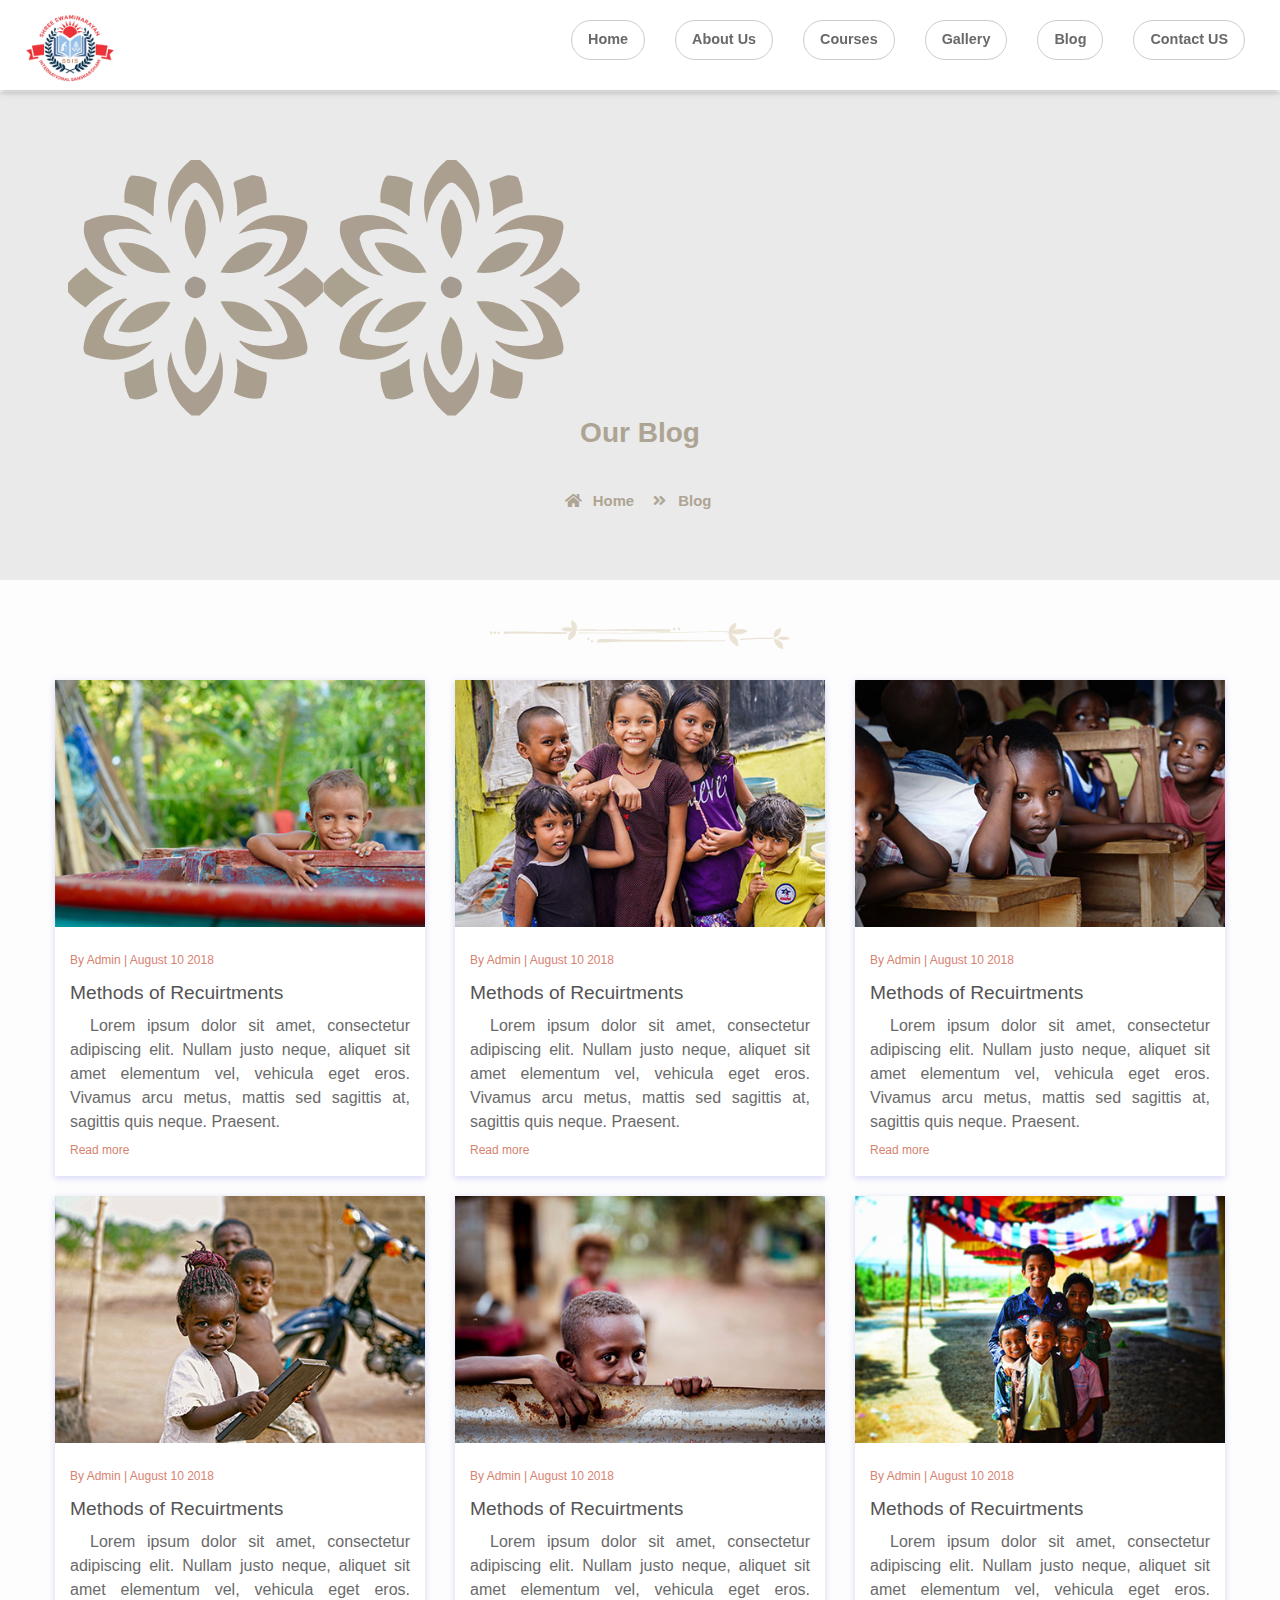
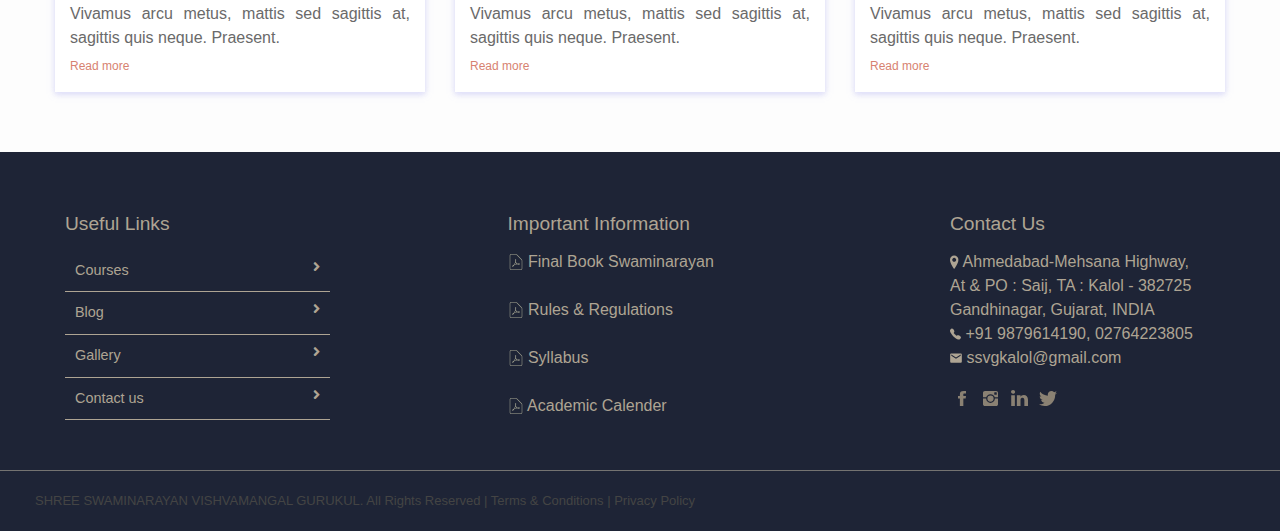
<file: blog.html>
<!doctype html>
<html lang="en">

<head>
    <meta charset="utf-8">
    <meta name="viewport" content="width=device-width, initial-scale=1, shrink-to-fit=no">
    <title>SHREE SWAMINARAYAN VISHVAMANGAL GURUKUL</title>
    <link rel="shortcut icon" href="assets/images/fav.png" type="image/x-icon">
    <link href="https://fonts.googleapis.com/css2?family=Ubuntu:wght@400;500&display=swap" rel="stylesheet">
    <link rel="shortcut icon" href="assets/images/fav.jpg">
    <link rel="stylesheet" href="assets/css/bootstrap.min.css">
    <link rel="stylesheet" href="assets/css/all.min.css">
    <link rel="stylesheet" href="assets/css/animate.css">
    <link rel="stylesheet" href="assets/plugins/slider/css/owl.carousel.min.css">
    <link rel="stylesheet" href="assets/plugins/slider/css/owl.theme.default.css">
    <link rel="stylesheet" type="text/css" href="assets/css/style.css" />
    <!-- Favicons-->
    <link rel="shortcut icon" href="img/fav.ico" type="image/x-icon">
    <link rel="apple-touch-icon" type="image/x-icon" href="img/favicon-32x32.png">
    <link rel="apple-touch-icon" type="image/x-icon" href="img/favicon-16x16.png">
    <link rel="apple-touch-icon" type="image/x-icon" sizes="72x72" href="img/apple-touch-icon.png">
    <link rel="apple-touch-icon" type="image/x-icon" sizes="114x114" href="img/android-chrome-192x192.png">
    <link rel="apple-touch-icon" type="image/x-icon" sizes="144x144" href="img/android-chrome-512x512.png">

</head>

<body>

    <header class="continer-fluid ">

        <div id="menu-jk" class="header-bottom">
            <div class="container">
                <div class="row nav-row">
                    <div class="col-lg-3 col-md-12 logo">
                        <a href="index.html">
                            <img src="assets/images/Untitled design.png" style="width: 100px;" alt="">
                            <a data-toggle="collapse" data-target="#menu" href="#menu"><i
                                    class="fas d-block d-lg-none  small-menu fa-bars"></i></a>
                        </a>

                    </div>
                    <div id="menu" class="col-lg-9 col-md-12 d-none d-lg-block nav-col">

                        <ul class="navbad">
                            <li class="nav-item active">
                                <a class="nav-link" href="index.html">Home
                                </a>
                            </li>
                            <li class="nav-item">
                                <a class="nav-link" href="index.html#about">About Us</a>
                            </li>
                            <li class="nav-item">
                                <a class="nav-link" href="services.html">Courses</a>
                            </li>

                            <li class="nav-item">
                                <a class="nav-link" href="gallery.html">Gallery</a>
                            </li>
                            <li class="nav-item">
                                <a class="nav-link" href="blog.html">Blog</a>
                            </li>
                          


                            <li class="nav-item">
                                <a class="nav-link" href="contact_us.html">Contact US</a>
                            </li>




                        </ul>


                    </div>
                </div>
            </div>
        </div>
    </header>

    <!--  ************************* Page Title Starts Here ************************** -->

    <div class="page-nav no-margin row">
        <img src="assets/images/mandala.svg" alt="" class="nav-pic1">
        <img src="assets/images/mandala.svg" alt="" class="nav-pic2">
        <div class="container">
            <div class="row">
                <h2>Our Blog</h2>
                <ul>
                    <li> <a href="#"><i class="fas fa-home"></i> Home</a></li>
                    <li><i class="fas fa-angle-double-right"></i> Blog</li>
                </ul>
            </div>
        </div>
    </div>



    <!-- ################# Our Blog Starts Here#######################--->

    <section class="our-blog">
        <center style="padding-bottom: 30px;"><img src="assets/images/flower.svg" alt=""></center>
        <div class="container">



            <div class="blog-row row">
                <div class="col-md-4 col-sm-6">
                    <div class="single-blog">
                        <figure>
                            <img src="assets/images/events/image_01.jpg" alt="">
                        </figure>
                        <div class="blog-detail">
                            <small>By Admin | August 10 2018</small>
                            <h4>Methods of Recuirtments</h4>
                            <p> Lorem ipsum dolor sit amet, consectetur adipiscing elit. Nullam justo neque, aliquet sit
                                amet elementum vel, vehicula eget eros. Vivamus arcu metus, mattis sed sagittis at,
                                sagittis quis neque. Praesent.</p>
                            <div class="link">
                                <a href="">Read more </a><i class="fas fa-long-arrow-alt-right"></i>
                            </div>
                        </div>


                    </div>
                </div>
                <div class="col-md-4 col-sm-6">
                    <div class="single-blog">
                        <figure>
                            <img src="assets/images/events/image_02.jpg" alt="">
                        </figure>
                        <div class="blog-detail">
                            <small>By Admin | August 10 2018</small>
                            <h4>Methods of Recuirtments</h4>
                            <p> Lorem ipsum dolor sit amet, consectetur adipiscing elit. Nullam justo neque, aliquet sit
                                amet elementum vel, vehicula eget eros. Vivamus arcu metus, mattis sed sagittis at,
                                sagittis quis neque. Praesent.</p>
                            <div class="link">
                                <a href="">Read more </a><i class="fas fa-long-arrow-alt-right"></i>
                            </div>
                        </div>


                    </div>
                </div>
                <div class="col-md-4 col-sm-6">
                    <div class="single-blog">
                        <figure>
                            <img src="assets/images/events/image_03.jpg" alt="">
                        </figure>
                        <div class="blog-detail">
                            <small>By Admin | August 10 2018</small>
                            <h4>Methods of Recuirtments</h4>
                            <p> Lorem ipsum dolor sit amet, consectetur adipiscing elit. Nullam justo neque, aliquet sit
                                amet elementum vel, vehicula eget eros. Vivamus arcu metus, mattis sed sagittis at,
                                sagittis quis neque. Praesent.</p>
                            <div class="link">
                                <a href="">Read more </a><i class="fas fa-long-arrow-alt-right"></i>
                            </div>
                        </div>


                    </div>
                </div>
                <div class="col-md-4 col-sm-6">
                    <div class="single-blog">
                        <figure>
                            <img src="assets/images/events/image_04.jpg" alt="">
                        </figure>
                        <div class="blog-detail">
                            <small>By Admin | August 10 2018</small>
                            <h4>Methods of Recuirtments</h4>
                            <p> Lorem ipsum dolor sit amet, consectetur adipiscing elit. Nullam justo neque, aliquet sit
                                amet elementum vel, vehicula eget eros. Vivamus arcu metus, mattis sed sagittis at,
                                sagittis quis neque. Praesent.</p>
                            <div class="link">
                                <a href="">Read more </a><i class="fas fa-long-arrow-alt-right"></i>
                            </div>
                        </div>


                    </div>
                </div>
                <div class="col-md-4 col-sm-6">
                    <div class="single-blog">
                        <figure>
                            <img src="assets/images/events/image_05.jpg" alt="">
                        </figure>
                        <div class="blog-detail">
                            <small>By Admin | August 10 2018</small>
                            <h4>Methods of Recuirtments</h4>
                            <p> Lorem ipsum dolor sit amet, consectetur adipiscing elit. Nullam justo neque, aliquet sit
                                amet elementum vel, vehicula eget eros. Vivamus arcu metus, mattis sed sagittis at,
                                sagittis quis neque. Praesent.</p>
                            <div class="link">
                                <a href="">Read more </a><i class="fas fa-long-arrow-alt-right"></i>
                            </div>
                        </div>


                    </div>
                </div>
                <div class="col-md-4 col-sm-6">
                    <div class="single-blog">
                        <figure>
                            <img src="assets/images/events/image_06.jpg" alt="">
                        </figure>
                        <div class="blog-detail">
                            <small>By Admin | August 10 2018</small>
                            <h4>Methods of Recuirtments</h4>
                            <p> Lorem ipsum dolor sit amet, consectetur adipiscing elit. Nullam justo neque, aliquet sit
                                amet elementum vel, vehicula eget eros. Vivamus arcu metus, mattis sed sagittis at,
                                sagittis quis neque. Praesent.</p>
                            <div class="link">
                                <a href="">Read more </a><i class="fas fa-long-arrow-alt-right"></i>
                            </div>
                        </div>


                    </div>

                </div>

            </div>
        </div>
    </section>





    <!--  ************************* Footer Starts Here ************************** -->
    <footer class="footer">
        <div class="container">
            <div class="row" style="display: flex;justify-content:space-between;">

                <div class="col-md-3 col-sm-12">
                    <h2>Useful Links</h2>
                    <ul class="list-unstyled link-list">
                        <li><a ui-sref="about" href="services.html">Courses</a><i class="fa fa-angle-right"></i>
                        </li>
                        <li><a ui-sref="portfolio" href="blog.html">Blog</a><i class="fa fa-angle-right"></i>
                        </li>
                        <li><a ui-sref="gallery" href="gallery.html">Gallery</a><i class="fa fa-angle-right"></i>
                        </li>
                        <!-- <li><a ui-sref="products" href="tour.html">Tour</a><i class="fa fa-angle-right"></i>
                        </li> -->

                        <li><a ui-sref="contact" href="contact_us.html">Contact us</a><i class="fa fa-angle-right"></i>
                        </li>
                    </ul>
                </div>
                <div class="col-md-3 col-sm-12" style="display: flex;flex-direction: column;">
                    <h2>Important Information</h2>

                    <a href="assets/images/Final Book Swaminarayan 2nd proot 19-12-18.pdf" style="color: #aea493;"><img
                            src="assets/images/pdf.svg" alt="" height="16px"> Final Book Swaminarayan</a><br>
                    <a href="#" style="color: #aea493;"><img src="assets/images/pdf.svg" alt="" height="16px"> Rules &
                        Regulations</a><br>
                    <a href="#" style="color: #aea493;"><img src="assets/images/pdf.svg" alt="" height="16px">
                        Syllabus</a><br>
                    <a href="#" style="color: #aea493;"><img src="assets/images/pdf.svg" alt="" height="16px"> Academic
                        Calender</a>
                </div>

                <div class="col-md-3 col-sm-12 ">
                    <h2>Contact Us</h2>
                    <address class="md-margin-bottom-40">
                        <img src="assets/images/location.svg"> Ahmedabad-Mehsana Highway,<br>
                        At & PO : Saij, TA : Kalol - 382725<br>
                        Gandhinagar, Gujarat, INDIA<br>
                        <a href="tel: 987-961-4190"><img src="assets/images/phone.svg" alt=""> +91 9879614190,</a>
                        02764223805<br>
                        <a href="mailto: ssvgkalol@gmail.com"><img src="assets/images/mail.svg" alt="">
                            ssvgkalol@gmail.com</a><br>

                    </address>
                    <a href="#"><img src="assets/images/facebook.svg" alt=""></a>
                    <a href="#"><img src="assets/images/instagram.svg" alt=""></a>
                    <a href="#"><img src="assets/images/linkedin.svg" alt=""></a>
                    <a href="#"><img src="assets/images/twitter.svg" alt=""></a>

                </div>

            </div>
        </div>
    </footer>
    <div class="copy">
        <div class="container">
            <p style="font-size: 13px; color:#444;">SHREE SWAMINARAYAN VISHVAMANGAL GURUKUL. All Rights Reserved | Terms
                & Conditions | Privacy Policy</p>

        </div>

    </div>

</body>

<script src="assets/js/jquery-3.2.1.min.js"></script>
<script src="assets/js/popper.min.js"></script>
<script src="assets/js/bootstrap.min.js"></script>
<script src="assets/plugins/scroll-fixed/jquery-scrolltofixed-min.js"></script>
<script src="assets/plugins/slider/js/owl.carousel.min.js"></script>
<script src="assets/js/script.js"></script>

</html>
</file>
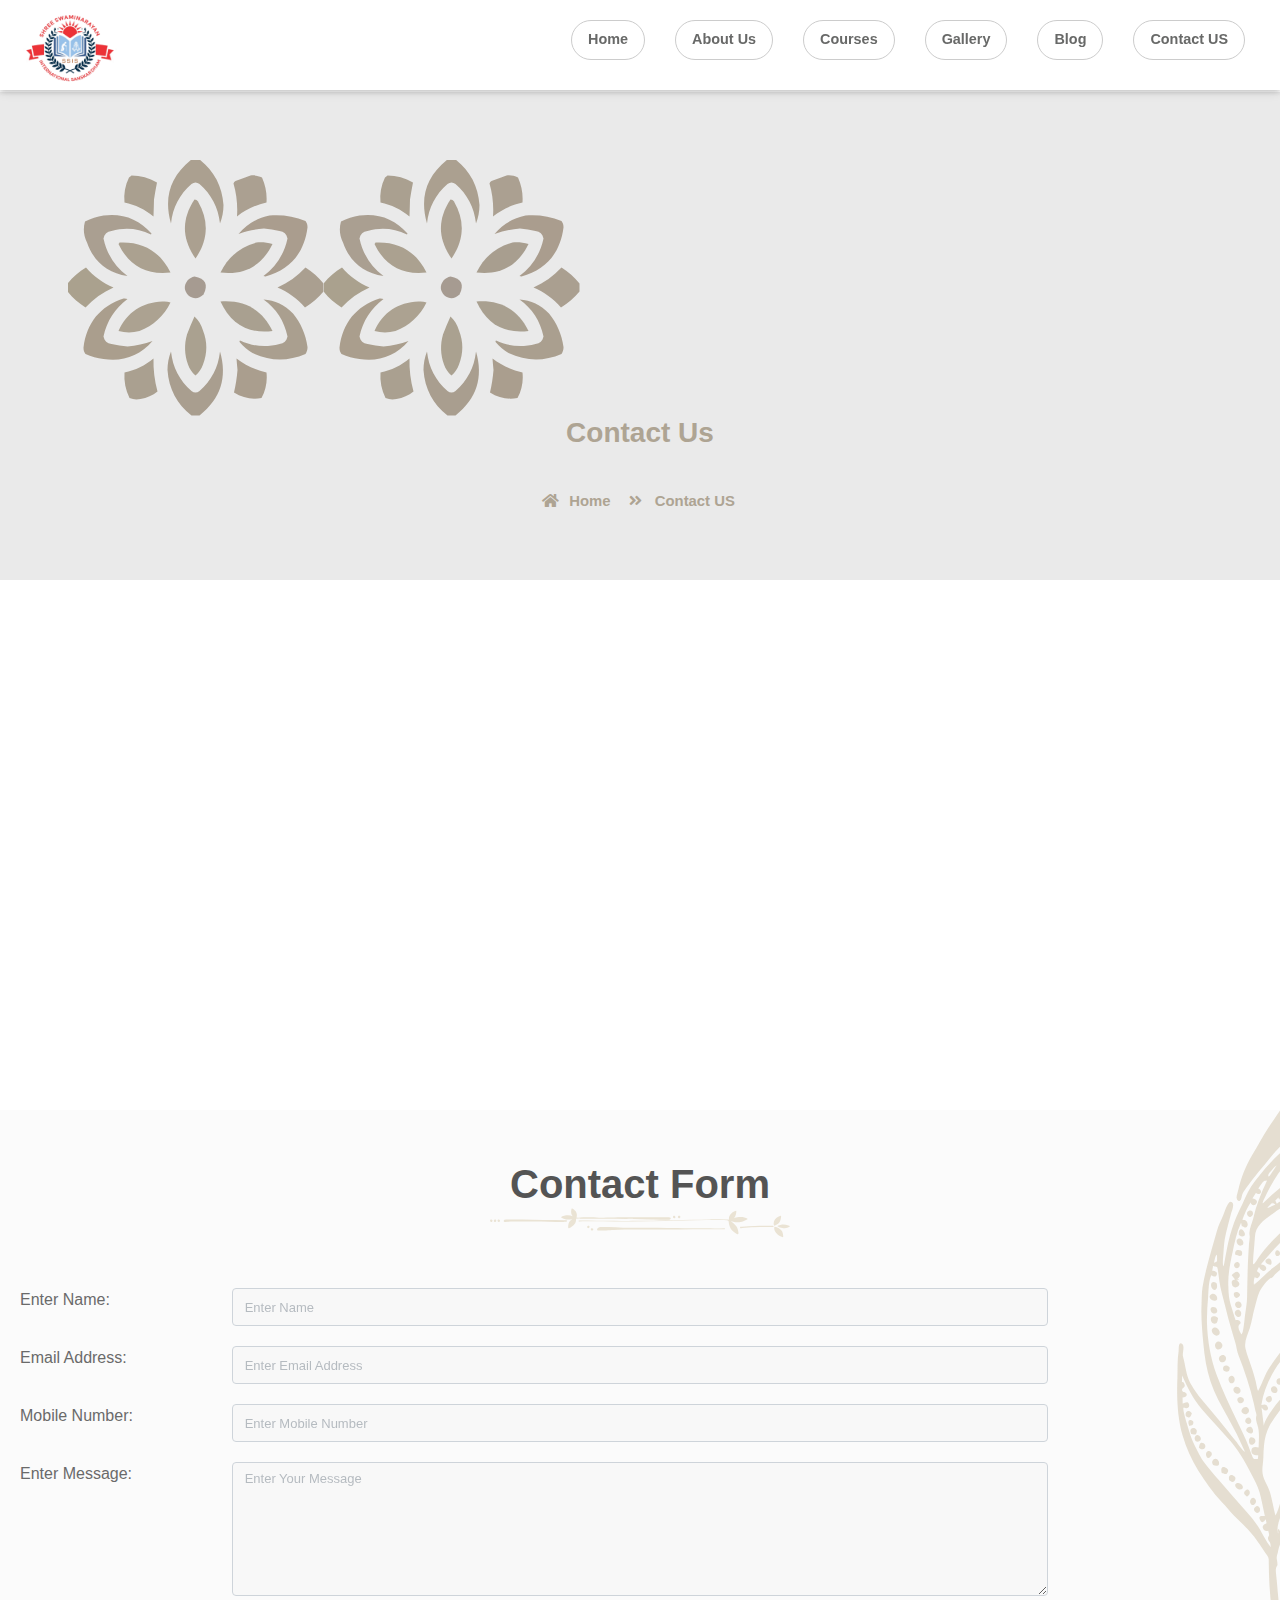
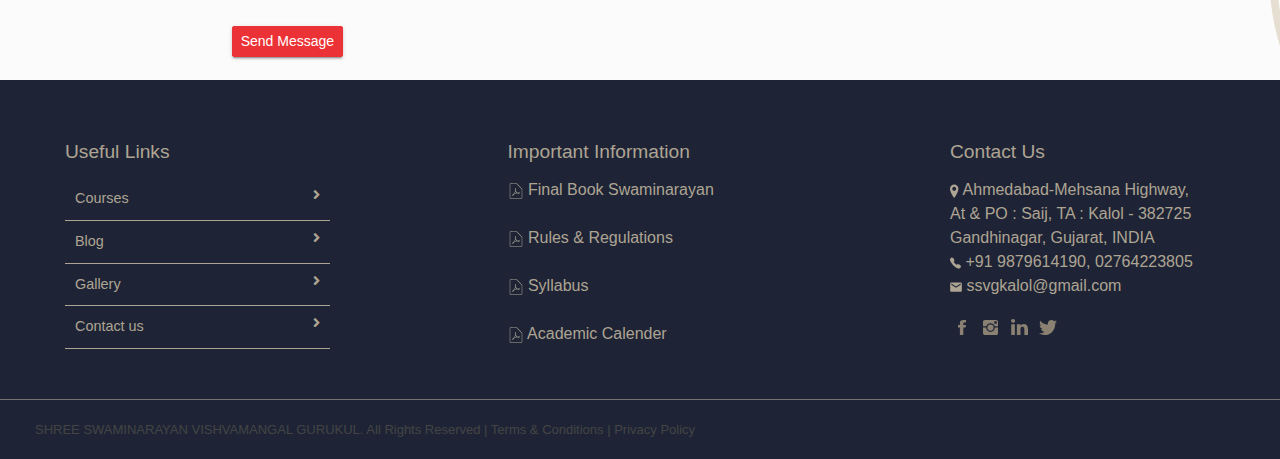
<file: contact_us.html>
<!doctype html>
<html lang="en">

<head>
    <meta charset="utf-8">
    <meta name="viewport" content="width=device-width, initial-scale=1, shrink-to-fit=no">
    <title>SHREE SWAMINARAYAN VISHVAMANGAL GURUKUL</title>
    <link rel="shortcut icon" href="assets/images/fav.png" type="image/x-icon">
    <link href="https://fonts.googleapis.com/css2?family=Ubuntu:wght@400;500&display=swap" rel="stylesheet">
    <link rel="shortcut icon" href="assets/images/fav.jpg">
    <link rel="stylesheet" href="assets/css/bootstrap.min.css">
    <link rel="stylesheet" href="assets/css/all.min.css">
    <link rel="stylesheet" href="assets/css/animate.css">
    <link rel="stylesheet" href="assets/plugins/slider/css/owl.carousel.min.css">
    <link rel="stylesheet" href="assets/plugins/slider/css/owl.theme.default.css">
    <link rel="stylesheet" type="text/css" href="assets/css/style.css" />
    <!-- Favicons-->
    <link rel="shortcut icon" href="img/fav.ico" type="image/x-icon">
    <link rel="apple-touch-icon" type="image/x-icon" href="img/favicon-32x32.png">
    <link rel="apple-touch-icon" type="image/x-icon" href="img/favicon-16x16.png">
    <link rel="apple-touch-icon" type="image/x-icon" sizes="72x72" href="img/apple-touch-icon.png">
    <link rel="apple-touch-icon" type="image/x-icon" sizes="114x114" href="img/android-chrome-192x192.png">
    <link rel="apple-touch-icon" type="image/x-icon" sizes="144x144" href="img/android-chrome-512x512.png">

</head>

<body>

    <header class="continer-fluid ">

        <div id="menu-jk" class="header-bottom">
            <div class="container">
                <div class="row nav-row">
                    <div class="col-lg-3 col-md-12 logo">
                        <a href="index.html">
                            <img src="assets/images/Untitled design.png" style="width: 100px;" alt="">
                            <a data-toggle="collapse" data-target="#menu" href="#menu"><i
                                    class="fas d-block d-lg-none  small-menu fa-bars"></i></a>
                        </a>

                    </div>
                    <div id="menu" class="col-lg-9 col-md-12 d-none d-lg-block nav-col">

                        <ul class="navbad">
                            <li class="nav-item active">
                                <a class="nav-link" href="index.html">Home
                                </a>
                            </li>
                            <li class="nav-item">
                                <a class="nav-link" href="index.html#about">About Us</a>
                            </li>
                            <li class="nav-item">
                                <a class="nav-link" href="services.html">Courses</a>
                            </li>

                            <li class="nav-item">
                                <a class="nav-link" href="gallery.html">Gallery</a>
                            </li>


                            <li class="nav-item">
                                <a class="nav-link" href="blog.html">Blog</a>
                            </li>
                            <!-- <li class="nav-item">
                                    <a class="nav-link" href="tour.html">Tour</a>
                                </li> -->
                            <li class="nav-item">
                                <a class="nav-link" href="contact_us.html">Contact US</a>
                            </li>




                        </ul>


                    </div>
                </div>
            </div>
        </div>
    </header>

    <!--  ************************* Page Title Starts Here ************************** -->

    <div class="page-nav no-margin row">
        <img src="assets/images/mandala.svg" alt="" class="nav-pic1">
        <img src="assets/images/mandala.svg" alt="" class="nav-pic2">
        <div class="container">
            <div class="row">

                <h2>Contact Us</h2>

                <ul>
                    <li> <a href="#"><i class="fas fa-home"></i> Home</a></li>
                    <li><i class="fas fa-angle-double-right"></i> Contact US</li>
                </ul>


            </div>

        </div>
    </div>






    <!--  ************************* Contact Us Starts Here ************************** -->


    <div style="padding:40px;background-color: #fff;" class="row no-margin">

        <iframe style="width:100%"
            src="https://www.google.com/maps/embed?pb=!1m14!1m12!1m3!1d249759.19784092825!2d79.10145254589841!3d12.009924873581818!2m3!1f0!2f0!3f0!3m2!1i1024!2i768!4f13.1!5e0!3m2!1sen!2sin!4v1448883859107"
            height="450" frameborder="0" style="border:0" allowfullscreen></iframe>


    </div>

    <div class="row contact-rooo no-margin">
        <div class="container">
            <div class="row">


                <div style="padding:20px" class="col-sm">
                    <div class="session-title row" style="display:flex; justify-content:center;">

                        <h1>Contact Form</h1>
                        <img src="assets/images/flower.svg" alt="">
                    </div>
                    <div class="row cont-row">
                        <div class="col-sm-2"><label>Enter Name </label><span>:</span></div>
                        <div class="col-sm-8"><input type="text" placeholder="Enter Name" name="name"
                                class="form-control input-sm"></div>
                    </div>
                    <div class="row cont-row">
                        <div class="col-sm-2"><label>Email Address </label><span>:</span></div>
                        <div class="col-sm-8"><input type="text" name="name" placeholder="Enter Email Address"
                                class="form-control input-sm"></div>
                    </div>
                    <div class="row cont-row">
                        <div class="col-sm-2"><label>Mobile Number</label><span>:</span></div>
                        <div class="col-sm-8"><input type="text" name="name" placeholder="Enter Mobile Number"
                                class="form-control input-sm"></div>
                    </div>
                    <div class="row cont-row">
                        <div class="col-sm-2"><label>Enter Message</label><span>:</span></div>
                        <div class="col-sm-8">
                            <textarea rows="5" placeholder="Enter Your Message"
                                class="form-control input-sm"></textarea>
                        </div>
                    </div>
                    <div style="margin-top:10px;" class="row">
                        <div style="padding-top:10px;" class="col-sm-2"><label></label></div>
                        <div class="col-sm-8">
                            <button class="btn btn-success btn-sm">Send Message</button>
                        </div>
                    </div>
                </div>
                <img src="assets/images/leaf.svg" alt=""
                    style="position:absolute;z-index: -99;right: 0;transform: rotate(180deg);">



            </div>
        </div>

    </div>






    <!--  ************************* Footer Starts Here ************************** -->


    <footer class="footer">
        <div class="container">
            <div class="row" style="display: flex;justify-content:space-between;">

                <div class="col-md-3 col-sm-12">
                    <h2>Useful Links</h2>
                    <ul class="list-unstyled link-list">
                        <li><a ui-sref="about" href="services.html">Courses</a><i class="fa fa-angle-right"></i>
                        </li>
                        <li><a ui-sref="portfolio" href="blog.html">Blog</a><i class="fa fa-angle-right"></i>
                        </li>
                        <li><a ui-sref="gallery" href="gallery.html">Gallery</a><i class="fa fa-angle-right"></i>
                        </li>
                        <!-- <li><a ui-sref="products" href="tour.html">Tour</a><i class="fa fa-angle-right"></i>
                        </li> -->

                        <li><a ui-sref="contact" href="contact_us.html">Contact us</a><i class="fa fa-angle-right"></i>
                        </li>
                    </ul>
                </div>
                <div class="col-md-3 col-sm-12" style="display: flex;flex-direction: column;">
                    <h2>Important Information</h2>

                    <a href="assets/images/Final Book Swaminarayan 2nd proot 19-12-18.pdf" style="color: #aea493;"><img
                            src="assets/images/pdf.svg" alt="" height="16px"> Final Book Swaminarayan</a><br>
                    <a href="#" style="color: #aea493;"><img src="assets/images/pdf.svg" alt="" height="16px"> Rules &
                        Regulations</a><br>
                    <a href="#" style="color: #aea493;"><img src="assets/images/pdf.svg" alt="" height="16px">
                        Syllabus</a><br>
                    <a href="#" style="color: #aea493;"><img src="assets/images/pdf.svg" alt="" height="16px"> Academic
                        Calender</a>
                </div>

                <div class="col-md-3 col-sm-12 ">
                    <h2>Contact Us</h2>
                    <address class="md-margin-bottom-40">
                        <img src="assets/images/location.svg"> Ahmedabad-Mehsana Highway,<br>
                        At & PO : Saij, TA : Kalol - 382725<br>
                        Gandhinagar, Gujarat, INDIA<br>
                        <a href="tel: 987-961-4190"><img src="assets/images/phone.svg" alt=""> +91 9879614190,</a>
                        02764223805<br>
                        <a href="mailto: ssvgkalol@gmail.com"><img src="assets/images/mail.svg" alt="">
                            ssvgkalol@gmail.com</a><br>

                    </address>
                    <a href="#"><img src="assets/images/facebook.svg" alt=""></a>
                    <a href="#"><img src="assets/images/instagram.svg" alt=""></a>
                    <a href="#"><img src="assets/images/linkedin.svg" alt=""></a>
                    <a href="#"><img src="assets/images/twitter.svg" alt=""></a>

                </div>

            </div>
        </div>
    </footer>
    <div class="copy">
        <div class="container">
            <p style="font-size: 13px; color:#444;">SHREE SWAMINARAYAN VISHVAMANGAL GURUKUL. All Rights Reserved | Terms
                & Conditions | Privacy Policy</p>

        </div>

    </div>


</body>

<script src="assets/js/jquery-3.2.1.min.js"></script>
<script src="assets/js/popper.min.js"></script>
<script src="assets/js/bootstrap.min.js"></script>
<script src="assets/plugins/scroll-fixed/jquery-scrolltofixed-min.js"></script>
<script src="assets/plugins/slider/js/owl.carousel.min.js"></script>
<script src="assets/js/script.js"></script>

</html>
</file>
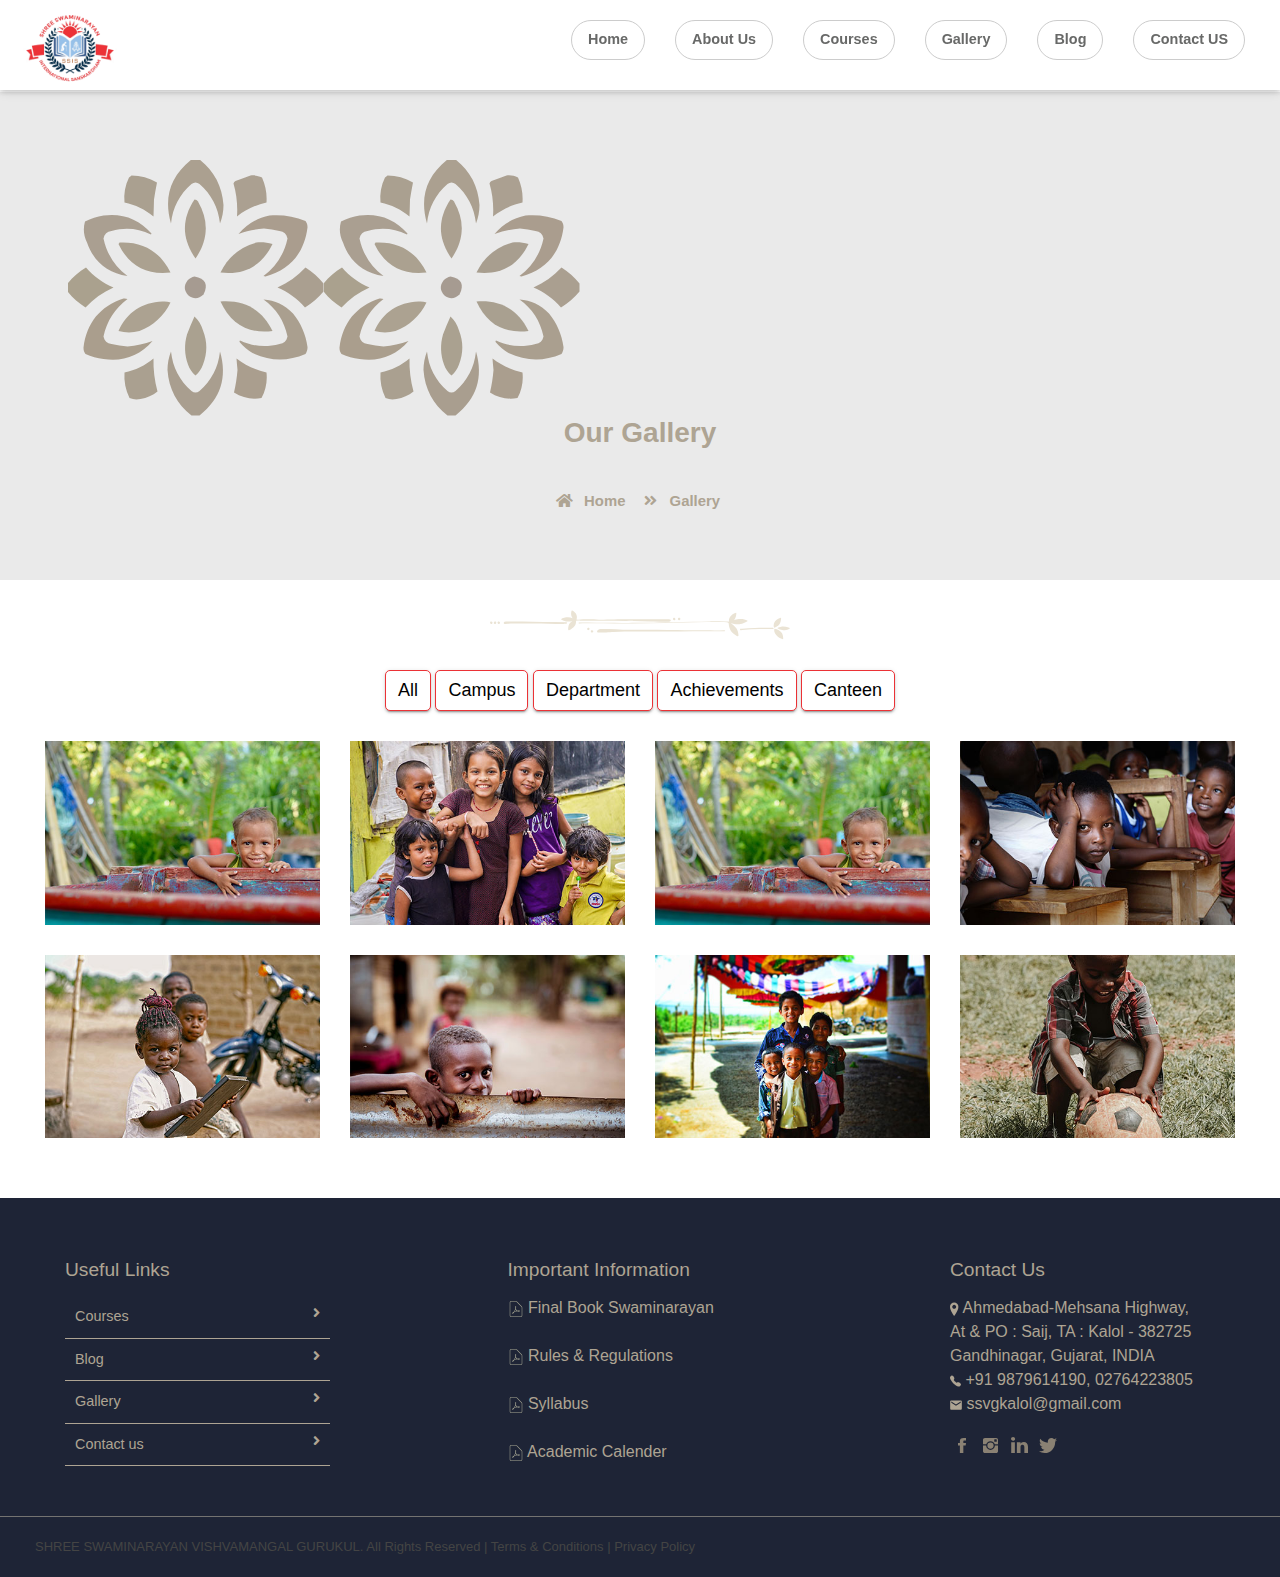
<file: gallery.html>
<!doctype html>
<html lang="en">

<head>
    <meta charset="utf-8">
    <meta name="viewport" content="width=device-width, initial-scale=1, shrink-to-fit=no">
    <title>SHREE SWAMINARAYAN VISHVAMANGAL GURUKUL</title>
    <link rel="shortcut icon" href="assets/images/fav.png" type="image/x-icon">
    <link href="https://fonts.googleapis.com/css2?family=Ubuntu:wght@400;500&display=swap" rel="stylesheet">
    <link rel="shortcut icon" href="assets/images/fav.jpg">
    <link rel="stylesheet" href="assets/css/bootstrap.min.css">
    <link rel="stylesheet" href="assets/css/all.min.css">
    <link rel="stylesheet" href="assets/css/animate.css">
    <link rel="stylesheet" href="assets/plugins/slider/css/owl.carousel.min.css">
    <link rel="stylesheet" href="assets/plugins/slider/css/owl.theme.default.css">
    <link rel="stylesheet" type="text/css" href="assets/css/style.css" />
    <!-- Favicons-->
    <link rel="shortcut icon" href="img/fav.ico" type="image/x-icon">
    <link rel="apple-touch-icon" type="image/x-icon" href="img/favicon-32x32.png">
    <link rel="apple-touch-icon" type="image/x-icon" href="img/favicon-16x16.png">
    <link rel="apple-touch-icon" type="image/x-icon" sizes="72x72" href="img/apple-touch-icon.png">
    <link rel="apple-touch-icon" type="image/x-icon" sizes="114x114" href="img/android-chrome-192x192.png">
    <link rel="apple-touch-icon" type="image/x-icon" sizes="144x144" href="img/android-chrome-512x512.png">

</head>

<body>

    <header class="continer-fluid ">
        <!-- <div  class="header-top">
        <div class="container">
            <div class="row col-det">
                <div class="col-lg-6 d-none d-lg-block">
                    <ul class="ulleft">
                        <li>
                            <i class="far fa-envelope"></i>
                            sales@smarteyeapps.com
                            <span>|</span></li>
                        <li>
                            <i class="fas fa-phone-volume"></i>
                            +876 987 666 5433</li>
                    </ul>
                </div>
                <div class="col-lg-3 col-md-6 folouws">
                  
                    <ul class="ulright">
                       <li> <small>Folow Us </small>:</li>
                        <li>
                            <i class="fab fa-facebook-square"></i>
                        </li>
                        <li>
                            <i class="fab fa-twitter-square"></i>
                        </li>
                        <li>
                            <i class="fab fa-instagram"></i>
                        </li>
                        <li>
                            <i class="fab fa-linkedin"></i>
                        </li>
                    </ul>
                </div>
                <div class="col-lg-3 d-none d-md-block col-md-6 btn-bhed">
                    <button class="btn btn-sm btn-success">Join Us</button>
                    <button class="btn btn-sm btn-default">Donate</button>
                </div>
            </div>
        </div>
    </div> -->
        <div id="menu-jk" class="header-bottom">
            <div class="container">
                <div class="row nav-row">
                    <div class="col-lg-3 col-md-12 logo">
                        <a href="index.html">
                            <img src="assets/images/Untitled design.png" style="width: 100px;" alt="">
                            <a data-toggle="collapse" data-target="#menu" href="#menu"><i
                                    class="fas d-block d-lg-none  small-menu fa-bars"></i></a>
                        </a>

                    </div>
                    <div id="menu" class="col-lg-9 col-md-12 d-none d-lg-block nav-col">

                        <ul class="navbad">
                            <li class="nav-item active">
                                <a class="nav-link" href="index.html">Home
                                </a>
                            </li>
                            <li class="nav-item">
                                <a class="nav-link" href="index.html#about">About Us</a>
                            </li>
                            <li class="nav-item">
                                <a class="nav-link" href="services.html">Courses</a>
                            </li>

                            <li class="nav-item">
                                <a class="nav-link" href="gallery.html">Gallery</a>
                            </li>

                            <li class="nav-item">
                                <a class="nav-link" href="blog.html">Blog</a>
                            </li>
                            <!-- <li class="nav-item">
                                <a class="nav-link" href="tour.html">Tour</a>
                            </li> -->
                            <li class="nav-item">
                                <a class="nav-link" href="contact_us.html">Contact US</a>
                            </li>




                        </ul>


                    </div>
                </div>
            </div>
        </div>
    </header>

    <!--  ************************* Page Title Starts Here ************************** -->

    <div class="page-nav no-margin row">
        <img src="assets/images/mandala.svg" alt="" class="nav-pic1">
        <img src="assets/images/mandala.svg" alt="" class="nav-pic2">
        <div class="container">
            <div class="row">
                <h2>Our Gallery</h2>
                <ul>
                    <li> <a href="#"><i class="fas fa-home"></i> Home</a></li>
                    <li><i class="fas fa-angle-double-right"></i> Gallery</li>
                </ul>
            </div>
        </div>
    </div>



    <!--  ************************* Gallery Starts Here ************************** -->
    <div id="portfolio" class="gallery">
        <div class="container">
            <center style="padding-bottom: 30px;"><img src="assets/images/flower.svg" alt=""></center>


            <div class="row">


                <div class="gallery-filter d-none d-sm-block">
                    <button class="btn btn-default filter-button" data-filter="all">All</button>
                    <button class="btn btn-default filter-button" data-filter="hdpe">Campus</button>
                    <button class="btn btn-default filter-button" data-filter="sprinkle">Department</button>
                    <button class="btn btn-default filter-button" data-filter="spray">Achievements</button>
                    <button class="btn btn-default filter-button" data-filter="irrigation">Canteen</button>
                </div>
                <br />



                <div class="gallery_product col-lg-3 col-md-3 col-sm-4 col-xs-6 filter hdpe">
                    <img src="assets/images/events/image_01.jpg" class="img-responsive">
                </div>

                <div class="gallery_product col-lg-3 col-md-3 col-sm-4 col-xs-6 filter sprinkle">
                    <img src="assets/images/events/image_02.jpg" class="img-responsive">
                </div>

                <div class="gallery_product col-lg-3 col-md-3 col-sm-4 col-xs-6 filter hdpe">
                    <img src="assets/images/events/image_01.jpg" class="img-responsive">
                </div>

                <div class="gallery_product col-lg-3 col-md-3 col-sm-4 col-xs-6 filter irrigation">
                    <img src="assets/images/events/image_03.jpg" class="img-responsive">
                </div>

                <div class="gallery_product col-lg-3 col-md-3 col-sm-4 col-xs-6 filter spray">
                    <img src="assets/images/events/image_04.jpg" class="img-responsive">
                </div>



                <div class="gallery_product col-lg-3 col-md-3 col-sm-4 col-xs-6 filter spray">
                    <img src="assets/images/events/image_05.jpg" class="img-responsive">
                </div>

                <div class="gallery_product col-lg-3 col-md-3 col-sm-4 col-xs-6 filter irrigation">
                    <img src="assets/images/events/image_06.jpg" class="img-responsive">
                </div>

                <div class="gallery_product col-lg-3 col-md-4 col-sm-3 col-xs-6 filter irrigation">
                    <img src="assets/images/events/image_07.jpg" class="img-responsive">
                </div>



            </div>
        </div>


    </div>
    <!-- ######## Gallery End ####### -->


    <!--  ************************* Footer Starts Here ************************** -->
    <footer class="footer">
        <div class="container">
            <div class="row" style="display: flex;justify-content:space-between;">

                <div class="col-md-3 col-sm-12">
                    <h2>Useful Links</h2>
                    <ul class="list-unstyled link-list">
                        <li><a ui-sref="about" href="services.html">Courses</a><i class="fa fa-angle-right"></i>
                        </li>
                        <li><a ui-sref="portfolio" href="blog.html">Blog</a><i class="fa fa-angle-right"></i>
                        </li>
                        <li><a ui-sref="gallery" href="gallery.html">Gallery</a><i class="fa fa-angle-right"></i>
                        </li>
                        <!-- <li><a ui-sref="products" href="tour.html">Tour</a><i class="fa fa-angle-right"></i>
                        </li> -->

                        <li><a ui-sref="contact" href="contact_us.html">Contact us</a><i class="fa fa-angle-right"></i>
                        </li>
                    </ul>
                </div>
                <div class="col-md-3 col-sm-12" style="display: flex;flex-direction: column;">
                    <h2>Important Information</h2>

                    <a href="assets/images/Final Book Swaminarayan 2nd proot 19-12-18.pdf" style="color: #aea493;"><img
                            src="assets/images/pdf.svg" alt="" height="16px"> Final Book Swaminarayan</a><br>
                    <a href="#" style="color: #aea493;"><img src="assets/images/pdf.svg" alt="" height="16px"> Rules &
                        Regulations</a><br>
                    <a href="#" style="color: #aea493;"><img src="assets/images/pdf.svg" alt="" height="16px">
                        Syllabus</a><br>
                    <a href="#" style="color: #aea493;"><img src="assets/images/pdf.svg" alt="" height="16px"> Academic
                        Calender</a>
                </div>

                <div class="col-md-3 col-sm-12 ">
                    <h2>Contact Us</h2>
                    <address class="md-margin-bottom-40">
                        <img src="assets/images/location.svg"> Ahmedabad-Mehsana Highway,<br>
                        At & PO : Saij, TA : Kalol - 382725<br>
                        Gandhinagar, Gujarat, INDIA<br>
                        <a href="tel: 987-961-4190"><img src="assets/images/phone.svg" alt=""> +91 9879614190,</a>
                        02764223805<br>
                        <a href="mailto: ssvgkalol@gmail.com"><img src="assets/images/mail.svg" alt="">
                            ssvgkalol@gmail.com</a><br>

                    </address>
                    <a href="#"><img src="assets/images/facebook.svg" alt=""></a>
                    <a href="#"><img src="assets/images/instagram.svg" alt=""></a>
                    <a href="#"><img src="assets/images/linkedin.svg" alt=""></a>
                    <a href="#"><img src="assets/images/twitter.svg" alt=""></a>

                </div>

            </div>
        </div>
    </footer>
    <div class="copy">
        <div class="container">
            <p style="font-size: 13px; color:#444;">SHREE SWAMINARAYAN VISHVAMANGAL GURUKUL. All Rights Reserved | Terms
                & Conditions | Privacy Policy</p>

        </div>

    </div>


</body>

<script src="assets/js/jquery-3.2.1.min.js"></script>
<script src="assets/js/popper.min.js"></script>
<script src="assets/js/bootstrap.min.js"></script>
<script src="assets/plugins/scroll-fixed/jquery-scrolltofixed-min.js"></script>
<script src="assets/plugins/slider/js/owl.carousel.min.js"></script>
<script src="assets/js/script.js"></script>

</html>
</file>
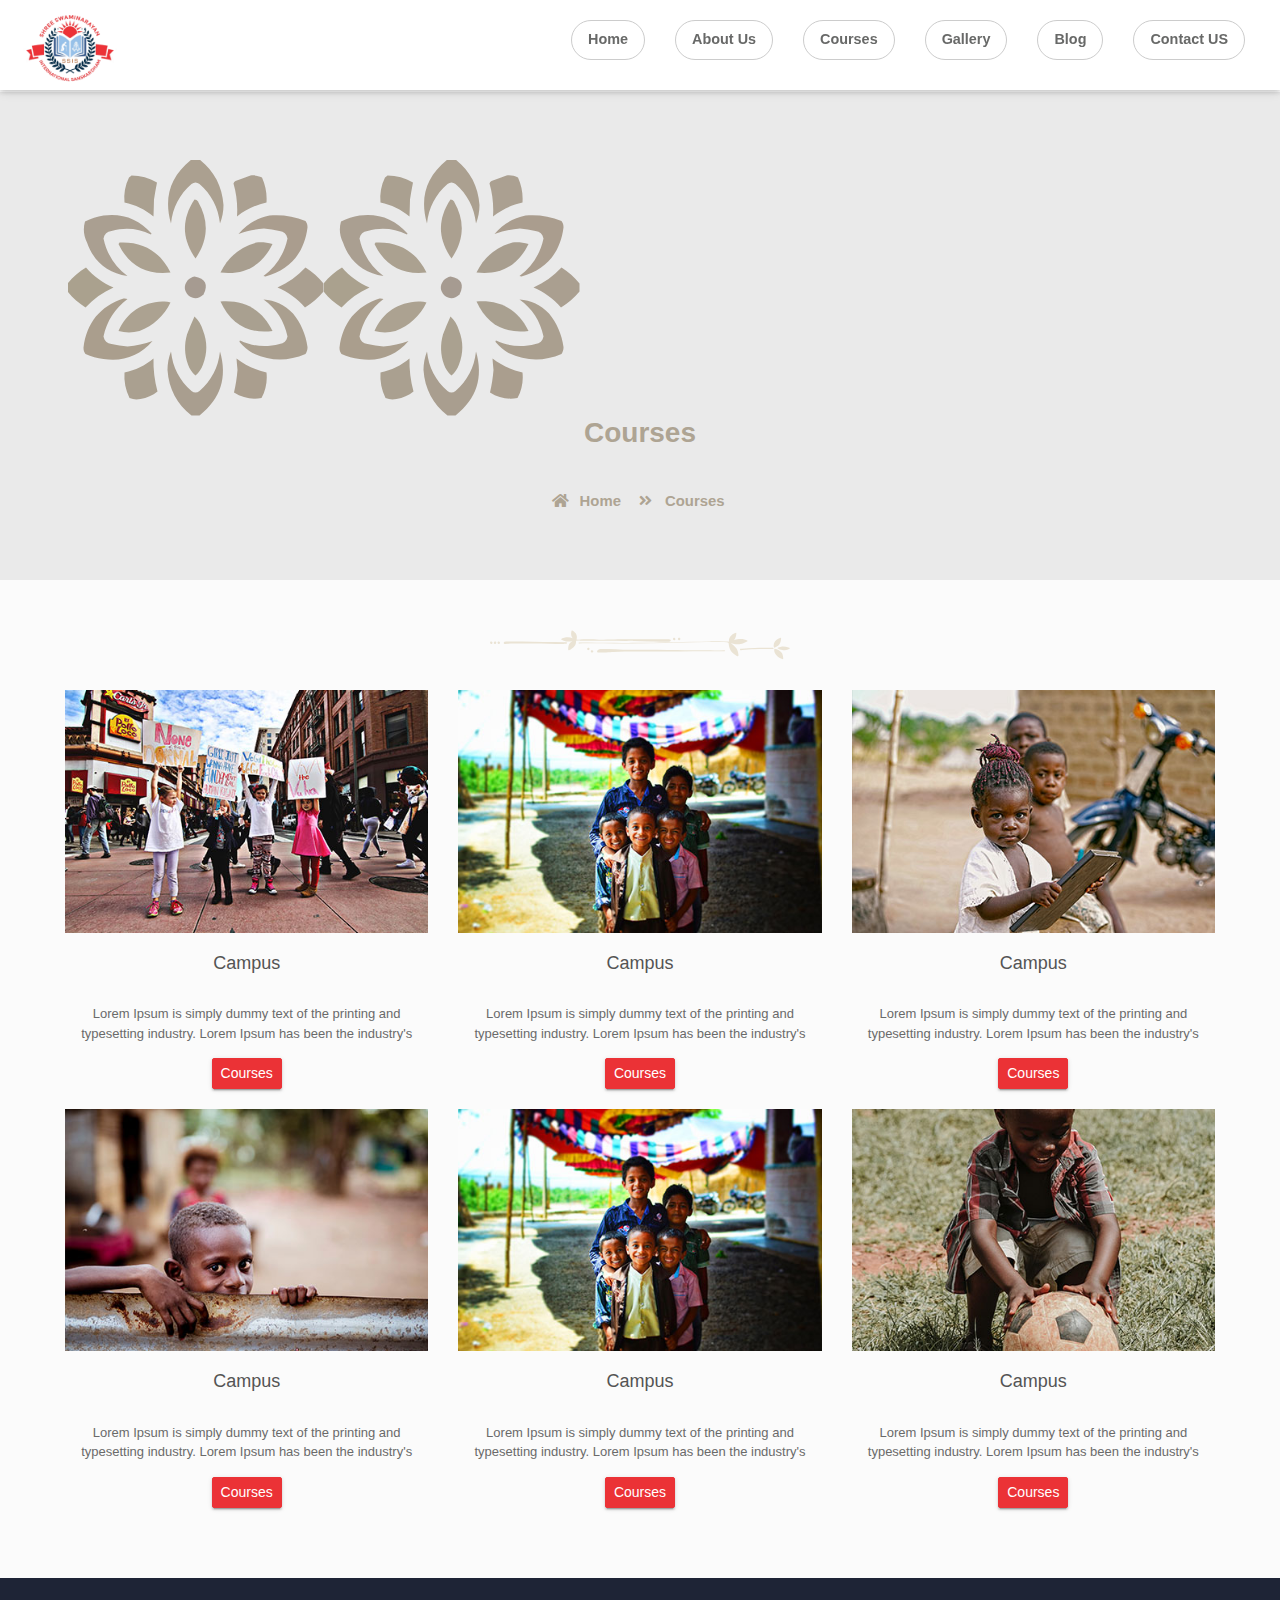
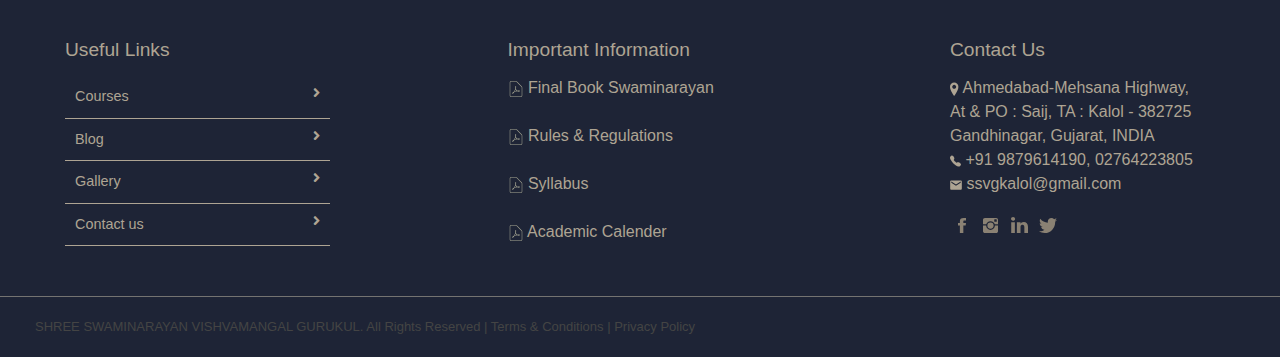
<file: services.html>
<!doctype html>
<html lang="en">

<head>
    <meta charset="utf-8">
    <meta name="viewport" content="width=device-width, initial-scale=1, shrink-to-fit=no">
    <title>SHREE SWAMINARAYAN VISHVAMANGAL GURUKUL</title>
    <link rel="shortcut icon" href="assets/images/fav.png" type="image/x-icon">
    <link href="https://fonts.googleapis.com/css2?family=Ubuntu:wght@400;500&display=swap" rel="stylesheet">
    <link rel="shortcut icon" href="assets/images/fav.jpg">
    <link rel="stylesheet" href="assets/css/bootstrap.min.css">
    <link rel="stylesheet" href="assets/css/all.min.css">
    <link rel="stylesheet" href="assets/css/animate.css">
    <link rel="stylesheet" href="assets/plugins/slider/css/owl.carousel.min.css">
    <link rel="stylesheet" href="assets/plugins/slider/css/owl.theme.default.css">
    <link rel="stylesheet" type="text/css" href="assets/css/style.css" />
    <!-- Favicons-->
    <link rel="shortcut icon" href="img/fav.ico" type="image/x-icon">
    <link rel="apple-touch-icon" type="image/x-icon" href="img/favicon-32x32.png">
    <link rel="apple-touch-icon" type="image/x-icon" href="img/favicon-16x16.png">
    <link rel="apple-touch-icon" type="image/x-icon" sizes="72x72" href="img/apple-touch-icon.png">
    <link rel="apple-touch-icon" type="image/x-icon" sizes="114x114" href="img/android-chrome-192x192.png">
    <link rel="apple-touch-icon" type="image/x-icon" sizes="144x144" href="img/android-chrome-512x512.png">

</head>

<body>

    <header class="continer-fluid ">

        <div id="menu-jk" class="header-bottom">
            <div class="container">
                <div class="row nav-row">
                    <div class="col-lg-3 col-md-12 logo">
                        <a href="index.html">
                            <img src="assets/images/Untitled design.png" style="width: 100px;" alt="">
                            <a data-toggle="collapse" data-target="#menu" href="#menu"><i
                                    class="fas d-block d-lg-none  small-menu fa-bars"></i></a>
                        </a>

                    </div>
                    <div id="menu" class="col-lg-9 col-md-12 d-none d-lg-block nav-col">

                        <ul class="navbad">
                            <li class="nav-item active">
                                <a class="nav-link" href="index.html">Home
                                </a>
                            </li>
                            <li class="nav-item">
                                <a class="nav-link" href="index.html#about">About Us</a>
                            </li>
                            <li class="nav-item">
                                <a class="nav-link" href="services.html">Courses</a>
                            </li>

                            <li class="nav-item">
                                <a class="nav-link" href="gallery.html">Gallery</a>
                            </li>


                            <li class="nav-item">
                                <a class="nav-link" href="blog.html">Blog</a>
                            </li>
                            <!-- <li class="nav-item">
                                <a class="nav-link" href="tour.html">Tour</a>
                            </li> -->
                            <li class="nav-item">
                                <a class="nav-link" href="contact_us.html">Contact US</a>
                            </li>




                        </ul>


                    </div>
                </div>
            </div>
        </div>
    </header>

    <!--  ************************* Page Title Starts Here ************************** -->

    <div class="page-nav no-margin row">
        <img src="assets/images/mandala.svg" alt="" class="nav-pic1">
        <img src="assets/images/mandala.svg" alt="" class="nav-pic2">
        <div class="container">
            <div class="row">
                <h2>Courses</h2>
                <ul>
                    <li> <a href="#"><i class="fas fa-home"></i> Home</a></li>
                    <li><i class="fas fa-angle-double-right"></i> Courses</li>
                </ul>
            </div>
        </div>
    </div>



    <!-- ################# Events Start Here#######################--->
    <section class="events">
        <center style="padding-bottom: 30px;"><img src="assets/images/flower.svg" alt=""></center>

        <div class="container">


            <div class="event-ro row">
                <div class="col-md-4 col-sm-6">
                    <div class="event-box">
                        <img src="assets/images/events/image_08.jpg" alt="">
                        <h4>Campus</h4>

                        <!--  <p class="raises"><span>Raised : $34,425</span> / $500,000 </p> -->
                        <p class="desic">Lorem Ipsum is simply dummy text of the printing and typesetting industry.
                            Lorem Ipsum has been the industry's </p>
                        <button class="btn btn-success btn-sm">Courses</button>
                    </div>
                </div>
                <div class="col-md-4 col-sm-6">
                    <div class="event-box">
                        <img src="assets/images/events/image_06.jpg" alt="">
                        <h4>Campus</h4>
                        <!-- <p class="raises"><span>Raised : $34,425</span> / $500,000 </p> -->
                        <p class="desic">Lorem Ipsum is simply dummy text of the printing and typesetting industry.
                            Lorem Ipsum has been the industry's </p>
                        <button class="btn btn-success btn-sm">Courses</button>
                    </div>
                </div>
                <div class="col-md-4 col-sm-6">
                    <div class="event-box">
                        <img src="assets/images/events/image_04.jpg" alt="">
                        <h4>Campus</h4>
                        <!--  <p class="raises"><span>Raised : $34,425</span> / $500,000 </p> -->
                        <p class="desic">Lorem Ipsum is simply dummy text of the printing and typesetting industry.
                            Lorem Ipsum has been the industry's </p>
                        <button class="btn btn-success btn-sm">Courses</button>
                    </div>
                </div>
                <div class="col-md-4 col-sm-6">
                    <div class="event-box">
                        <img src="assets/images/events/image_05.jpg" alt="">
                        <h4>Campus</h4>
                        <!--     <p class="raises"><span>Raised : $34,425</span> / $500,000 </p> -->
                        <p class="desic">Lorem Ipsum is simply dummy text of the printing and typesetting industry.
                            Lorem Ipsum has been the industry's </p>
                        <button class="btn btn-success btn-sm">Courses</button>
                    </div>
                </div>
                <div class="col-md-4 col-sm-6">
                    <div class="event-box">
                        <img src="assets/images/events/image_06.jpg" alt="">
                        <h4>Campus</h4>
                        <!--  <p class="raises"><span>Raised : $34,425</span> / $500,000 </p> -->
                        <p class="desic">Lorem Ipsum is simply dummy text of the printing and typesetting industry.
                            Lorem Ipsum has been the industry's </p>
                        <button class="btn btn-success btn-sm">Courses</button>
                    </div>
                </div>
                <div class="col-md-4 col-sm-6">
                    <div class="event-box">
                        <img src="assets/images/events/image_07.jpg" alt="">
                        <h4>Campus</h4>
                        <!--    <p class="raises"><span>Raised : $34,425</span> / $500,000 </p> -->
                        <p class="desic">Lorem Ipsum is simply dummy text of the printing and typesetting industry.
                            Lorem Ipsum has been the industry's </p>
                        <button class="btn btn-success btn-sm">Courses</button>
                    </div>
                </div>


            </div>


        </div>

    </section>




    <!--  ************************* Footer Starts Here ************************** -->
    <footer class="footer">
        <div class="container">
            <div class="row" style="display: flex;justify-content:space-between;">

                <div class="col-md-3 col-sm-12">
                    <h2>Useful Links</h2>
                    <ul class="list-unstyled link-list">
                        <li><a ui-sref="about" href="services.html">Courses</a><i class="fa fa-angle-right"></i>
                        </li>
                        <li><a ui-sref="portfolio" href="blog.html">Blog</a><i class="fa fa-angle-right"></i>
                        </li>
                        <li><a ui-sref="gallery" href="gallery.html">Gallery</a><i class="fa fa-angle-right"></i>
                        </li>
                        <!--  <li><a ui-sref="products" href="tour.html">Tour</a><i class="fa fa-angle-right"></i>
                        </li> -->

                        <li><a ui-sref="contact" href="contact_us.html">Contact us</a><i class="fa fa-angle-right"></i>
                        </li>
                    </ul>
                </div>
                <div class="col-md-3 col-sm-12" style="display: flex;flex-direction: column;">
                    <h2>Important Information</h2>

                    <a href="assets/images/Final Book Swaminarayan 2nd proot 19-12-18.pdf" style="color: #aea493;"><img
                            src="assets/images/pdf.svg" alt="" height="16px"> Final Book Swaminarayan</a><br>
                    <a href="#" style="color: #aea493;"><img src="assets/images/pdf.svg" alt="" height="16px"> Rules &
                        Regulations</a><br>
                    <a href="#" style="color: #aea493;"><img src="assets/images/pdf.svg" alt="" height="16px">
                        Syllabus</a><br>
                    <a href="#" style="color: #aea493;"><img src="assets/images/pdf.svg" alt="" height="16px"> Academic
                        Calender</a>
                </div>

                <div class="col-md-3 col-sm-12 ">
                    <h2>Contact Us</h2>
                    <address class="md-margin-bottom-40">
                        <img src="assets/images/location.svg"> Ahmedabad-Mehsana Highway,<br>
                        At & PO : Saij, TA : Kalol - 382725<br>
                        Gandhinagar, Gujarat, INDIA<br>
                        <a href="tel: 987-961-4190"><img src="assets/images/phone.svg" alt=""> +91 9879614190,</a>
                        02764223805<br>
                        <a href="mailto: ssvgkalol@gmail.com"><img src="assets/images/mail.svg" alt="">
                            ssvgkalol@gmail.com</a><br>

                    </address>
                    <a href="#"><img src="assets/images/facebook.svg" alt=""></a>
                    <a href="#"><img src="assets/images/instagram.svg" alt=""></a>
                    <a href="#"><img src="assets/images/linkedin.svg" alt=""></a>
                    <a href="#"><img src="assets/images/twitter.svg" alt=""></a>

                </div>

            </div>
        </div>
    </footer>
    <div class="copy">
        <div class="container">
            <p style="font-size: 13px; color:#444;">SHREE SWAMINARAYAN VISHVAMANGAL GURUKUL. All Rights Reserved | Terms
                & Conditions | Privacy Policy</p>

        </div>

    </div>

</body>

<script src="assets/js/jquery-3.2.1.min.js"></script>
<script src="assets/js/popper.min.js"></script>
<script src="assets/js/bootstrap.min.js"></script>
<script src="assets/plugins/scroll-fixed/jquery-scrolltofixed-min.js"></script>
<script src="assets/plugins/slider/js/owl.carousel.min.js"></script>
<script src="assets/js/script.js"></script>

</html>
</file>
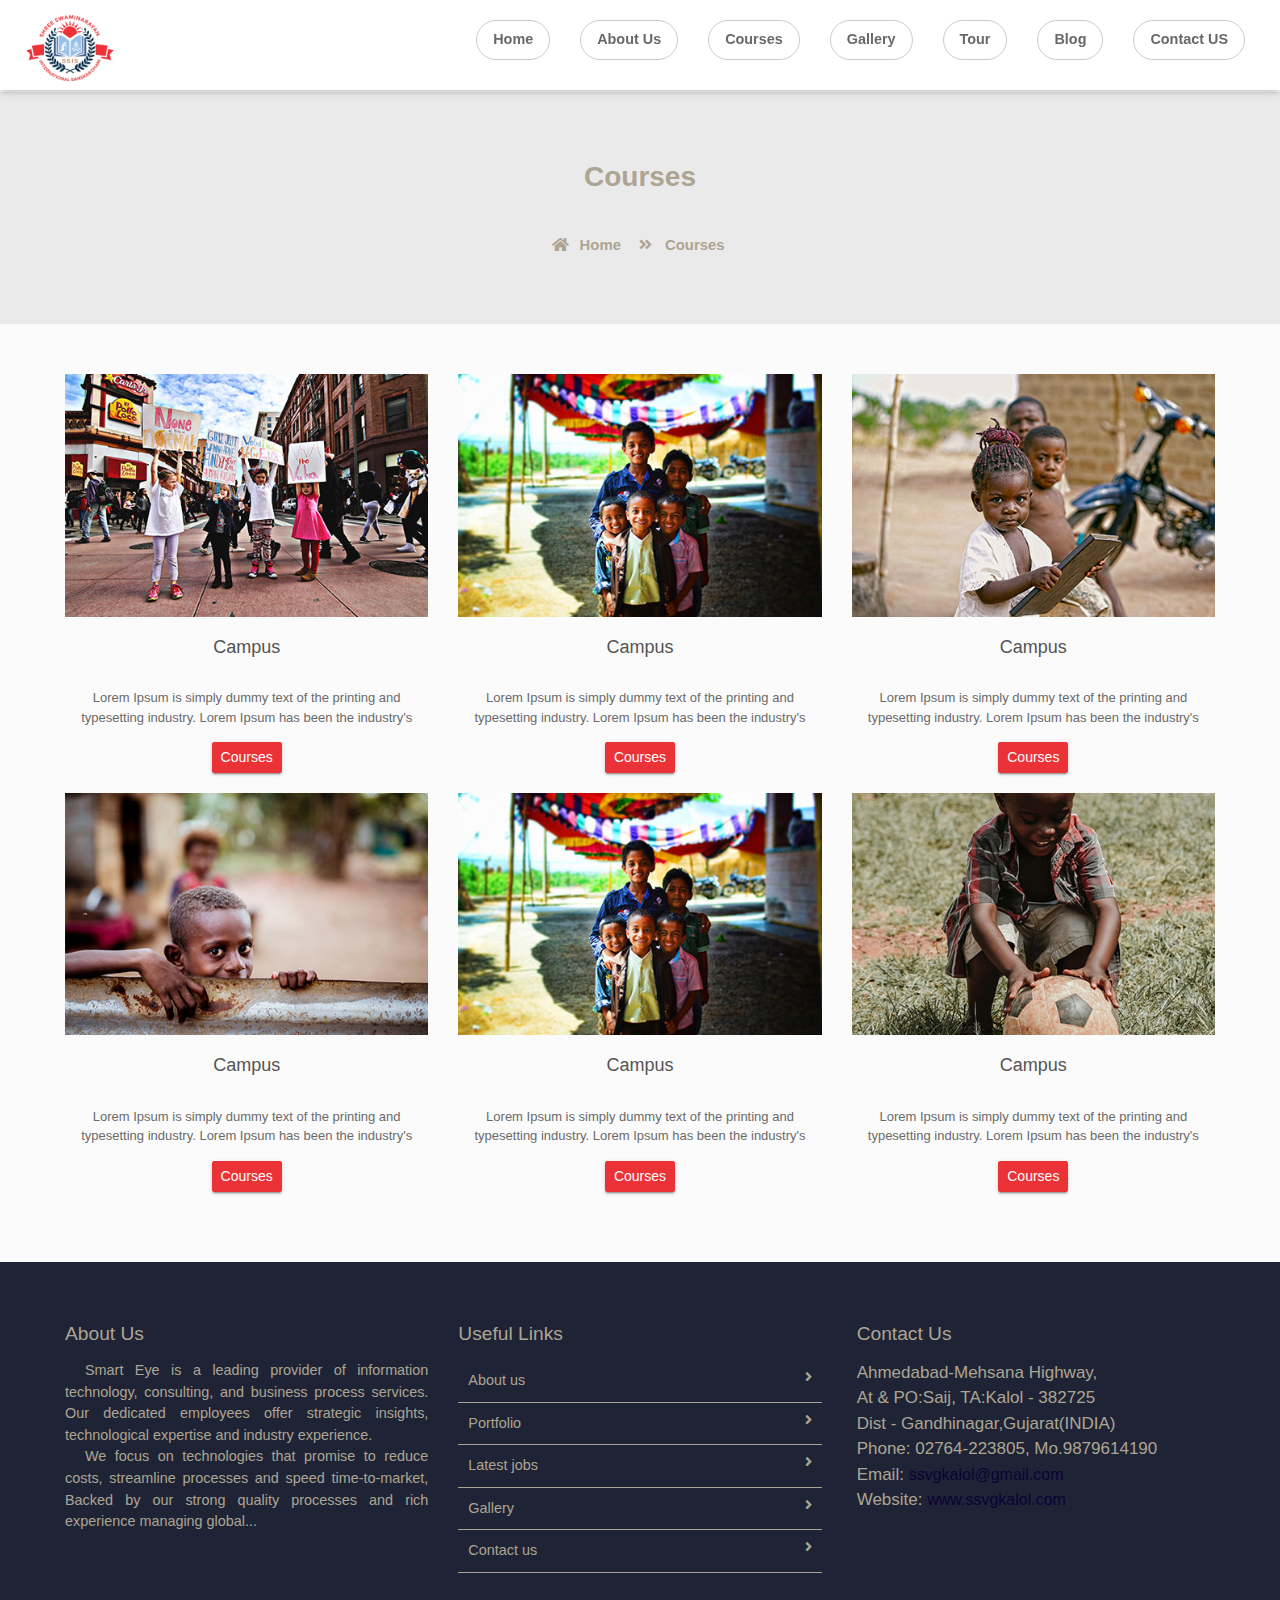
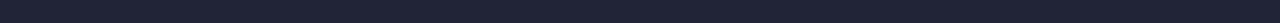
<file: sevices.html>
<!doctype html>
<html lang="en">

<head>
    <meta charset="utf-8">
    <meta name="viewport" content="width=device-width, initial-scale=1, shrink-to-fit=no">
    <title>SHREE SWAMINARAYAN VISHVAMANGAL GURUKUL</title>
    <link rel="shortcut icon" href="assets/images/fav.png" type="image/x-icon">
    <link href="https://fonts.googleapis.com/css2?family=Ubuntu:wght@400;500&display=swap" rel="stylesheet">
    <link rel="shortcut icon" href="assets/images/fav.jpg">
    <link rel="stylesheet" href="assets/css/bootstrap.min.css">
    <link rel="stylesheet" href="assets/css/all.min.css">
    <link rel="stylesheet" href="assets/css/animate.css">
    <link rel="stylesheet" href="assets/plugins/slider/css/owl.carousel.min.css">
    <link rel="stylesheet" href="assets/plugins/slider/css/owl.theme.default.css">
    <link rel="stylesheet" type="text/css" href="assets/css/style.css" />
    <!-- Favicons-->
    <link rel="shortcut icon" href="img/fav.ico" type="image/x-icon">
    <link rel="apple-touch-icon" type="image/x-icon" href="img/favicon-32x32.png">
    <link rel="apple-touch-icon" type="image/x-icon" href="img/favicon-16x16.png">
    <link rel="apple-touch-icon" type="image/x-icon" sizes="72x72" href="img/apple-touch-icon.png">
    <link rel="apple-touch-icon" type="image/x-icon" sizes="114x114" href="img/android-chrome-192x192.png">
    <link rel="apple-touch-icon" type="image/x-icon" sizes="144x144" href="img/android-chrome-512x512.png">

</head>

<body>

    <header class="continer-fluid ">
        <!-- <div  class="header-top">
        <div class="container">
            <div class="row col-det">
                <div class="col-lg-6 d-none d-lg-block">
                    <ul class="ulleft">
                        <li>
                            <i class="far fa-envelope"></i>
                            sales@smarteyeapps.com
                            <span>|</span></li>
                        <li>
                            <i class="fas fa-phone-volume"></i>
                            +876 987 666 5433</li>
                    </ul>
                </div>
                <div class="col-lg-3 col-md-6 folouws">
                  
                    <ul class="ulright">
                       <li> <small>Folow Us </small>:</li>
                        <li>
                            <i class="fab fa-facebook-square"></i>
                        </li>
                        <li>
                            <i class="fab fa-twitter-square"></i>
                        </li>
                        <li>
                            <i class="fab fa-instagram"></i>
                        </li>
                        <li>
                            <i class="fab fa-linkedin"></i>
                        </li>
                    </ul>
                </div>
                <div class="col-lg-3 d-none d-md-block col-md-6 btn-bhed">
                    <button class="btn btn-sm btn-success">Join Us</button>
                    <button class="btn btn-sm btn-default">Donate</button>
                </div>
            </div>
        </div>
    </div> -->
        <div id="menu-jk" class="header-bottom">
            <div class="container">
                <div class="row nav-row">
                    <div class="col-lg-3 col-md-12 logo">
                        <a href="index.html">
                            <img src="assets/images/Untitled design.png" style="width: 100px;" alt="">
                            <a data-toggle="collapse" data-target="#menu" href="#menu"><i
                                    class="fas d-block d-lg-none  small-menu fa-bars"></i></a>
                        </a>

                    </div>
                    <div id="menu" class="col-lg-9 col-md-12 d-none d-lg-block nav-col">

                        <ul class="navbad">
                            <li class="nav-item active">
                                <a class="nav-link" href="index.html">Home
                                </a>
                            </li>
                            <li class="nav-item">
                                <a class="nav-link" href="about_us.html">About Us</a>
                            </li>
                            <li class="nav-item">
                                <a class="nav-link" href="services.html">Courses</a>
                            </li>

                            <li class="nav-item">
                                <a class="nav-link" href="gallery.html">Gallery</a>
                            </li>
                            <li class="nav-item">
                                <a class="nav-link" href="tour.html">Tour</a>
                            </li>

                            <li class="nav-item">
                                <a class="nav-link" href="blog.html">Blog</a>
                            </li>
                            <li class="nav-item">
                                <a class="nav-link" href="contact_us.html">Contact US</a>
                            </li>




                        </ul>


                    </div>
                </div>
            </div>
        </div>
    </header>

    <!--  ************************* Page Title Starts Here ************************** -->

    <div class="page-nav no-margin row">
        <div class="container">
            <div class="row">
                <h2>Courses</h2>
                <ul>
                    <li> <a href="#"><i class="fas fa-home"></i> Home</a></li>
                    <li><i class="fas fa-angle-double-right"></i> Courses</li>
                </ul>
            </div>
        </div>
    </div>



    <!-- ################# Events Start Here#######################--->
    <section class="events">
        <div class="container">

            <div class="event-ro row">
                <div class="col-md-4 col-sm-6">
                    <div class="event-box">
                        <img src="assets/images/events/image_08.jpg" alt="">
                        <h4>Campus</h4>

                       <!--  <p class="raises"><span>Raised : $34,425</span> / $500,000 </p> -->
                        <p class="desic">Lorem Ipsum is simply dummy text of the printing and typesetting industry.
                            Lorem Ipsum has been the industry's </p>
                        <button class="btn btn-success btn-sm">Courses</button>
                    </div>
                </div>
                <div class="col-md-4 col-sm-6">
                    <div class="event-box">
                        <img src="assets/images/events/image_06.jpg" alt="">
                        <h4>Campus</h4>
                        <!-- <p class="raises"><span>Raised : $34,425</span> / $500,000 </p> -->
                        <p class="desic">Lorem Ipsum is simply dummy text of the printing and typesetting industry.
                            Lorem Ipsum has been the industry's </p>
                        <button class="btn btn-success btn-sm">Courses</button>
                    </div>
                </div>
                <div class="col-md-4 col-sm-6">
                    <div class="event-box">
                        <img src="assets/images/events/image_04.jpg" alt="">
                        <h4>Campus</h4>
                       <!--  <p class="raises"><span>Raised : $34,425</span> / $500,000 </p> -->
                        <p class="desic">Lorem Ipsum is simply dummy text of the printing and typesetting industry.
                            Lorem Ipsum has been the industry's </p>
                        <button class="btn btn-success btn-sm">Courses</button>
                    </div>
                </div>
                <div class="col-md-4 col-sm-6">
                    <div class="event-box">
                        <img src="assets/images/events/image_05.jpg" alt="">
                        <h4>Campus</h4>
                    <!--     <p class="raises"><span>Raised : $34,425</span> / $500,000 </p> -->
                        <p class="desic">Lorem Ipsum is simply dummy text of the printing and typesetting industry.
                            Lorem Ipsum has been the industry's </p>
                        <button class="btn btn-success btn-sm">Courses</button>
                    </div>
                </div>
                <div class="col-md-4 col-sm-6">
                    <div class="event-box">
                        <img src="assets/images/events/image_06.jpg" alt="">
                        <h4>Campus</h4>
                       <!--  <p class="raises"><span>Raised : $34,425</span> / $500,000 </p> -->
                        <p class="desic">Lorem Ipsum is simply dummy text of the printing and typesetting industry.
                            Lorem Ipsum has been the industry's </p>
                        <button class="btn btn-success btn-sm">Courses</button>
                    </div>
                </div>
                <div class="col-md-4 col-sm-6">
                    <div class="event-box">
                        <img src="assets/images/events/image_07.jpg" alt="">
                        <h4>Campus</h4>
                     <!--    <p class="raises"><span>Raised : $34,425</span> / $500,000 </p> -->
                        <p class="desic">Lorem Ipsum is simply dummy text of the printing and typesetting industry.
                            Lorem Ipsum has been the industry's </p>
                        <button class="btn btn-success btn-sm">Courses</button>
                    </div>
                </div>
            </div>
        </div>
    </section>




    <!--  ************************* Footer Starts Here ************************** -->

    <footer class="footer">
        <div class="container">
            <div class="row">
                <div class="col-md-4 col-sm-12">
                    <h2>About Us</h2>
                    <p>
                        Smart Eye is a leading provider of information technology, consulting, and business process
                        services. Our dedicated employees offer strategic insights, technological expertise and industry
                        experience.
                    </p>
                    <p>We focus on technologies that promise to reduce costs, streamline processes and speed
                        time-to-market, Backed by our strong quality processes and rich experience managing global...
                    </p>
                </div>
                <div class="col-md-4 col-sm-12">
                    <h2>Useful Links</h2>
                    <ul class="list-unstyled link-list">
                        <li><a ui-sref="about" href="#/about">About us</a><i class="fa fa-angle-right"></i></li>
                        <li><a ui-sref="portfolio" href="#/portfolio">Portfolio</a><i class="fa fa-angle-right"></i>
                        </li>
                        <li><a ui-sref="products" href="#/products">Latest jobs</a><i class="fa fa-angle-right"></i>
                        </li>
                        <li><a ui-sref="gallery" href="#/gallery">Gallery</a><i class="fa fa-angle-right"></i></li>
                        <li><a ui-sref="contact" href="#/contact">Contact us</a><i class="fa fa-angle-right"></i></li>
                    </ul>
                </div>
                <div class="col-md-4 col-sm-12 map-img">
                    <h2>Contact Us</h2>
                    <address class="md-margin-bottom-40">
                        Ahmedabad-Mehsana Highway,<br>
                        At & PO:Saij, TA:Kalol - 382725<br>
                        Dist - Gandhinagar,Gujarat(INDIA)<br>
                        Phone: 02764-223805, Mo.9879614190<br>
                        Email: <a href="mailto: ssvgkalol@gmail.com" style="color: rgb(10, 2, 53)">ssvgkalol@gmail.com</a><br>
                        Website: <a href="http://www.ssvgkalol.com/" style="color: rgb(10, 2, 53);">www.ssvgkalol.com</a><br>
                    </address>

                </div>
            </div>


           <!--  <div class="nav-box row clearfix">
                <div class="inner col-md-9 clearfix">
                    <ul class="footer-nav clearfix">
                        <li><a href="#">Home</a></li>
                        <li><a href="#">About</a></li>
                        <li><a href="#">Gallery</a></li>
                        <li><a href="#">Servies</a></li>
                        <li><a href="#">Blog</a></li>
                        <li><a href="#">Contact</a></li>
                    </ul>


                </div>
                <div class="donate-link col-md-3"><a href="donate.html" class="btn btn-primary "><span
                            class="btn-title">Courses</span></a></div>
            </div> -->

        </div>


    </footer>
   <!--  <div class="copy">
        <div class="container">
            <a href="https://www.smarteyeapps.com/">2015 &copy; All Rights Reserved | Designed and Developed by
                Smarteyeapps</a>

            <span>
                <a><i class="fab fa-github"></i></a>
                <a><i class="fab fa-google-plus-g"></i></a>
                <a><i class="fab fa-pinterest-p"></i></a>
                <a><i class="fab fa-twitter"></i></a>
                <a><i class="fab fa-facebook-f"></i></a>
            </span>
        </div>

    </div> -->


</body>

<script src="assets/js/jquery-3.2.1.min.js"></script>
<script src="assets/js/popper.min.js"></script>
<script src="assets/js/bootstrap.min.js"></script>
<script src="assets/plugins/scroll-fixed/jquery-scrolltofixed-min.js"></script>
<script src="assets/plugins/slider/js/owl.carousel.min.js"></script>
<script src="assets/js/script.js"></script>

</html>
</file>
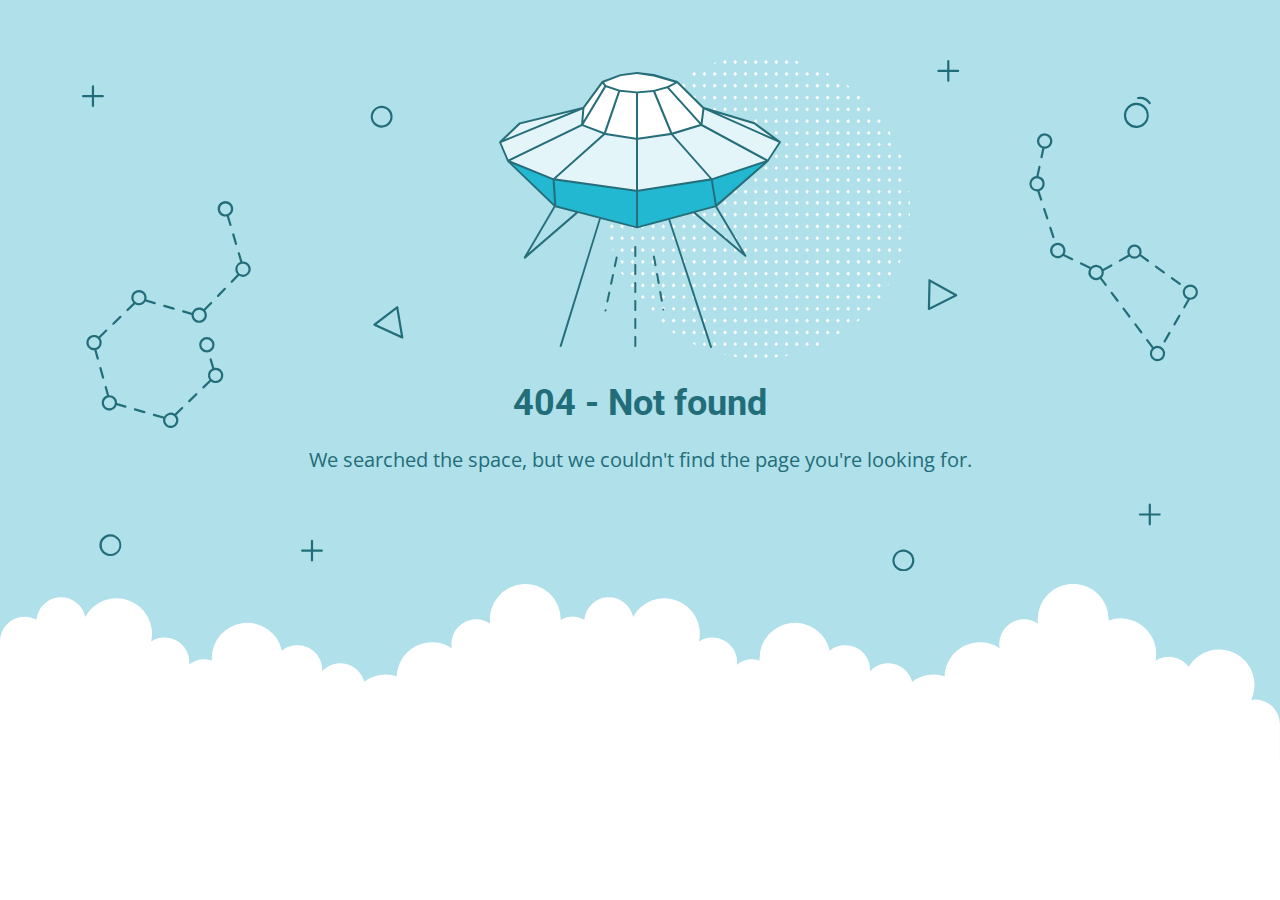
<file: img/loader.html>
<!DOCTYPE html>
<html lang="en">
<head>
    <meta charset="utf-8" />
    <meta name="viewport" content="width=device-width, initial-scale=1.0">
    <meta http-equiv="cache-control" content="no-store,max-age=0" />
    <meta name="robots" content="noindex" />
    <title>404 - Not found</title>
    <link href="https://fonts.googleapis.com/css?family=Open+Sans:400,700%7CRoboto:400,700" rel="stylesheet">
<style>
    * {
        box-sizing: border-box;
        -moz-box-sizing: border-box;
        -webkit-tap-highlight-color: transparent;
    }
    body {
        margin: 0;
        padding: 0;
        height: 100%;
        -webkit-text-size-adjust: 100%;
    }
    .fit-wide {
        position: relative;
        overflow: hidden;
        max-width: 1240px;
        margin: 0 auto;
        padding-top: 60px;
        padding-bottom: 60px;
        padding-left: 20px;
        padding-right: 20px;
    }
    .background-wrap { position: relative; }
    .background-wrap.cloud-blue { background-color: #b0e0e9; }
    .background-wrap.white { background-color: #fff; }
    .title { 
        position: relative; 
        text-align: center;
        margin: 20px auto 10px;
    }
    .title--regular { font-family: 'Roboto', Arial, sans-serif; }
    .title--size-large { font-size: 36px; line-height: 46px; }
    .title--size-semimedium { font-size: 20px; line-height: 28px; }
    .title--weight-normal { font-weight: 400; }
    .title--weight-bold { font-weight: 700; }
    .title--subtitle { 
        padding-bottom: 40px; 
        font-family: 'Open Sans', Arial ,sans-serif; 
        text-align: center;
    }
    .error h1,
    .error p { color: #226d7a; }
    .error--bg__cover {
        position: absolute;
        left: 0;
        right: 0;
        width: 90%;
        margin: 0 auto;
    }
    .error--shape__clouds svg {
        display: block;
    }
    .abstract-half-dot--circle {
        z-index: 0;
        position: absolute;
        left: 15em;
        right: 0;
        width: 300px;
        height: 300px;
        margin: 0 auto;
    }
    .icon-graphic {
        z-index: 1;
        position: relative;
        width: 300px;
        height: 300px;
        margin: 0 auto;
    }
    @media screen and (max-width: 767px) {
        .error--bg__cover { display: none; }
        .abstract-half-dot--circle { left: 0; }
    }
</style>
</head>
<body>
    <div id="container">
        <section class="error content background-wrap cloud-blue">
            <div class="fit-wide">
                <div class="error--bg__cover">
                    <svg id="acce7670-904f-4f8c-b867-68138c2f8c06" data-name="Layer 1" xmlns="http://www.w3.org/2000/svg" viewBox="0 0 1019 467"><title>404_bg</title><path d="M962.794,62.029a11.471,11.471,0,0,1-.656-22.923h0a11.471,11.471,0,0,1,1.327,22.9C963.24,62.023,963.017,62.029,962.794,62.029ZM962.253,41.1a9.47,9.47,0,1,0,10,8.906,9.481,9.481,0,0,0-10-8.906Z" fill="#1e6d7a"/><path d="M974.934,40.4a1,1,0,0,1-.836-.45,10.049,10.049,0,0,0-9.688-4.276A1,1,0,0,1,964.1,33.7a11.952,11.952,0,0,1,11.67,5.153,1,1,0,0,1-.834,1.549Z" fill="#1e6d7a"/><path d="M273.605,61.8a9.971,9.971,0,0,1-7.251-3.106h0a10.012,10.012,0,1,1,7.251,3.106Zm0-17.991a8,8,0,0,0-5.8,13.507h0a8,8,0,1,0,5.8-13.507Z" fill="#226d7a"/><path d="M26.007,453q-.131,0-.261,0a10.019,10.019,0,1,1,.261,0ZM26,435a8.042,8.042,0,1,0,.208,0C26.134,435,26.064,435,26,435Z" fill="#226d7a"/><path d="M750.007,467q-.13,0-.261,0a9.933,9.933,0,0,1-6.994-3.108h0a10,10,0,1,1,7.255,3.11Zm-.013-18a8,8,0,0,0-5.793,13.511h0a8,8,0,1,0,6-13.509C750.134,449,750.063,449,749.994,449Z" fill="#226d7a"/><path d="M292.416,254.312a1.013,1.013,0,0,1-.417-.09L266.634,242.6a1,1,0,0,1-.191-1.7L287.2,225a1,1,0,0,1,1.594.629l4.607,27.516a1,1,0,0,1-.986,1.165Zm-23.437-12.835,22.139,10.141L287.1,227.6Z" fill="#226d7a"/><path d="M773.316,228.33a1,1,0,0,1-1-1.022l.571-26.14a1,1,0,0,1,1.487-.851l24.356,13.607a1,1,0,0,1-.038,1.767l-24.926,12.532A1.006,1.006,0,0,1,773.316,228.33Zm1.535-25.456-.5,22.815,21.756-10.938Z" fill="#226d7a"/><path d="M136.509,150.348l-2.39-8.09a7.115,7.115,0,1,0-1.9.629l2.372,8.028a1,1,0,0,0,.959.717,1,1,0,0,0,.959-1.284ZM126,136a5,5,0,1,1,5,5A5.006,5.006,0,0,1,126,136Z" fill="#226d7a"/><path d="M137.141,159.545l2.55,8.632a1,1,0,0,0,.959.717,1.037,1.037,0,0,0,.284-.041,1,1,0,0,0,.675-1.243l-2.55-8.631a1,1,0,0,0-1.918.566Z" fill="#226d7a"/><path d="M129.751,208.226l-6.265,6.461a1,1,0,0,0,1.436,1.393l6.265-6.461a1,1,0,0,0-1.436-1.393Z" fill="#226d7a"/><path d="M92.076,230.463l7.936,2.293c0,.082-.012.162-.012.244a7,7,0,1,0,12.587-4.2l6.07-6.259a1,1,0,1,0-1.436-1.393l-6.052,6.242a6.978,6.978,0,0,0-10.8,3.386l-7.737-2.235a1,1,0,0,0-.555,1.922ZM107,228a5,5,0,1,1-5,5A5.006,5.006,0,0,1,107,228Z" fill="#226d7a"/><path d="M74.783,225.467l8.647,2.5a.989.989,0,0,0,.278.04,1,1,0,0,0,.276-1.962l-8.646-2.5a1,1,0,0,0-.555,1.922Z" fill="#226d7a"/><path d="M28.617,241.8a1,1,0,0,0,.7-.282l6.461-6.266a1,1,0,0,0-1.393-1.436l-6.461,6.266a1,1,0,0,0,.7,1.718Z" fill="#226d7a"/><path d="M19.257,291.006a1,1,0,0,0,.964-1.269L17.8,281.069a1,1,0,0,0-1.927.537l2.419,8.668A1,1,0,0,0,19.257,291.006Z" fill="#226d7a"/><path d="M13.216,264.635a6.979,6.979,0,0,0,3.394-10.8l6.242-6.052a1,1,0,1,0-1.393-1.435L15.2,252.413A7,7,0,1,0,11,265c.08,0,.158-.009.237-.012l2.219,7.95a1,1,0,0,0,1.927-.538ZM6,258a5,5,0,1,1,5,5A5.006,5.006,0,0,1,6,258Z" fill="#226d7a"/><path d="M39.924,315.537l-7.936-2.293c0-.082.012-.162.012-.244a7.008,7.008,0,0,0-7-7c-.08,0-.158.009-.237.012l-2.123-7.606a1,1,0,0,0-1.927.537l2.072,7.422a7,7,0,1,0,8.847,8.859l7.737,2.235a1.025,1.025,0,0,0,.278.039,1,1,0,0,0,.277-1.961ZM25,318a5,5,0,1,1,5-5A5.006,5.006,0,0,1,25,318Z" fill="#226d7a"/><path d="M57.217,320.532l-8.647-2.5a1,1,0,1,0-.554,1.922l8.646,2.5a1.03,1.03,0,0,0,.278.039,1,1,0,0,0,.277-1.961Z" fill="#226d7a"/><path d="M90.765,317.017,84.592,323a6.975,6.975,0,0,0-9.76,2.693.984.984,0,0,0-.323-.168l-8.646-2.5a1,1,0,0,0-.554,1.922l8.646,2.5a1,1,0,0,0,.216.031,7,7,0,1,0,11.98-3.2l6.006-5.825a1,1,0,1,0-1.392-1.435ZM81,334a5,5,0,1,1,5-5A5.006,5.006,0,0,1,81,334Z" fill="#226d7a"/><path d="M103.687,304.486l-6.461,6.266a1,1,0,0,0,1.393,1.436l6.461-6.266a1,1,0,0,0-1.393-1.436Z" fill="#226d7a"/><path d="M147,184c-.182,0-.361.014-.54.027l-2.3-7.786a1,1,0,1,0-1.918.567l2.263,7.66a6.977,6.977,0,0,0-2.643,11.269l-5.845,6.028a1,1,0,1,0,1.436,1.392L143.419,197A7,7,0,1,0,147,184Zm0,12a4.995,4.995,0,0,1-1.121-9.863,1.033,1.033,0,0,0,.155-.022c.015,0,.025-.016.04-.021A5,5,0,1,1,147,196Z" fill="#226d7a"/><path d="M52,224a7,7,0,0,0,5.984-3.386l8.153,2.356a1.025,1.025,0,0,0,.278.039,1,1,0,0,0,.276-1.961l-7.924-2.29a7,7,0,1,0-11.918,2.965l-6.006,5.824a1,1,0,1,0,1.392,1.436L48.408,223A6.952,6.952,0,0,0,52,224Zm0-12a5,5,0,1,1-5,5A5.006,5.006,0,0,1,52,212Z" fill="#226d7a"/><path d="M122,281a6.984,6.984,0,0,0-1.218.113l-2.362-8.03a1,1,0,0,0-1.919.564l2.381,8.1a6.972,6.972,0,0,0-2.492,10.427l-6.242,6.052a1,1,0,0,0,1.393,1.435l6.259-6.069A7,7,0,1,0,122,281Zm0,12a5,5,0,1,1,5-5A5.006,5.006,0,0,1,122,293Z" fill="#226d7a"/><path d="M121,260a7,7,0,1,0-7,7A7.008,7.008,0,0,0,121,260Zm-12,0a5,5,0,1,1,5,5A5.006,5.006,0,0,1,109,260Z" fill="#226d7a"/><path d="M886.983,162.773a1,1,0,0,0,.951-1.311l-2.8-8.555a1,1,0,0,0-1.9.621l2.8,8.555A1,1,0,0,0,886.983,162.773Z" fill="#226d7a"/><path d="M879.544,135.8a1,1,0,1,0-1.9.621l2.795,8.555a1,1,0,0,0,.951.69,1,1,0,0,0,.95-1.311Z" fill="#226d7a"/><path d="M904.543,181l-7.442-3.582a7.032,7.032,0,1,0-1.252,1.616l7.827,3.768a.981.981,0,0,0,.432.1,1,1,0,0,0,.435-1.9ZM891,179a5,5,0,1,1,5-5A5.006,5.006,0,0,1,891,179Z" fill="#226d7a"/><path d="M956.292,179.469a6.477,6.477,0,0,0,9.659-.268l6.739,4.9a1,1,0,1,0,1.176-1.617L967,177.492a6.5,6.5,0,1,0-11.811.4,1.064,1.064,0,0,0-.121.039l-7.852,4.4a1,1,0,0,0,.976,1.745l7.853-4.4A.985.985,0,0,0,956.292,179.469ZM961,170.5a4.5,4.5,0,1,1-4.5,4.5A4.505,4.505,0,0,1,961,170.5Z" fill="#226d7a"/><path d="M987.248,194.689a1,1,0,1,0,1.176-1.617l-7.278-5.294a1,1,0,0,0-1.176,1.618Z" fill="#226d7a"/><path d="M995.7,198.366a1,1,0,0,0-1.176,1.617l7.28,5.293a.986.986,0,0,0,.587.192,1,1,0,0,0,.588-1.809Z" fill="#226d7a"/><path d="M1002.5,232.72a1,1,0,0,0-1.366.365l-4.5,7.793a1,1,0,1,0,1.732,1l4.5-7.792A1,1,0,0,0,1002.5,232.72Z" fill="#226d7a"/><path d="M993.49,248.305a1,1,0,0,0-1.366.366l-4.5,7.793a1,1,0,0,0,1.733,1l4.5-7.793A1,1,0,0,0,993.49,248.305Z" fill="#226d7a"/><path d="M951.8,226.4a1,1,0,0,0-1.6,1.2l5.4,7.2a1,1,0,1,0,1.6-1.2Z" fill="#226d7a"/><path d="M962.6,240.8A1,1,0,0,0,961,242l5.4,7.2A1,1,0,0,0,968,248Z" fill="#226d7a"/><path d="M931.091,198.789a6.943,6.943,0,0,0,1.777-6.129l7.473-4.185a1,1,0,1,0-.977-1.745l-7.172,4.016a6.988,6.988,0,0,0-11.127-1.7.981.981,0,0,0-.3-.23l-8.11-3.9a1,1,0,1,0-.867,1.8l8.1,3.9a6.988,6.988,0,0,0,9.645,9.428L934,206a1,1,0,0,0,1.6-1.2ZM921,194a5,5,0,1,1,5,5A5.006,5.006,0,0,1,921,194Z" fill="#226d7a"/><path d="M941,212a1,1,0,0,0-1.6,1.2l5.4,7.2a1,1,0,1,0,1.6-1.2Z" fill="#226d7a"/><path d="M876.837,80.654l-1.7,7.937a1,1,0,0,0,.767,1.187,1.029,1.029,0,0,0,.211.022,1,1,0,0,0,.977-.79l1.718-8.02c.064,0,.126.01.19.01a7.013,7.013,0,1,0-2.163-.346ZM879,69a5,5,0,1,1-5,5A5.006,5.006,0,0,1,879,69Z" fill="#226d7a"/><path d="M879,113a7.012,7.012,0,0,0-5.58-6.855l1.786-8.335a1,1,0,0,0-1.955-.419L871.4,106.03A7,7,0,0,0,872,120c.091,0,.18-.01.271-.014l2.576,7.879a1,1,0,0,0,.95.69.985.985,0,0,0,.31-.05,1,1,0,0,0,.64-1.261l-2.492-7.624A7.007,7.007,0,0,0,879,113Zm-7,5a5,5,0,1,1,5-5A5.006,5.006,0,0,1,872,118Z" fill="#226d7a"/><path d="M1012,205a7,7,0,0,0-2.469,13.542l-3.9,6.75a1,1,0,1,0,1.732,1l4.227-7.314c.136.008.271.021.41.021a7,7,0,0,0,0-14Zm0,12a5,5,0,1,1,5-5A5.006,5.006,0,0,1,1012,217Z" fill="#226d7a"/><path d="M982,261a6.941,6.941,0,0,0-3.527.964L973.4,255.2a1,1,0,1,0-1.6,1.2l5.109,6.812A6.99,6.99,0,1,0,982,261Zm0,12a5,5,0,1,1,5-5A5.006,5.006,0,0,1,982,273Z" fill="#226d7a"/><path d="M19,32H11V24a1,1,0,0,0-2,0v8H1a1,1,0,0,0,0,2H9v8a1,1,0,0,0,2,0V34h8a1,1,0,0,0,0-2Z" fill="#206d7a"/><path d="M219,447h-8v-8a1,1,0,0,0-2,0v8h-8a1,1,0,0,0,0,2h8v8a1,1,0,0,0,2,0v-8h8a1,1,0,0,0,0-2Z" fill="#206d7a"/><path d="M984,414h-8v-8a1,1,0,0,0-2,0v8h-8a1,1,0,0,0,0,2h8v8a1,1,0,0,0,2,0v-8h8a1,1,0,0,0,0-2Z" fill="#206d7a"/><path d="M800,9h-8V1a1,1,0,0,0-2,0V9h-8a1,1,0,0,0,0,2h8v8a1,1,0,0,0,2,0V11h8a1,1,0,0,0,0-2Z" fill="#206d7a"/></svg>
                </div>
                <div>
                    <div class="abstract-half-dot--circle">
                        <svg id="a57f7293-9654-4013-9c82-7cad22fc3689" data-name="Layer 1" xmlns="http://www.w3.org/2000/svg" viewBox="0 0 300 298.181"><title>circle_dots</title><polygon points="145.742 133.848 147.581 131.734 145.742 129.621 143.904 131.734 145.742 133.848" fill="#fff"/><polygon points="145.742 122.041 147.581 119.928 145.742 117.814 143.904 119.928 145.742 122.041" fill="#fff"/><polygon points="145.742 110.235 147.581 108.122 145.742 106.008 143.904 108.122 145.742 110.235" fill="#fff"/><polygon points="145.742 98.429 147.581 96.316 145.742 94.202 143.904 96.316 145.742 98.429" fill="#fff"/><polygon points="145.742 86.624 147.581 84.51 145.742 82.396 143.904 84.51 145.742 86.624" fill="#fff"/><polygon points="156.015 129.621 154.177 131.734 156.015 133.848 157.854 131.734 156.015 129.621" fill="#fff"/><polygon points="156.015 117.814 154.177 119.928 156.015 122.041 157.854 119.928 156.015 117.814" fill="#fff"/><polygon points="156.015 106.008 154.177 108.122 156.015 110.235 157.854 108.122 156.015 106.008" fill="#fff"/><polygon points="156.015 94.202 154.177 96.316 156.015 98.429 157.854 96.316 156.015 94.202" fill="#fff"/><polygon points="156.015 82.396 154.177 84.51 156.015 86.624 157.854 84.51 156.015 82.396" fill="#fff"/><polygon points="166.288 129.621 164.45 131.734 166.288 133.848 168.13 131.734 166.288 129.621" fill="#fff"/><polygon points="166.288 117.814 164.45 119.928 166.288 122.041 168.13 119.928 166.288 117.814" fill="#fff"/><polygon points="166.288 106.008 164.45 108.122 166.288 110.235 168.13 108.122 166.288 106.008" fill="#fff"/><polygon points="166.288 94.202 164.45 96.316 166.288 98.429 168.13 96.316 166.288 94.202" fill="#fff"/><polygon points="168.128 84.51 166.288 82.396 164.45 84.51 166.288 86.624 168.128 84.51" fill="#fff"/><polygon points="176.563 129.621 174.724 131.734 176.563 133.848 178.401 131.734 176.563 129.621" fill="#fff"/><polygon points="176.563 117.814 174.724 119.928 176.563 122.041 178.401 119.928 176.563 117.814" fill="#fff"/><polygon points="176.563 106.008 174.724 108.122 176.563 110.235 178.401 108.122 176.563 106.008" fill="#fff"/><polygon points="176.563 94.202 174.724 96.316 176.563 98.429 178.401 96.316 176.563 94.202" fill="#fff"/><polygon points="176.563 82.396 174.724 84.51 176.563 86.624 178.401 84.51 176.563 82.396" fill="#fff"/><polygon points="186.835 129.621 184.997 131.734 186.835 133.848 188.674 131.734 186.835 129.621" fill="#fff"/><polygon points="186.835 117.814 184.997 119.928 186.835 122.041 188.674 119.928 186.835 117.814" fill="#fff"/><polygon points="186.835 106.008 184.997 108.122 186.835 110.235 188.674 108.122 186.835 106.008" fill="#fff"/><polygon points="186.835 94.202 184.997 96.316 186.835 98.429 188.674 96.316 186.835 94.202" fill="#fff"/><polygon points="186.835 82.396 184.997 84.51 186.835 86.624 188.674 84.51 186.835 82.396" fill="#fff"/><polygon points="197.11 129.621 195.268 131.734 197.11 133.848 198.948 131.734 197.11 129.621" fill="#fff"/><polygon points="197.11 117.814 195.268 119.928 197.11 122.041 198.948 119.928 197.11 117.814" fill="#fff"/><polygon points="197.11 106.008 195.268 108.122 197.11 110.235 198.948 108.122 197.11 106.008" fill="#fff"/><polygon points="197.11 94.202 195.268 96.316 197.11 98.429 198.948 96.316 197.11 94.202" fill="#fff"/><polygon points="197.11 82.396 195.27 84.51 197.11 86.624 198.948 84.51 197.11 82.396" fill="#fff"/><polygon points="207.383 129.621 205.545 131.734 207.383 133.848 209.221 131.734 207.383 129.621" fill="#fff"/><polygon points="207.383 117.814 205.545 119.928 207.383 122.041 209.221 119.928 207.383 117.814" fill="#fff"/><polygon points="207.383 106.008 205.545 108.122 207.383 110.235 209.221 108.122 207.383 106.008" fill="#fff"/><polygon points="207.383 94.202 205.545 96.316 207.383 98.429 209.221 96.316 207.383 94.202" fill="#fff"/><polygon points="207.383 82.396 205.545 84.51 207.383 86.624 209.221 84.51 207.383 82.396" fill="#fff"/><polygon points="217.656 129.621 215.817 131.734 217.656 133.848 219.497 131.734 217.656 129.621" fill="#fff"/><polygon points="217.656 117.814 215.817 119.928 217.656 122.041 219.497 119.928 217.656 117.814" fill="#fff"/><polygon points="217.656 106.008 215.817 108.122 217.656 110.235 219.497 108.122 217.656 106.008" fill="#fff"/><polygon points="217.656 94.202 215.817 96.316 217.656 98.429 219.497 96.316 217.656 94.202" fill="#fff"/><polygon points="219.496 84.51 217.656 82.396 215.817 84.51 217.656 86.624 219.496 84.51" fill="#fff"/><polygon points="227.93 129.621 226.092 131.734 227.93 133.848 229.769 131.734 227.93 129.621" fill="#fff"/><polygon points="227.93 117.814 226.092 119.928 227.93 122.041 229.769 119.928 227.93 117.814" fill="#fff"/><polygon points="227.93 106.008 226.092 108.122 227.93 110.235 229.769 108.122 227.93 106.008" fill="#fff"/><polygon points="227.93 94.202 226.092 96.316 227.93 98.429 229.769 96.316 227.93 94.202" fill="#fff"/><polygon points="227.93 82.396 226.092 84.51 227.93 86.624 229.769 84.51 227.93 82.396" fill="#fff"/><polygon points="238.203 129.621 236.365 131.734 238.203 133.848 240.042 131.734 238.203 129.621" fill="#fff"/><polygon points="238.203 117.814 236.365 119.928 238.203 122.041 240.042 119.928 238.203 117.814" fill="#fff"/><polygon points="238.203 106.008 236.365 108.122 238.203 110.235 240.042 108.122 238.203 106.008" fill="#fff"/><polygon points="238.203 94.202 236.365 96.316 238.203 98.429 240.042 96.316 238.203 94.202" fill="#fff"/><polygon points="238.203 82.396 236.365 84.51 238.203 86.624 240.042 84.51 238.203 82.396" fill="#fff"/><polygon points="248.478 133.848 250.316 131.734 248.478 129.621 246.636 131.734 248.478 133.848" fill="#fff"/><polygon points="248.478 122.041 250.316 119.928 248.478 117.814 246.636 119.928 248.478 122.041" fill="#fff"/><polygon points="248.478 110.235 250.316 108.122 248.478 106.008 246.636 108.122 248.478 110.235" fill="#fff"/><polygon points="248.478 98.429 250.316 96.316 248.478 94.202 246.636 96.316 248.478 98.429" fill="#fff"/><polygon points="246.638 84.51 248.478 86.624 250.316 84.51 248.478 82.396 246.638 84.51" fill="#fff"/><polygon points="258.751 129.621 256.912 131.734 258.751 133.848 260.589 131.734 258.751 129.621" fill="#fff"/><polygon points="258.751 117.814 256.912 119.928 258.751 122.041 260.589 119.928 258.751 117.814" fill="#fff"/><polygon points="258.751 106.008 256.912 108.122 258.751 110.235 260.589 108.122 258.751 106.008" fill="#fff"/><polygon points="258.751 94.202 256.912 96.316 258.751 98.429 260.589 96.316 258.751 94.202" fill="#fff"/><polygon points="258.751 82.396 256.912 84.51 258.751 86.624 260.589 84.51 258.751 82.396" fill="#fff"/><polygon points="269.023 129.621 267.185 131.734 269.023 133.848 270.865 131.734 269.023 129.621" fill="#fff"/><polygon points="269.023 117.814 267.185 119.928 269.023 122.041 270.865 119.928 269.023 117.814" fill="#fff"/><polygon points="269.023 106.008 267.185 108.122 269.023 110.235 270.865 108.122 269.023 106.008" fill="#fff"/><polygon points="269.023 94.202 267.185 96.316 269.023 98.429 270.865 96.316 269.023 94.202" fill="#fff"/><polygon points="270.863 84.51 269.023 82.396 267.185 84.51 269.023 86.624 270.863 84.51" fill="#fff"/><polygon points="145.742 75.064 147.581 72.95 145.742 70.837 143.904 72.95 145.742 75.064" fill="#fff"/><polygon points="145.742 63.258 147.581 61.144 145.742 59.031 143.904 61.144 145.742 63.258" fill="#fff"/><polygon points="145.742 51.452 147.581 49.338 145.742 47.225 143.904 49.338 145.742 51.452" fill="#fff"/><polygon points="145.742 39.646 147.581 37.532 145.742 35.419 143.904 37.532 145.742 39.646" fill="#fff"/><polygon points="145.742 27.84 147.581 25.726 145.742 23.612 143.904 25.726 145.742 27.84" fill="#fff"/><polygon points="147.581 13.92 145.742 11.806 143.904 13.92 145.742 16.033 147.581 13.92" fill="#fff"/><polygon points="143.904 2.114 145.742 4.227 147.581 2.114 145.742 0 143.904 2.114" fill="#fff"/><polygon points="156.015 70.837 154.177 72.95 156.015 75.064 157.854 72.95 156.015 70.837" fill="#fff"/><polygon points="156.015 59.031 154.177 61.144 156.015 63.258 157.854 61.144 156.015 59.031" fill="#fff"/><polygon points="156.015 47.225 154.177 49.338 156.015 51.452 157.854 49.338 156.015 47.225" fill="#fff"/><polygon points="156.015 35.419 154.177 37.532 156.015 39.646 157.854 37.532 156.015 35.419" fill="#fff"/><polygon points="156.015 23.612 154.177 25.726 156.015 27.84 157.854 25.726 156.015 23.612" fill="#fff"/><polygon points="156.015 11.806 154.177 13.92 156.015 16.033 157.854 13.92 156.015 11.806" fill="#fff"/><polygon points="156.015 0 154.177 2.114 156.015 4.227 157.854 2.114 156.015 0" fill="#fff"/><polygon points="166.288 70.837 164.45 72.95 166.288 75.064 168.13 72.95 166.288 70.837" fill="#fff"/><polygon points="166.288 59.031 164.45 61.144 166.288 63.258 168.13 61.144 166.288 59.031" fill="#fff"/><polygon points="166.288 47.225 164.45 49.338 166.288 51.452 168.13 49.338 166.288 47.225" fill="#fff"/><polygon points="166.288 35.419 164.45 37.532 166.288 39.646 168.13 37.532 166.288 35.419" fill="#fff"/><polygon points="166.288 23.612 164.45 25.726 166.288 27.84 168.13 25.726 166.288 23.612" fill="#fff"/><polygon points="166.288 11.806 164.45 13.92 166.288 16.033 168.13 13.92 166.288 11.806" fill="#fff"/><polygon points="166.288 0 164.45 2.114 166.288 4.227 168.13 2.114 166.288 0" fill="#fff"/><polygon points="176.563 70.837 174.724 72.95 176.563 75.064 178.401 72.95 176.563 70.837" fill="#fff"/><polygon points="176.563 59.031 174.724 61.144 176.563 63.258 178.401 61.144 176.563 59.031" fill="#fff"/><polygon points="176.563 47.225 174.724 49.338 176.563 51.452 178.401 49.338 176.563 47.225" fill="#fff"/><polygon points="176.563 35.419 174.724 37.532 176.563 39.646 178.401 37.532 176.563 35.419" fill="#fff"/><polygon points="176.563 23.612 174.724 25.726 176.563 27.84 178.401 25.726 176.563 23.612" fill="#fff"/><polygon points="176.563 11.806 174.724 13.92 176.563 16.033 178.401 13.92 176.563 11.806" fill="#fff"/><polygon points="176.563 0 174.724 2.114 176.563 4.227 178.401 2.114 176.563 0" fill="#fff"/><polygon points="186.835 70.837 184.997 72.95 186.835 75.064 188.674 72.95 186.835 70.837" fill="#fff"/><polygon points="186.835 59.031 184.997 61.144 186.835 63.258 188.674 61.144 186.835 59.031" fill="#fff"/><polygon points="186.835 47.225 184.997 49.338 186.835 51.452 188.674 49.338 186.835 47.225" fill="#fff"/><polygon points="186.835 35.419 184.997 37.532 186.835 39.646 188.674 37.532 186.835 35.419" fill="#fff"/><polygon points="186.835 23.612 184.997 25.726 186.835 27.84 188.674 25.726 186.835 23.612" fill="#fff"/><polygon points="186.835 11.806 184.997 13.92 186.835 16.033 188.674 13.92 186.835 11.806" fill="#fff"/><path d="M186.835,4.227l1.839-2.113-.31-.356c-.826-.225-1.651-.45-2.483-.661L185,2.114Z" fill="#fff"/><polygon points="197.11 70.837 195.268 72.95 197.11 75.064 198.948 72.95 197.11 70.837" fill="#fff"/><polygon points="197.11 59.031 195.268 61.144 197.11 63.258 198.948 61.144 197.11 59.031" fill="#fff"/><polygon points="197.11 47.225 195.268 49.338 197.11 51.452 198.948 49.338 197.11 47.225" fill="#fff"/><polygon points="197.11 35.419 195.268 37.532 197.11 39.646 198.948 37.532 197.11 35.419" fill="#fff"/><polygon points="197.11 23.612 195.268 25.726 197.11 27.84 198.948 25.726 197.11 23.612" fill="#fff"/><polygon points="197.11 11.806 195.268 13.92 197.11 16.033 198.948 13.92 197.11 11.806" fill="#fff"/><polygon points="207.383 70.837 205.545 72.95 207.383 75.064 209.221 72.95 207.383 70.837" fill="#fff"/><polygon points="207.383 59.031 205.545 61.144 207.383 63.258 209.221 61.144 207.383 59.031" fill="#fff"/><polygon points="207.383 47.225 205.545 49.338 207.383 51.452 209.221 49.338 207.383 47.225" fill="#fff"/><polygon points="207.383 35.419 205.545 37.532 207.383 39.646 209.221 37.532 207.383 35.419" fill="#fff"/><polygon points="207.383 23.612 205.545 25.726 207.383 27.84 209.221 25.726 207.383 23.612" fill="#fff"/><polygon points="207.383 11.806 205.545 13.92 207.383 16.033 209.221 13.92 207.383 11.806" fill="#fff"/><polygon points="217.656 70.837 215.817 72.95 217.656 75.064 219.497 72.95 217.656 70.837" fill="#fff"/><polygon points="217.656 59.031 215.817 61.144 217.656 63.258 219.497 61.144 217.656 59.031" fill="#fff"/><polygon points="217.656 47.225 215.817 49.338 217.656 51.452 219.497 49.338 217.656 47.225" fill="#fff"/><polygon points="217.656 35.419 215.817 37.532 217.656 39.646 219.497 37.532 217.656 35.419" fill="#fff"/><polygon points="217.656 23.612 215.817 25.726 217.656 27.84 219.497 25.726 217.656 23.612" fill="#fff"/><path d="M217.656,16.033l1.753-2.011c-.842-.445-1.685-.887-2.535-1.317l-1.057,1.215Z" fill="#fff"/><polygon points="227.93 70.837 226.092 72.95 227.93 75.064 229.769 72.95 227.93 70.837" fill="#fff"/><polygon points="227.93 59.031 226.092 61.144 227.93 63.258 229.769 61.144 227.93 59.031" fill="#fff"/><polygon points="227.93 47.225 226.092 49.338 227.93 51.452 229.769 49.338 227.93 47.225" fill="#fff"/><polygon points="227.93 35.419 226.092 37.532 227.93 39.646 229.769 37.532 227.93 35.419" fill="#fff"/><polygon points="227.93 23.612 226.092 25.726 227.93 27.84 229.769 25.726 227.93 23.612" fill="#fff"/><polygon points="238.203 70.837 236.365 72.95 238.203 75.064 240.042 72.95 238.203 70.837" fill="#fff"/><polygon points="238.203 59.031 236.365 61.144 238.203 63.258 240.042 61.144 238.203 59.031" fill="#fff"/><polygon points="238.203 47.225 236.365 49.338 238.203 51.452 240.042 49.338 238.203 47.225" fill="#fff"/><polygon points="238.203 35.419 236.365 37.532 238.203 39.646 240.042 37.532 238.203 35.419" fill="#fff"/><path d="M236.365,25.726,238.2,27.84l1.084-1.246c-.744-.555-1.5-1.1-2.25-1.641Z" fill="#fff"/><polygon points="248.478 75.064 250.316 72.95 248.478 70.837 246.636 72.95 248.478 75.064" fill="#fff"/><polygon points="248.478 63.258 250.316 61.144 248.478 59.031 246.636 61.144 248.478 63.258" fill="#fff"/><polygon points="250.316 49.338 248.478 47.225 246.636 49.338 248.478 51.452 250.316 49.338" fill="#fff"/><polygon points="246.636 37.532 248.478 39.646 250.316 37.532 248.478 35.419 246.636 37.532" fill="#fff"/><polygon points="258.751 70.837 256.912 72.95 258.751 75.064 260.589 72.95 258.751 70.837" fill="#fff"/><polygon points="258.751 59.031 256.912 61.144 258.751 63.258 260.589 61.144 258.751 59.031" fill="#fff"/><polygon points="258.751 47.225 256.912 49.338 258.751 51.452 260.589 49.338 258.751 47.225" fill="#fff"/><polygon points="269.023 70.837 267.185 72.95 269.023 75.064 270.865 72.95 269.023 70.837" fill="#fff"/><polygon points="269.023 59.031 267.185 61.144 269.023 63.258 270.865 61.144 269.023 59.031" fill="#fff"/><polygon points="279.445 129.621 277.607 131.734 279.445 133.848 281.284 131.734 279.445 129.621" fill="#fff"/><polygon points="279.445 117.814 277.607 119.928 279.445 122.041 281.284 119.928 279.445 117.814" fill="#fff"/><polygon points="279.445 106.008 277.607 108.122 279.445 110.235 281.284 108.122 279.445 106.008" fill="#fff"/><polygon points="279.445 94.202 277.607 96.316 279.445 98.429 281.284 96.316 279.445 94.202" fill="#fff"/><polygon points="279.445 82.396 277.607 84.51 279.445 86.624 281.284 84.51 279.445 82.396" fill="#fff"/><polygon points="289.718 129.621 287.88 131.734 289.718 133.848 291.56 131.734 289.718 129.621" fill="#fff"/><polygon points="289.718 117.814 287.88 119.928 289.718 122.041 291.56 119.928 289.718 117.814" fill="#fff"/><polygon points="289.718 106.008 287.88 108.122 289.718 110.235 291.56 108.122 289.718 106.008" fill="#fff"/><path d="M287.88,96.316l1.838,2.113,1.515-1.739c-.151-.422-.3-.846-.451-1.267L289.718,94.2Z" fill="#fff"/><path d="M299.092,130.656l-.938,1.078,1.192,1.37Q299.229,131.877,299.092,130.656Z" fill="#fff"/><path d="M279.445,75.064l1.241-1.427q-.721-1.278-1.466-2.541l-1.613,1.854Z" fill="#fff"/><polygon points="1.838 129.621 0 131.734 1.838 133.848 3.677 131.734 1.838 129.621" fill="#fff"/><polygon points="1.838 117.814 0 119.928 1.838 122.041 3.677 119.928 1.838 117.814" fill="#fff"/><path d="M1.838,110.235l1.839-2.113-1.534-1.764q-.456,1.6-.876,3.22Z" fill="#fff"/><polygon points="12.113 129.621 10.271 131.734 12.113 133.848 13.951 131.734 12.113 129.621" fill="#fff"/><polygon points="12.113 117.814 10.271 119.928 12.113 122.041 13.951 119.928 12.113 117.814" fill="#fff"/><polygon points="12.113 106.008 10.271 108.122 12.113 110.235 13.951 108.122 12.113 106.008" fill="#fff"/><polygon points="12.113 94.202 10.271 96.316 12.113 98.429 13.951 96.316 12.113 94.202" fill="#fff"/><polygon points="12.113 82.396 10.273 84.51 12.113 86.624 13.951 84.51 12.113 82.396" fill="#fff"/><polygon points="22.533 129.621 20.695 131.734 22.533 133.848 24.371 131.734 22.533 129.621" fill="#fff"/><polygon points="22.533 117.814 20.695 119.928 22.533 122.041 24.371 119.928 22.533 117.814" fill="#fff"/><polygon points="22.533 106.008 20.695 108.122 22.533 110.235 24.371 108.122 22.533 106.008" fill="#fff"/><polygon points="22.533 94.202 20.695 96.316 22.533 98.429 24.371 96.316 22.533 94.202" fill="#fff"/><polygon points="22.533 82.396 20.695 84.51 22.533 86.624 24.371 84.51 22.533 82.396" fill="#fff"/><polygon points="32.808 129.621 30.966 131.734 32.808 133.848 34.646 131.734 32.808 129.621" fill="#fff"/><polygon points="32.808 117.814 30.966 119.928 32.808 122.041 34.646 119.928 32.808 117.814" fill="#fff"/><polygon points="32.808 106.008 30.966 108.122 32.808 110.235 34.646 108.122 32.808 106.008" fill="#fff"/><polygon points="32.808 94.202 30.966 96.316 32.808 98.429 34.646 96.316 32.808 94.202" fill="#fff"/><polygon points="32.808 82.396 30.968 84.51 32.808 86.624 34.646 84.51 32.808 82.396" fill="#fff"/><polygon points="43.08 129.621 41.242 131.734 43.08 133.848 44.919 131.734 43.08 129.621" fill="#fff"/><polygon points="43.08 117.814 41.242 119.928 43.08 122.041 44.919 119.928 43.08 117.814" fill="#fff"/><polygon points="43.08 106.008 41.242 108.122 43.08 110.235 44.919 108.122 43.08 106.008" fill="#fff"/><polygon points="43.08 94.202 41.242 96.316 43.08 98.429 44.919 96.316 43.08 94.202" fill="#fff"/><polygon points="43.08 82.396 41.242 84.51 43.08 86.624 44.919 84.51 43.08 82.396" fill="#fff"/><polygon points="53.353 129.621 51.515 131.734 53.353 133.848 55.195 131.734 53.353 129.621" fill="#fff"/><polygon points="53.353 117.814 51.515 119.928 53.353 122.041 55.195 119.928 53.353 117.814" fill="#fff"/><polygon points="53.353 106.008 51.515 108.122 53.353 110.235 55.195 108.122 53.353 106.008" fill="#fff"/><polygon points="53.353 94.202 51.515 96.316 53.353 98.429 55.195 96.316 53.353 94.202" fill="#fff"/><polygon points="55.193 84.51 53.353 82.396 51.515 84.51 53.353 86.624 55.193 84.51" fill="#fff"/><polygon points="63.628 129.621 61.789 131.734 63.628 133.848 65.466 131.734 63.628 129.621" fill="#fff"/><polygon points="63.628 117.814 61.789 119.928 63.628 122.041 65.466 119.928 63.628 117.814" fill="#fff"/><polygon points="63.628 106.008 61.789 108.122 63.628 110.235 65.466 108.122 63.628 106.008" fill="#fff"/><polygon points="63.628 94.202 61.789 96.316 63.628 98.429 65.466 96.316 63.628 94.202" fill="#fff"/><polygon points="63.628 82.396 61.789 84.51 63.628 86.624 65.466 84.51 63.628 82.396" fill="#fff"/><polygon points="73.901 129.621 72.062 131.734 73.901 133.848 75.739 131.734 73.901 129.621" fill="#fff"/><polygon points="73.901 117.814 72.062 119.928 73.901 122.041 75.739 119.928 73.901 117.814" fill="#fff"/><polygon points="73.901 106.008 72.062 108.122 73.901 110.235 75.739 108.122 73.901 106.008" fill="#fff"/><polygon points="73.901 94.202 72.062 96.316 73.901 98.429 75.739 96.316 73.901 94.202" fill="#fff"/><polygon points="73.901 82.396 72.062 84.51 73.901 86.624 75.739 84.51 73.901 82.396" fill="#fff"/><polygon points="84.174 129.621 82.335 131.734 84.174 133.848 86.015 131.734 84.174 129.621" fill="#fff"/><polygon points="84.174 117.814 82.335 119.928 84.174 122.041 86.015 119.928 84.174 117.814" fill="#fff"/><polygon points="84.174 106.008 82.335 108.122 84.174 110.235 86.015 108.122 84.174 106.008" fill="#fff"/><polygon points="84.174 94.202 82.335 96.316 84.174 98.429 86.015 96.316 84.174 94.202" fill="#fff"/><polygon points="86.014 84.51 84.174 82.396 82.335 84.51 84.174 86.624 86.014 84.51" fill="#fff"/><polygon points="94.448 129.621 92.61 131.734 94.448 133.848 96.286 131.734 94.448 129.621" fill="#fff"/><polygon points="94.448 117.814 92.61 119.928 94.448 122.041 96.286 119.928 94.448 117.814" fill="#fff"/><polygon points="94.448 106.008 92.61 108.122 94.448 110.235 96.286 108.122 94.448 106.008" fill="#fff"/><polygon points="94.448 94.202 92.61 96.316 94.448 98.429 96.286 96.316 94.448 94.202" fill="#fff"/><polygon points="94.448 82.396 92.61 84.51 94.448 86.624 96.286 84.51 94.448 82.396" fill="#fff"/><polygon points="104.721 129.621 102.883 131.734 104.721 133.848 106.559 131.734 104.721 129.621" fill="#fff"/><polygon points="104.721 117.814 102.883 119.928 104.721 122.041 106.559 119.928 104.721 117.814" fill="#fff"/><polygon points="104.721 106.008 102.883 108.122 104.721 110.235 106.559 108.122 104.721 106.008" fill="#fff"/><polygon points="104.721 94.202 102.883 96.316 104.721 98.429 106.559 96.316 104.721 94.202" fill="#fff"/><polygon points="104.721 82.396 102.883 84.51 104.721 86.624 106.559 84.51 104.721 82.396" fill="#fff"/><polygon points="114.996 129.621 113.154 131.734 114.996 133.848 116.834 131.734 114.996 129.621" fill="#fff"/><polygon points="114.996 117.814 113.154 119.928 114.996 122.041 116.834 119.928 114.996 117.814" fill="#fff"/><polygon points="114.996 106.008 113.154 108.122 114.996 110.235 116.834 108.122 114.996 106.008" fill="#fff"/><polygon points="114.996 94.202 113.154 96.316 114.996 98.429 116.834 96.316 114.996 94.202" fill="#fff"/><polygon points="114.996 82.396 113.156 84.51 114.996 86.624 116.834 84.51 114.996 82.396" fill="#fff"/><polygon points="125.268 133.848 127.107 131.734 125.268 129.621 123.43 131.734 125.268 133.848" fill="#fff"/><polygon points="125.268 122.041 127.107 119.928 125.268 117.814 123.43 119.928 125.268 122.041" fill="#fff"/><polygon points="125.268 110.235 127.107 108.122 125.268 106.008 123.43 108.122 125.268 110.235" fill="#fff"/><polygon points="125.268 98.429 127.107 96.316 125.268 94.202 123.43 96.316 125.268 98.429" fill="#fff"/><polygon points="125.268 86.624 127.107 84.51 125.268 82.396 123.43 84.51 125.268 86.624" fill="#fff"/><polygon points="135.541 133.848 137.383 131.734 135.541 129.621 133.703 131.734 135.541 133.848" fill="#fff"/><polygon points="135.541 122.041 137.383 119.928 135.541 117.814 133.703 119.928 135.541 122.041" fill="#fff"/><polygon points="135.541 110.235 137.383 108.122 135.541 106.008 133.703 108.122 135.541 110.235" fill="#fff"/><polygon points="135.541 98.429 137.383 96.316 135.541 94.202 133.703 96.316 135.541 98.429" fill="#fff"/><polygon points="135.541 86.624 137.381 84.51 135.541 82.396 133.703 84.51 135.541 86.624" fill="#fff"/><polygon points="22.533 70.837 20.695 72.95 22.533 75.064 24.371 72.95 22.533 70.837" fill="#fff"/><path d="M22.533,63.258l1.838-2.114-.387-.445c-.55.779-1.1,1.559-1.634,2.349Z" fill="#fff"/><polygon points="32.808 70.837 30.966 72.95 32.808 75.064 34.646 72.95 32.808 70.837" fill="#fff"/><polygon points="32.808 59.031 30.966 61.144 32.808 63.258 34.646 61.144 32.808 59.031" fill="#fff"/><path d="M32.808,51.452l1.838-2.114-.9-1.037c-.616.7-1.222,1.416-1.825,2.132Z" fill="#fff"/><polygon points="43.08 70.837 41.242 72.95 43.08 75.064 44.919 72.95 43.08 70.837" fill="#fff"/><polygon points="43.08 59.031 41.242 61.144 43.08 63.258 44.919 61.144 43.08 59.031" fill="#fff"/><polygon points="43.08 47.225 41.242 49.338 43.08 51.452 44.919 49.338 43.08 47.225" fill="#fff"/><path d="M43.08,39.646l1.839-2.114-.342-.393q-1.016.947-2.015,1.911Z" fill="#fff"/><polygon points="53.353 70.837 51.515 72.95 53.353 75.064 55.195 72.95 53.353 70.837" fill="#fff"/><polygon points="53.353 59.031 51.515 61.144 53.353 63.258 55.195 61.144 53.353 59.031" fill="#fff"/><polygon points="53.353 47.225 51.515 49.338 53.353 51.452 55.195 49.338 53.353 47.225" fill="#fff"/><polygon points="53.353 35.419 51.515 37.532 53.353 39.646 55.195 37.532 53.353 35.419" fill="#fff"/><polygon points="63.628 70.837 61.789 72.95 63.628 75.064 65.466 72.95 63.628 70.837" fill="#fff"/><polygon points="63.628 59.031 61.789 61.144 63.628 63.258 65.466 61.144 63.628 59.031" fill="#fff"/><polygon points="63.628 47.225 61.789 49.338 63.628 51.452 65.466 49.338 63.628 47.225" fill="#fff"/><polygon points="63.628 35.419 61.789 37.532 63.628 39.646 65.466 37.532 63.628 35.419" fill="#fff"/><polygon points="63.628 23.612 61.789 25.726 63.628 27.84 65.466 25.726 63.628 23.612" fill="#fff"/><polygon points="73.901 70.837 72.062 72.95 73.901 75.064 75.739 72.95 73.901 70.837" fill="#fff"/><polygon points="73.901 59.031 72.062 61.144 73.901 63.258 75.739 61.144 73.901 59.031" fill="#fff"/><polygon points="73.901 47.225 72.062 49.338 73.901 51.452 75.739 49.338 73.901 47.225" fill="#fff"/><polygon points="73.901 35.419 72.062 37.532 73.901 39.646 75.739 37.532 73.901 35.419" fill="#fff"/><polygon points="73.901 23.612 72.062 25.726 73.901 27.84 75.739 25.726 73.901 23.612" fill="#fff"/><path d="M73.9,16.033l.476-.547c-.214.119-.429.237-.642.357Z" fill="#fff"/><polygon points="84.174 70.837 82.335 72.95 84.174 75.064 86.015 72.95 84.174 70.837" fill="#fff"/><polygon points="84.174 59.031 82.335 61.144 84.174 63.258 86.015 61.144 84.174 59.031" fill="#fff"/><polygon points="84.174 47.225 82.335 49.338 84.174 51.452 86.015 49.338 84.174 47.225" fill="#fff"/><polygon points="84.174 35.419 82.335 37.532 84.174 39.646 86.015 37.532 84.174 35.419" fill="#fff"/><polygon points="84.174 23.612 82.335 25.726 84.174 27.84 86.015 25.726 84.174 23.612" fill="#fff"/><polygon points="84.174 11.806 82.335 13.92 84.174 16.033 86.015 13.92 84.174 11.806" fill="#fff"/><polygon points="94.448 70.837 92.61 72.95 94.448 75.064 96.286 72.95 94.448 70.837" fill="#fff"/><polygon points="94.448 59.031 92.61 61.144 94.448 63.258 96.286 61.144 94.448 59.031" fill="#fff"/><polygon points="94.448 47.225 92.61 49.338 94.448 51.452 96.286 49.338 94.448 47.225" fill="#fff"/><polygon points="94.448 35.419 92.61 37.532 94.448 39.646 96.286 37.532 94.448 35.419" fill="#fff"/><polygon points="94.448 23.612 92.61 25.726 94.448 27.84 96.286 25.726 94.448 23.612" fill="#fff"/><polygon points="94.448 11.806 92.61 13.92 94.448 16.033 96.286 13.92 94.448 11.806" fill="#fff"/><polygon points="104.721 70.837 102.883 72.95 104.721 75.064 106.559 72.95 104.721 70.837" fill="#fff"/><polygon points="104.721 59.031 102.883 61.144 104.721 63.258 106.559 61.144 104.721 59.031" fill="#fff"/><polygon points="104.721 47.225 102.883 49.338 104.721 51.452 106.559 49.338 104.721 47.225" fill="#fff"/><polygon points="104.721 35.419 102.883 37.532 104.721 39.646 106.559 37.532 104.721 35.419" fill="#fff"/><polygon points="104.721 23.612 102.883 25.726 104.721 27.84 106.559 25.726 104.721 23.612" fill="#fff"/><polygon points="104.721 11.806 102.883 13.92 104.721 16.033 106.559 13.92 104.721 11.806" fill="#fff"/><path d="M104.721,4.227l1.759-2.022c-.937.266-1.868.545-2.8.828Z" fill="#fff"/><polygon points="114.996 70.837 113.154 72.95 114.996 75.064 116.834 72.95 114.996 70.837" fill="#fff"/><polygon points="114.996 59.031 113.154 61.144 114.996 63.258 116.834 61.144 114.996 59.031" fill="#fff"/><polygon points="114.996 47.225 113.154 49.338 114.996 51.452 116.834 49.338 114.996 47.225" fill="#fff"/><polygon points="114.996 35.419 113.154 37.532 114.996 39.646 116.834 37.532 114.996 35.419" fill="#fff"/><polygon points="114.996 23.612 113.154 25.726 114.996 27.84 116.834 25.726 114.996 23.612" fill="#fff"/><polygon points="114.996 11.806 113.154 13.92 114.996 16.033 116.834 13.92 114.996 11.806" fill="#fff"/><path d="M113.154,2.114,115,4.227l1.838-2.113-1.8-2.066-.1.023Z" fill="#fff"/><polygon points="125.268 75.064 127.107 72.95 125.268 70.837 123.43 72.95 125.268 75.064" fill="#fff"/><polygon points="125.268 63.258 127.107 61.144 125.268 59.031 123.43 61.144 125.268 63.258" fill="#fff"/><polygon points="125.268 51.452 127.107 49.338 125.268 47.225 123.43 49.338 125.268 51.452" fill="#fff"/><polygon points="125.268 39.646 127.107 37.532 125.268 35.419 123.43 37.532 125.268 39.646" fill="#fff"/><polygon points="125.268 27.84 127.107 25.726 125.268 23.612 123.43 25.726 125.268 27.84" fill="#fff"/><polygon points="125.268 16.033 127.107 13.92 125.268 11.806 123.43 13.92 125.268 16.033" fill="#fff"/><polygon points="127.107 2.114 125.268 0 123.43 2.114 125.268 4.227 127.107 2.114" fill="#fff"/><polygon points="135.541 75.064 137.383 72.95 135.541 70.837 133.703 72.95 135.541 75.064" fill="#fff"/><polygon points="135.541 63.258 137.383 61.144 135.541 59.031 133.703 61.144 135.541 63.258" fill="#fff"/><polygon points="135.541 51.452 137.383 49.338 135.541 47.225 133.703 49.338 135.541 51.452" fill="#fff"/><polygon points="135.541 39.646 137.383 37.532 135.541 35.419 133.703 37.532 135.541 39.646" fill="#fff"/><polygon points="135.541 27.84 137.383 25.726 135.541 23.612 133.703 25.726 135.541 27.84" fill="#fff"/><polygon points="135.541 16.033 137.383 13.92 135.541 11.806 133.703 13.92 135.541 16.033" fill="#fff"/><polygon points="137.383 2.114 135.541 0 133.703 2.114 135.541 4.227 137.383 2.114" fill="#fff"/><polygon points="145.742 286.348 147.581 284.234 145.742 282.121 143.904 284.234 145.742 286.348" fill="#fff"/><polygon points="145.742 274.542 147.581 272.428 145.742 270.315 143.904 272.428 145.742 274.542" fill="#fff"/><polygon points="145.742 262.736 147.581 260.622 145.742 258.509 143.904 260.622 145.742 262.736" fill="#fff"/><polygon points="145.742 250.929 147.581 248.815 145.742 246.702 143.904 248.815 145.742 250.929" fill="#fff"/><polygon points="145.742 239.123 147.581 237.01 145.742 234.896 143.904 237.01 145.742 239.123" fill="#fff"/><polygon points="154.177 284.234 156.015 286.348 157.854 284.234 156.015 282.121 154.177 284.234" fill="#fff"/><polygon points="156.015 270.315 154.177 272.428 156.015 274.542 157.854 272.428 156.015 270.315" fill="#fff"/><polygon points="156.015 258.509 154.177 260.622 156.015 262.736 157.854 260.622 156.015 258.509" fill="#fff"/><polygon points="156.015 246.702 154.177 248.815 156.015 250.929 157.854 248.815 156.015 246.702" fill="#fff"/><polygon points="156.015 234.896 154.177 237.01 156.015 239.123 157.854 237.01 156.015 234.896" fill="#fff"/><polygon points="164.45 284.234 166.288 286.348 168.13 284.234 166.288 282.121 164.45 284.234" fill="#fff"/><polygon points="166.288 270.315 164.45 272.428 166.288 274.542 168.13 272.428 166.288 270.315" fill="#fff"/><polygon points="166.288 258.509 164.45 260.622 166.288 262.736 168.13 260.622 166.288 258.509" fill="#fff"/><polygon points="166.288 246.702 164.45 248.815 166.288 250.929 168.13 248.815 166.288 246.702" fill="#fff"/><polygon points="166.288 234.896 164.45 237.01 166.288 239.123 168.13 237.01 166.288 234.896" fill="#fff"/><polygon points="174.724 284.234 176.563 286.348 178.401 284.234 176.563 282.121 174.724 284.234" fill="#fff"/><polygon points="176.563 270.315 174.724 272.428 176.563 274.542 178.401 272.428 176.563 270.315" fill="#fff"/><polygon points="176.563 258.509 174.724 260.622 176.563 262.736 178.401 260.622 176.563 258.509" fill="#fff"/><polygon points="176.563 246.702 174.724 248.815 176.563 250.929 178.401 248.815 176.563 246.702" fill="#fff"/><polygon points="176.563 234.896 174.724 237.01 176.563 239.123 178.401 237.01 176.563 234.896" fill="#fff"/><polygon points="184.997 284.234 186.835 286.348 188.674 284.234 186.835 282.121 184.997 284.234" fill="#fff"/><polygon points="186.835 270.315 184.997 272.428 186.835 274.542 188.674 272.428 186.835 270.315" fill="#fff"/><polygon points="186.835 258.509 184.997 260.622 186.835 262.736 188.674 260.622 186.835 258.509" fill="#fff"/><polygon points="186.835 246.702 184.997 248.815 186.835 250.929 188.674 248.815 186.835 246.702" fill="#fff"/><polygon points="186.835 234.896 184.997 237.01 186.835 239.123 188.674 237.01 186.835 234.896" fill="#fff"/><polygon points="195.268 284.234 197.11 286.348 198.948 284.234 197.11 282.121 195.268 284.234" fill="#fff"/><polygon points="197.11 270.315 195.268 272.428 197.11 274.542 198.948 272.428 197.11 270.315" fill="#fff"/><polygon points="197.11 258.509 195.268 260.622 197.11 262.736 198.948 260.622 197.11 258.509" fill="#fff"/><polygon points="197.11 246.702 195.268 248.815 197.11 250.929 198.948 248.815 197.11 246.702" fill="#fff"/><polygon points="197.11 234.896 195.268 237.01 197.11 239.123 198.948 237.01 197.11 234.896" fill="#fff"/><polygon points="205.545 284.234 207.383 286.348 209.221 284.234 207.383 282.121 205.545 284.234" fill="#fff"/><polygon points="207.383 270.315 205.545 272.428 207.383 274.542 209.221 272.428 207.383 270.315" fill="#fff"/><polygon points="207.383 258.509 205.545 260.622 207.383 262.736 209.221 260.622 207.383 258.509" fill="#fff"/><polygon points="207.383 246.702 205.545 248.815 207.383 250.929 209.221 248.815 207.383 246.702" fill="#fff"/><polygon points="207.383 234.896 205.545 237.01 207.383 239.123 209.221 237.01 207.383 234.896" fill="#fff"/><polygon points="215.817 272.428 217.656 274.542 219.497 272.428 217.656 270.315 215.817 272.428" fill="#fff"/><polygon points="217.656 258.509 215.817 260.622 217.656 262.736 219.497 260.622 217.656 258.509" fill="#fff"/><polygon points="217.656 246.702 215.817 248.815 217.656 250.929 219.497 248.815 217.656 246.702" fill="#fff"/><polygon points="217.656 234.896 215.817 237.01 217.656 239.123 219.497 237.01 217.656 234.896" fill="#fff"/><polygon points="226.092 272.428 227.93 274.542 229.769 272.428 227.93 270.315 226.092 272.428" fill="#fff"/><polygon points="227.93 258.509 226.092 260.622 227.93 262.736 229.769 260.622 227.93 258.509" fill="#fff"/><polygon points="227.93 246.702 226.092 248.815 227.93 250.929 229.769 248.815 227.93 246.702" fill="#fff"/><polygon points="227.93 234.896 226.092 237.01 227.93 239.123 229.769 237.01 227.93 234.896" fill="#fff"/><polygon points="236.365 260.622 238.203 262.736 240.042 260.622 238.203 258.509 236.365 260.622" fill="#fff"/><polygon points="238.203 246.702 236.365 248.815 238.203 250.929 240.042 248.815 238.203 246.702" fill="#fff"/><polygon points="238.203 234.896 236.365 237.01 238.203 239.123 240.042 237.01 238.203 234.896" fill="#fff"/><path d="M248.478,258.509l-1.842,2.113.929,1.067c.7-.6,1.391-1.22,2.081-1.837Z" fill="#fff"/><polygon points="248.478 250.929 250.316 248.815 248.478 246.702 246.636 248.815 248.478 250.929" fill="#fff"/><polygon points="248.478 239.123 250.316 237.01 248.478 234.896 246.636 237.01 248.478 239.123" fill="#fff"/><polygon points="260.589 248.815 258.751 246.702 256.912 248.815 258.751 250.929 260.589 248.815" fill="#fff"/><polygon points="256.912 237.01 258.751 239.123 260.589 237.01 258.751 234.896 256.912 237.01" fill="#fff"/><path d="M269.023,234.9l-1.838,2.114,1.766,2.03q.864-1.126,1.707-2.268Z" fill="#fff"/><polygon points="145.742 227.565 147.581 225.451 145.742 223.337 143.904 225.451 145.742 227.565" fill="#fff"/><polygon points="145.742 215.759 147.581 213.645 145.742 211.531 143.904 213.645 145.742 215.759" fill="#fff"/><polygon points="145.742 203.952 147.581 201.838 145.742 199.725 143.904 201.838 145.742 203.952" fill="#fff"/><polygon points="145.742 192.146 147.581 190.032 145.742 187.919 143.904 190.032 145.742 192.146" fill="#fff"/><polygon points="145.742 180.34 147.581 178.226 145.742 176.113 143.904 178.226 145.742 180.34" fill="#fff"/><polygon points="145.742 168.534 147.581 166.42 145.742 164.307 143.904 166.42 145.742 168.534" fill="#fff"/><polygon points="145.742 156.727 147.581 154.614 145.742 152.5 143.904 154.614 145.742 156.727" fill="#fff"/><polygon points="145.742 144.921 147.581 142.808 145.742 140.694 143.904 142.808 145.742 144.921" fill="#fff"/><polygon points="156.015 223.337 154.177 225.451 156.015 227.565 157.854 225.451 156.015 223.337" fill="#fff"/><polygon points="156.015 211.531 154.177 213.645 156.015 215.759 157.854 213.645 156.015 211.531" fill="#fff"/><polygon points="156.015 199.725 154.177 201.838 156.015 203.952 157.854 201.838 156.015 199.725" fill="#fff"/><polygon points="156.015 187.919 154.177 190.032 156.015 192.146 157.854 190.032 156.015 187.919" fill="#fff"/><polygon points="156.015 176.113 154.177 178.226 156.015 180.34 157.854 178.226 156.015 176.113" fill="#fff"/><polygon points="156.015 164.307 154.177 166.42 156.015 168.534 157.854 166.42 156.015 164.307" fill="#fff"/><polygon points="156.015 152.5 154.177 154.614 156.015 156.727 157.854 154.614 156.015 152.5" fill="#fff"/><polygon points="156.015 140.694 154.177 142.808 156.015 144.921 157.854 142.808 156.015 140.694" fill="#fff"/><polygon points="168.128 225.451 166.288 223.337 164.45 225.451 166.288 227.565 168.128 225.451" fill="#fff"/><polygon points="166.288 211.531 164.45 213.645 166.288 215.759 168.13 213.645 166.288 211.531" fill="#fff"/><polygon points="166.288 199.725 164.45 201.838 166.288 203.952 168.13 201.838 166.288 199.725" fill="#fff"/><polygon points="166.288 187.919 164.45 190.032 166.288 192.146 168.13 190.032 166.288 187.919" fill="#fff"/><polygon points="166.288 176.113 164.45 178.226 166.288 180.34 168.13 178.226 166.288 176.113" fill="#fff"/><polygon points="166.288 164.307 164.45 166.42 166.288 168.534 168.13 166.42 166.288 164.307" fill="#fff"/><polygon points="166.288 152.5 164.45 154.614 166.288 156.727 168.13 154.614 166.288 152.5" fill="#fff"/><polygon points="166.288 140.694 164.45 142.808 166.288 144.921 168.13 142.808 166.288 140.694" fill="#fff"/><polygon points="176.563 223.337 174.724 225.451 176.563 227.565 178.401 225.451 176.563 223.337" fill="#fff"/><polygon points="176.563 211.531 174.724 213.645 176.563 215.759 178.401 213.645 176.563 211.531" fill="#fff"/><polygon points="176.563 199.725 174.724 201.838 176.563 203.952 178.401 201.838 176.563 199.725" fill="#fff"/><polygon points="176.563 187.919 174.724 190.032 176.563 192.146 178.401 190.032 176.563 187.919" fill="#fff"/><polygon points="176.563 176.113 174.724 178.226 176.563 180.34 178.401 178.226 176.563 176.113" fill="#fff"/><polygon points="176.563 164.307 174.724 166.42 176.563 168.534 178.401 166.42 176.563 164.307" fill="#fff"/><polygon points="176.563 152.5 174.724 154.614 176.563 156.727 178.401 154.614 176.563 152.5" fill="#fff"/><polygon points="176.563 140.694 174.724 142.808 176.563 144.921 178.401 142.808 176.563 140.694" fill="#fff"/><polygon points="186.835 223.337 184.997 225.451 186.835 227.565 188.674 225.451 186.835 223.337" fill="#fff"/><polygon points="186.835 211.531 184.997 213.645 186.835 215.759 188.674 213.645 186.835 211.531" fill="#fff"/><polygon points="186.835 199.725 184.997 201.838 186.835 203.952 188.674 201.838 186.835 199.725" fill="#fff"/><polygon points="186.835 187.919 184.997 190.032 186.835 192.146 188.674 190.032 186.835 187.919" fill="#fff"/><polygon points="186.835 176.113 184.997 178.226 186.835 180.34 188.674 178.226 186.835 176.113" fill="#fff"/><polygon points="186.835 164.307 184.997 166.42 186.835 168.534 188.674 166.42 186.835 164.307" fill="#fff"/><polygon points="186.835 152.5 184.997 154.614 186.835 156.727 188.674 154.614 186.835 152.5" fill="#fff"/><polygon points="186.835 140.694 184.997 142.808 186.835 144.921 188.674 142.808 186.835 140.694" fill="#fff"/><polygon points="197.11 223.337 195.27 225.451 197.11 227.565 198.948 225.451 197.11 223.337" fill="#fff"/><polygon points="197.11 211.531 195.268 213.645 197.11 215.759 198.948 213.645 197.11 211.531" fill="#fff"/><polygon points="197.11 199.725 195.268 201.838 197.11 203.952 198.948 201.838 197.11 199.725" fill="#fff"/><polygon points="197.11 187.919 195.268 190.032 197.11 192.146 198.948 190.032 197.11 187.919" fill="#fff"/><polygon points="197.11 176.113 195.268 178.226 197.11 180.34 198.948 178.226 197.11 176.113" fill="#fff"/><polygon points="197.11 164.307 195.268 166.42 197.11 168.534 198.948 166.42 197.11 164.307" fill="#fff"/><polygon points="197.11 152.5 195.268 154.614 197.11 156.727 198.948 154.614 197.11 152.5" fill="#fff"/><polygon points="197.11 140.694 195.268 142.808 197.11 144.921 198.948 142.808 197.11 140.694" fill="#fff"/><polygon points="207.383 223.337 205.545 225.451 207.383 227.565 209.221 225.451 207.383 223.337" fill="#fff"/><polygon points="207.383 211.531 205.545 213.645 207.383 215.759 209.221 213.645 207.383 211.531" fill="#fff"/><polygon points="207.383 199.725 205.545 201.838 207.383 203.952 209.221 201.838 207.383 199.725" fill="#fff"/><polygon points="207.383 187.919 205.545 190.032 207.383 192.146 209.221 190.032 207.383 187.919" fill="#fff"/><polygon points="207.383 176.113 205.545 178.226 207.383 180.34 209.221 178.226 207.383 176.113" fill="#fff"/><polygon points="207.383 164.307 205.545 166.42 207.383 168.534 209.221 166.42 207.383 164.307" fill="#fff"/><polygon points="207.383 152.5 205.545 154.614 207.383 156.727 209.221 154.614 207.383 152.5" fill="#fff"/><polygon points="207.383 140.694 205.545 142.808 207.383 144.921 209.221 142.808 207.383 140.694" fill="#fff"/><polygon points="219.496 225.451 217.656 223.337 215.817 225.451 217.656 227.565 219.496 225.451" fill="#fff"/><polygon points="217.656 211.531 215.817 213.645 217.656 215.759 219.497 213.645 217.656 211.531" fill="#fff"/><polygon points="217.656 199.725 215.817 201.838 217.656 203.952 219.497 201.838 217.656 199.725" fill="#fff"/><polygon points="217.656 187.919 215.817 190.032 217.656 192.146 219.497 190.032 217.656 187.919" fill="#fff"/><polygon points="217.656 176.113 215.817 178.226 217.656 180.34 219.497 178.226 217.656 176.113" fill="#fff"/><polygon points="217.656 164.307 215.817 166.42 217.656 168.534 219.497 166.42 217.656 164.307" fill="#fff"/><polygon points="217.656 152.5 215.817 154.614 217.656 156.727 219.497 154.614 217.656 152.5" fill="#fff"/><polygon points="217.656 140.694 215.817 142.808 217.656 144.921 219.497 142.808 217.656 140.694" fill="#fff"/><polygon points="227.93 223.337 226.092 225.451 227.93 227.565 229.769 225.451 227.93 223.337" fill="#fff"/><polygon points="227.93 211.531 226.092 213.645 227.93 215.759 229.769 213.645 227.93 211.531" fill="#fff"/><polygon points="227.93 199.725 226.092 201.838 227.93 203.952 229.769 201.838 227.93 199.725" fill="#fff"/><polygon points="227.93 187.919 226.092 190.032 227.93 192.146 229.769 190.032 227.93 187.919" fill="#fff"/><polygon points="227.93 176.113 226.092 178.226 227.93 180.34 229.769 178.226 227.93 176.113" fill="#fff"/><polygon points="227.93 164.307 226.092 166.42 227.93 168.534 229.769 166.42 227.93 164.307" fill="#fff"/><polygon points="227.93 152.5 226.092 154.614 227.93 156.727 229.769 154.614 227.93 152.5" fill="#fff"/><polygon points="227.93 140.694 226.092 142.808 227.93 144.921 229.769 142.808 227.93 140.694" fill="#fff"/><polygon points="238.203 223.337 236.365 225.451 238.203 227.565 240.042 225.451 238.203 223.337" fill="#fff"/><polygon points="238.203 211.531 236.365 213.645 238.203 215.759 240.042 213.645 238.203 211.531" fill="#fff"/><polygon points="238.203 199.725 236.365 201.838 238.203 203.952 240.042 201.838 238.203 199.725" fill="#fff"/><polygon points="238.203 187.919 236.365 190.032 238.203 192.146 240.042 190.032 238.203 187.919" fill="#fff"/><polygon points="238.203 176.113 236.365 178.226 238.203 180.34 240.042 178.226 238.203 176.113" fill="#fff"/><polygon points="238.203 164.307 236.365 166.42 238.203 168.534 240.042 166.42 238.203 164.307" fill="#fff"/><polygon points="238.203 152.5 236.365 154.614 238.203 156.727 240.042 154.614 238.203 152.5" fill="#fff"/><polygon points="238.203 140.694 236.365 142.808 238.203 144.921 240.042 142.808 238.203 140.694" fill="#fff"/><polygon points="246.638 225.451 248.478 227.565 250.316 225.451 248.478 223.337 246.638 225.451" fill="#fff"/><polygon points="248.478 215.759 250.316 213.645 248.478 211.531 246.636 213.645 248.478 215.759" fill="#fff"/><polygon points="248.478 203.952 250.316 201.838 248.478 199.725 246.636 201.838 248.478 203.952" fill="#fff"/><polygon points="248.478 192.146 250.316 190.032 248.478 187.919 246.636 190.032 248.478 192.146" fill="#fff"/><polygon points="248.478 180.34 250.316 178.226 248.478 176.113 246.636 178.226 248.478 180.34" fill="#fff"/><polygon points="248.478 168.534 250.316 166.42 248.478 164.307 246.636 166.42 248.478 168.534" fill="#fff"/><polygon points="248.478 156.727 250.316 154.614 248.478 152.5 246.636 154.614 248.478 156.727" fill="#fff"/><polygon points="248.478 144.921 250.316 142.808 248.478 140.694 246.636 142.808 248.478 144.921" fill="#fff"/><polygon points="258.751 223.337 256.912 225.451 258.751 227.565 260.589 225.451 258.751 223.337" fill="#fff"/><polygon points="258.751 211.531 256.912 213.645 258.751 215.759 260.589 213.645 258.751 211.531" fill="#fff"/><polygon points="258.751 199.725 256.912 201.838 258.751 203.952 260.589 201.838 258.751 199.725" fill="#fff"/><polygon points="258.751 187.919 256.912 190.032 258.751 192.146 260.589 190.032 258.751 187.919" fill="#fff"/><polygon points="258.751 176.113 256.912 178.226 258.751 180.34 260.589 178.226 258.751 176.113" fill="#fff"/><polygon points="258.751 164.307 256.912 166.42 258.751 168.534 260.589 166.42 258.751 164.307" fill="#fff"/><polygon points="258.751 152.5 256.912 154.614 258.751 156.727 260.589 154.614 258.751 152.5" fill="#fff"/><polygon points="258.751 140.694 256.912 142.808 258.751 144.921 260.589 142.808 258.751 140.694" fill="#fff"/><polygon points="267.185 225.451 269.023 227.565 270.863 225.451 269.023 223.337 267.185 225.451" fill="#fff"/><polygon points="269.023 211.531 267.185 213.645 269.023 215.759 270.865 213.645 269.023 211.531" fill="#fff"/><polygon points="269.023 199.725 267.185 201.838 269.023 203.952 270.865 201.838 269.023 199.725" fill="#fff"/><polygon points="269.023 187.919 267.185 190.032 269.023 192.146 270.865 190.032 269.023 187.919" fill="#fff"/><polygon points="269.023 176.113 267.185 178.226 269.023 180.34 270.865 178.226 269.023 176.113" fill="#fff"/><polygon points="269.023 164.307 267.185 166.42 269.023 168.534 270.865 166.42 269.023 164.307" fill="#fff"/><polygon points="269.023 152.5 267.185 154.614 269.023 156.727 270.865 154.614 269.023 152.5" fill="#fff"/><polygon points="269.023 140.694 267.185 142.808 269.023 144.921 270.865 142.808 269.023 140.694" fill="#fff"/><path d="M279.445,223.337l-1.838,2.114.384.442c.508-.83,1-1.669,1.5-2.51Z" fill="#fff"/><polygon points="277.607 213.645 279.445 215.759 281.284 213.645 279.445 211.531 277.607 213.645" fill="#fff"/><polygon points="279.445 199.725 277.607 201.838 279.445 203.952 281.284 201.838 279.445 199.725" fill="#fff"/><polygon points="279.445 187.919 277.607 190.032 279.445 192.146 281.284 190.032 279.445 187.919" fill="#fff"/><polygon points="279.445 176.113 277.607 178.226 279.445 180.34 281.284 178.226 279.445 176.113" fill="#fff"/><polygon points="279.445 164.307 277.607 166.42 279.445 168.534 281.284 166.42 279.445 164.307" fill="#fff"/><polygon points="279.445 152.5 277.607 154.614 279.445 156.727 281.284 154.614 279.445 152.5" fill="#fff"/><polygon points="279.445 140.694 277.607 142.808 279.445 144.921 281.284 142.808 279.445 140.694" fill="#fff"/><path d="M289.718,199.725l-1.838,2.113,1.385,1.593c.389-.969.764-1.946,1.134-2.925Z" fill="#fff"/><polygon points="287.88 190.032 289.718 192.146 291.56 190.032 289.718 187.919 287.88 190.032" fill="#fff"/><polygon points="289.718 176.113 287.88 178.226 289.718 180.34 291.56 178.226 289.718 176.113" fill="#fff"/><polygon points="289.718 164.307 287.88 166.42 289.718 168.534 291.56 166.42 289.718 164.307" fill="#fff"/><polygon points="289.718 152.5 287.88 154.614 289.718 156.727 291.56 154.614 289.718 152.5" fill="#fff"/><polygon points="289.718 140.694 287.88 142.808 289.718 144.921 291.56 142.808 289.718 140.694" fill="#fff"/><path d="M298.154,166.42l.6.691c.07-.534.131-1.071.195-1.606Z" fill="#fff"/><path d="M298.154,154.614l1.6,1.843q.114-1.94.18-3.893Z" fill="#fff"/><path d="M298.154,142.808l1.839,2.113.007-.008q-.035-2.051-.122-4.087Z" fill="#fff"/><path d="M2.024,188.133c.267.952.547,1.9.832,2.843l.821-.944Z" fill="#fff"/><polygon points="3.677 178.226 1.838 176.113 0 178.226 1.838 180.34 3.677 178.226" fill="#fff"/><polygon points="0 166.42 1.838 168.534 3.677 166.42 1.838 164.307 0 166.42" fill="#fff"/><polygon points="1.838 152.5 0 154.614 1.838 156.727 3.677 154.614 1.838 152.5" fill="#fff"/><polygon points="1.838 140.694 0 142.808 1.838 144.921 3.677 142.808 1.838 140.694" fill="#fff"/><path d="M12.113,211.531l-.883,1.014c.434.9.882,1.8,1.334,2.7l1.387-1.595Z" fill="#fff"/><polygon points="10.271 201.838 12.113 203.952 13.951 201.838 12.113 199.725 10.271 201.838" fill="#fff"/><polygon points="12.113 187.919 10.271 190.032 12.113 192.146 13.951 190.032 12.113 187.919" fill="#fff"/><polygon points="12.113 176.113 10.271 178.226 12.113 180.34 13.951 178.226 12.113 176.113" fill="#fff"/><polygon points="12.113 164.307 10.271 166.42 12.113 168.534 13.951 166.42 12.113 164.307" fill="#fff"/><polygon points="12.113 152.5 10.271 154.614 12.113 156.727 13.951 154.614 12.113 152.5" fill="#fff"/><polygon points="12.113 140.694 10.271 142.808 12.113 144.921 13.951 142.808 12.113 140.694" fill="#fff"/><polygon points="30.966 237.01 32.808 239.123 34.646 237.01 32.808 234.896 30.966 237.01" fill="#fff"/><polygon points="44.919 248.815 43.08 246.702 41.242 248.815 43.08 250.929 44.919 248.815" fill="#fff"/><polygon points="41.242 237.01 43.08 239.123 44.919 237.01 43.08 234.896 41.242 237.01" fill="#fff"/><polygon points="51.515 260.622 53.353 262.736 55.195 260.622 53.353 258.509 51.515 260.622" fill="#fff"/><polygon points="53.353 246.702 51.515 248.815 53.353 250.929 55.195 248.815 53.353 246.702" fill="#fff"/><polygon points="53.353 234.896 51.515 237.01 53.353 239.123 55.195 237.01 53.353 234.896" fill="#fff"/><path d="M63.628,270.315l-1.4,1.609q1.152.791,2.32,1.56l.918-1.056Z" fill="#fff"/><polygon points="61.789 260.622 63.628 262.736 65.466 260.622 63.628 258.509 61.789 260.622" fill="#fff"/><polygon points="63.628 246.702 61.789 248.815 63.628 250.929 65.466 248.815 63.628 246.702" fill="#fff"/><polygon points="63.628 234.896 61.789 237.01 63.628 239.123 65.466 237.01 63.628 234.896" fill="#fff"/><polygon points="72.062 272.428 73.901 274.542 75.739 272.428 73.901 270.315 72.062 272.428" fill="#fff"/><polygon points="73.901 258.509 72.062 260.622 73.901 262.736 75.739 260.622 73.901 258.509" fill="#fff"/><polygon points="73.901 246.702 72.062 248.815 73.901 250.929 75.739 248.815 73.901 246.702" fill="#fff"/><polygon points="73.901 234.896 72.062 237.01 73.901 239.123 75.739 237.01 73.901 234.896" fill="#fff"/><path d="M84.174,282.121l-1.428,1.641q1.3.621,2.62,1.217l.649-.745Z" fill="#fff"/><polygon points="82.335 272.428 84.174 274.542 86.015 272.428 84.174 270.315 82.335 272.428" fill="#fff"/><polygon points="84.174 258.509 82.335 260.622 84.174 262.736 86.015 260.622 84.174 258.509" fill="#fff"/><polygon points="84.174 246.702 82.335 248.815 84.174 250.929 86.015 248.815 84.174 246.702" fill="#fff"/><polygon points="84.174 234.896 82.335 237.01 84.174 239.123 86.015 237.01 84.174 234.896" fill="#fff"/><polygon points="92.61 284.234 94.448 286.348 96.286 284.234 94.448 282.121 92.61 284.234" fill="#fff"/><polygon points="94.448 270.315 92.61 272.428 94.448 274.542 96.286 272.428 94.448 270.315" fill="#fff"/><polygon points="94.448 258.509 92.61 260.622 94.448 262.736 96.286 260.622 94.448 258.509" fill="#fff"/><polygon points="94.448 246.702 92.61 248.815 94.448 250.929 96.286 248.815 94.448 246.702" fill="#fff"/><polygon points="94.448 234.896 92.61 237.01 94.448 239.123 96.286 237.01 94.448 234.896" fill="#fff"/><polygon points="102.883 284.234 104.721 286.348 106.559 284.234 104.721 282.121 102.883 284.234" fill="#fff"/><polygon points="104.721 270.315 102.883 272.428 104.721 274.542 106.559 272.428 104.721 270.315" fill="#fff"/><polygon points="104.721 258.509 102.883 260.622 104.721 262.736 106.559 260.622 104.721 258.509" fill="#fff"/><polygon points="104.721 246.702 102.883 248.815 104.721 250.929 106.559 248.815 104.721 246.702" fill="#fff"/><polygon points="104.721 234.896 102.883 237.01 104.721 239.123 106.559 237.01 104.721 234.896" fill="#fff"/><polygon points="113.154 284.234 114.996 286.348 116.834 284.234 114.996 282.121 113.154 284.234" fill="#fff"/><polygon points="114.996 270.315 113.154 272.428 114.996 274.542 116.834 272.428 114.996 270.315" fill="#fff"/><polygon points="114.996 258.509 113.154 260.622 114.996 262.736 116.834 260.622 114.996 258.509" fill="#fff"/><polygon points="114.996 246.702 113.154 248.815 114.996 250.929 116.834 248.815 114.996 246.702" fill="#fff"/><polygon points="114.996 234.896 113.154 237.01 114.996 239.123 116.834 237.01 114.996 234.896" fill="#fff"/><polygon points="125.268 286.348 127.107 284.234 125.268 282.121 123.43 284.234 125.268 286.348" fill="#fff"/><polygon points="125.268 274.542 127.107 272.428 125.268 270.315 123.43 272.428 125.268 274.542" fill="#fff"/><polygon points="125.268 262.736 127.107 260.622 125.268 258.509 123.43 260.622 125.268 262.736" fill="#fff"/><polygon points="125.268 250.929 127.107 248.815 125.268 246.702 123.43 248.815 125.268 250.929" fill="#fff"/><polygon points="125.268 239.123 127.107 237.01 125.268 234.896 123.43 237.01 125.268 239.123" fill="#fff"/><polygon points="135.541 286.348 137.383 284.234 135.541 282.121 133.703 284.234 135.541 286.348" fill="#fff"/><polygon points="135.541 274.542 137.383 272.428 135.541 270.315 133.703 272.428 135.541 274.542" fill="#fff"/><polygon points="135.541 262.736 137.383 260.622 135.541 258.509 133.703 260.622 135.541 262.736" fill="#fff"/><polygon points="135.541 250.929 137.383 248.815 135.541 246.702 133.703 248.815 135.541 250.929" fill="#fff"/><polygon points="135.541 239.123 137.383 237.01 135.541 234.896 133.703 237.01 135.541 239.123" fill="#fff"/><polygon points="20.695 225.451 22.533 227.565 24.371 225.451 22.533 223.337 20.695 225.451" fill="#fff"/><polygon points="22.533 211.531 20.695 213.645 22.533 215.759 24.371 213.645 22.533 211.531" fill="#fff"/><polygon points="22.533 199.725 20.695 201.838 22.533 203.952 24.371 201.838 22.533 199.725" fill="#fff"/><polygon points="22.533 187.919 20.695 190.032 22.533 192.146 24.371 190.032 22.533 187.919" fill="#fff"/><polygon points="22.533 176.113 20.695 178.226 22.533 180.34 24.371 178.226 22.533 176.113" fill="#fff"/><polygon points="22.533 164.307 20.695 166.42 22.533 168.534 24.371 166.42 22.533 164.307" fill="#fff"/><polygon points="22.533 152.5 20.695 154.614 22.533 156.727 24.371 154.614 22.533 152.5" fill="#fff"/><polygon points="22.533 140.694 20.695 142.808 22.533 144.921 24.371 142.808 22.533 140.694" fill="#fff"/><polygon points="32.808 223.337 30.968 225.451 32.808 227.565 34.646 225.451 32.808 223.337" fill="#fff"/><polygon points="32.808 211.531 30.966 213.645 32.808 215.759 34.646 213.645 32.808 211.531" fill="#fff"/><polygon points="32.808 199.725 30.966 201.838 32.808 203.952 34.646 201.838 32.808 199.725" fill="#fff"/><polygon points="32.808 187.919 30.966 190.032 32.808 192.146 34.646 190.032 32.808 187.919" fill="#fff"/><polygon points="32.808 176.113 30.966 178.226 32.808 180.34 34.646 178.226 32.808 176.113" fill="#fff"/><polygon points="32.808 164.307 30.966 166.42 32.808 168.534 34.646 166.42 32.808 164.307" fill="#fff"/><polygon points="32.808 152.5 30.966 154.614 32.808 156.727 34.646 154.614 32.808 152.5" fill="#fff"/><polygon points="32.808 140.694 30.966 142.808 32.808 144.921 34.646 142.808 32.808 140.694" fill="#fff"/><polygon points="43.08 223.337 41.242 225.451 43.08 227.565 44.919 225.451 43.08 223.337" fill="#fff"/><polygon points="43.08 211.531 41.242 213.645 43.08 215.759 44.919 213.645 43.08 211.531" fill="#fff"/><polygon points="43.08 199.725 41.242 201.838 43.08 203.952 44.919 201.838 43.08 199.725" fill="#fff"/><polygon points="43.08 187.919 41.242 190.032 43.08 192.146 44.919 190.032 43.08 187.919" fill="#fff"/><polygon points="43.08 176.113 41.242 178.226 43.08 180.34 44.919 178.226 43.08 176.113" fill="#fff"/><polygon points="43.08 164.307 41.242 166.42 43.08 168.534 44.919 166.42 43.08 164.307" fill="#fff"/><polygon points="43.08 152.5 41.242 154.614 43.08 156.727 44.919 154.614 43.08 152.5" fill="#fff"/><polygon points="43.08 140.694 41.242 142.808 43.08 144.921 44.919 142.808 43.08 140.694" fill="#fff"/><polygon points="55.193 225.451 53.353 223.337 51.515 225.451 53.353 227.565 55.193 225.451" fill="#fff"/><polygon points="53.353 211.531 51.515 213.645 53.353 215.759 55.195 213.645 53.353 211.531" fill="#fff"/><polygon points="53.353 199.725 51.515 201.838 53.353 203.952 55.195 201.838 53.353 199.725" fill="#fff"/><polygon points="53.353 187.919 51.515 190.032 53.353 192.146 55.195 190.032 53.353 187.919" fill="#fff"/><polygon points="53.353 176.113 51.515 178.226 53.353 180.34 55.195 178.226 53.353 176.113" fill="#fff"/><polygon points="53.353 164.307 51.515 166.42 53.353 168.534 55.195 166.42 53.353 164.307" fill="#fff"/><polygon points="53.353 152.5 51.515 154.614 53.353 156.727 55.195 154.614 53.353 152.5" fill="#fff"/><polygon points="53.353 140.694 51.515 142.808 53.353 144.921 55.195 142.808 53.353 140.694" fill="#fff"/><polygon points="63.628 223.337 61.789 225.451 63.628 227.565 65.466 225.451 63.628 223.337" fill="#fff"/><polygon points="63.628 211.531 61.789 213.645 63.628 215.759 65.466 213.645 63.628 211.531" fill="#fff"/><polygon points="63.628 199.725 61.789 201.838 63.628 203.952 65.466 201.838 63.628 199.725" fill="#fff"/><polygon points="63.628 187.919 61.789 190.032 63.628 192.146 65.466 190.032 63.628 187.919" fill="#fff"/><polygon points="63.628 176.113 61.789 178.226 63.628 180.34 65.466 178.226 63.628 176.113" fill="#fff"/><polygon points="63.628 164.307 61.789 166.42 63.628 168.534 65.466 166.42 63.628 164.307" fill="#fff"/><polygon points="63.628 152.5 61.789 154.614 63.628 156.727 65.466 154.614 63.628 152.5" fill="#fff"/><polygon points="63.628 140.694 61.789 142.808 63.628 144.921 65.466 142.808 63.628 140.694" fill="#fff"/><polygon points="73.901 223.337 72.062 225.451 73.901 227.565 75.739 225.451 73.901 223.337" fill="#fff"/><polygon points="73.901 211.531 72.062 213.645 73.901 215.759 75.739 213.645 73.901 211.531" fill="#fff"/><polygon points="73.901 199.725 72.062 201.838 73.901 203.952 75.739 201.838 73.901 199.725" fill="#fff"/><polygon points="73.901 187.919 72.062 190.032 73.901 192.146 75.739 190.032 73.901 187.919" fill="#fff"/><polygon points="73.901 176.113 72.062 178.226 73.901 180.34 75.739 178.226 73.901 176.113" fill="#fff"/><polygon points="73.901 164.307 72.062 166.42 73.901 168.534 75.739 166.42 73.901 164.307" fill="#fff"/><polygon points="73.901 152.5 72.062 154.614 73.901 156.727 75.739 154.614 73.901 152.5" fill="#fff"/><polygon points="73.901 140.694 72.062 142.808 73.901 144.921 75.739 142.808 73.901 140.694" fill="#fff"/><polygon points="86.014 225.451 84.174 223.337 82.335 225.451 84.174 227.565 86.014 225.451" fill="#fff"/><polygon points="84.174 211.531 82.335 213.645 84.174 215.759 86.015 213.645 84.174 211.531" fill="#fff"/><polygon points="84.174 199.725 82.335 201.838 84.174 203.952 86.015 201.838 84.174 199.725" fill="#fff"/><polygon points="84.174 187.919 82.335 190.032 84.174 192.146 86.015 190.032 84.174 187.919" fill="#fff"/><polygon points="84.174 176.113 82.335 178.226 84.174 180.34 86.015 178.226 84.174 176.113" fill="#fff"/><polygon points="84.174 164.307 82.335 166.42 84.174 168.534 86.015 166.42 84.174 164.307" fill="#fff"/><polygon points="84.174 152.5 82.335 154.614 84.174 156.727 86.015 154.614 84.174 152.5" fill="#fff"/><polygon points="84.174 140.694 82.335 142.808 84.174 144.921 86.015 142.808 84.174 140.694" fill="#fff"/><polygon points="94.448 223.337 92.61 225.451 94.448 227.565 96.286 225.451 94.448 223.337" fill="#fff"/><polygon points="94.448 211.531 92.61 213.645 94.448 215.759 96.286 213.645 94.448 211.531" fill="#fff"/><polygon points="94.448 199.725 92.61 201.838 94.448 203.952 96.286 201.838 94.448 199.725" fill="#fff"/><polygon points="94.448 187.919 92.61 190.032 94.448 192.146 96.286 190.032 94.448 187.919" fill="#fff"/><polygon points="94.448 176.113 92.61 178.226 94.448 180.34 96.286 178.226 94.448 176.113" fill="#fff"/><polygon points="94.448 164.307 92.61 166.42 94.448 168.534 96.286 166.42 94.448 164.307" fill="#fff"/><polygon points="94.448 152.5 92.61 154.614 94.448 156.727 96.286 154.614 94.448 152.5" fill="#fff"/><polygon points="94.448 140.694 92.61 142.808 94.448 144.921 96.286 142.808 94.448 140.694" fill="#fff"/><polygon points="104.721 223.337 102.883 225.451 104.721 227.565 106.559 225.451 104.721 223.337" fill="#fff"/><polygon points="104.721 211.531 102.883 213.645 104.721 215.759 106.559 213.645 104.721 211.531" fill="#fff"/><polygon points="104.721 199.725 102.883 201.838 104.721 203.952 106.559 201.838 104.721 199.725" fill="#fff"/><polygon points="104.721 187.919 102.883 190.032 104.721 192.146 106.559 190.032 104.721 187.919" fill="#fff"/><polygon points="104.721 176.113 102.883 178.226 104.721 180.34 106.559 178.226 104.721 176.113" fill="#fff"/><polygon points="104.721 164.307 102.883 166.42 104.721 168.534 106.559 166.42 104.721 164.307" fill="#fff"/><polygon points="104.721 152.5 102.883 154.614 104.721 156.727 106.559 154.614 104.721 152.5" fill="#fff"/><polygon points="104.721 140.694 102.883 142.808 104.721 144.921 106.559 142.808 104.721 140.694" fill="#fff"/><polygon points="114.996 223.337 113.156 225.451 114.996 227.565 116.834 225.451 114.996 223.337" fill="#fff"/><polygon points="114.996 211.531 113.154 213.645 114.996 215.759 116.834 213.645 114.996 211.531" fill="#fff"/><polygon points="114.996 199.725 113.154 201.838 114.996 203.952 116.834 201.838 114.996 199.725" fill="#fff"/><polygon points="114.996 187.919 113.154 190.032 114.996 192.146 116.834 190.032 114.996 187.919" fill="#fff"/><polygon points="114.996 176.113 113.154 178.226 114.996 180.34 116.834 178.226 114.996 176.113" fill="#fff"/><polygon points="114.996 164.307 113.154 166.42 114.996 168.534 116.834 166.42 114.996 164.307" fill="#fff"/><polygon points="114.996 152.5 113.154 154.614 114.996 156.727 116.834 154.614 114.996 152.5" fill="#fff"/><polygon points="114.996 140.694 113.154 142.808 114.996 144.921 116.834 142.808 114.996 140.694" fill="#fff"/><polygon points="125.268 227.565 127.107 225.451 125.268 223.337 123.43 225.451 125.268 227.565" fill="#fff"/><polygon points="125.268 215.759 127.107 213.645 125.268 211.531 123.43 213.645 125.268 215.759" fill="#fff"/><polygon points="125.268 203.952 127.107 201.838 125.268 199.725 123.43 201.838 125.268 203.952" fill="#fff"/><polygon points="125.268 192.146 127.107 190.032 125.268 187.919 123.43 190.032 125.268 192.146" fill="#fff"/><polygon points="125.268 180.34 127.107 178.226 125.268 176.113 123.43 178.226 125.268 180.34" fill="#fff"/><polygon points="125.268 168.534 127.107 166.42 125.268 164.307 123.43 166.42 125.268 168.534" fill="#fff"/><polygon points="125.268 156.727 127.107 154.614 125.268 152.5 123.43 154.614 125.268 156.727" fill="#fff"/><polygon points="125.268 144.921 127.107 142.808 125.268 140.694 123.43 142.808 125.268 144.921" fill="#fff"/><polygon points="135.541 227.565 137.381 225.451 135.541 223.337 133.703 225.451 135.541 227.565" fill="#fff"/><polygon points="135.541 215.759 137.383 213.645 135.541 211.531 133.703 213.645 135.541 215.759" fill="#fff"/><polygon points="135.541 203.952 137.383 201.838 135.541 199.725 133.703 201.838 135.541 203.952" fill="#fff"/><polygon points="135.541 192.146 137.383 190.032 135.541 187.919 133.703 190.032 135.541 192.146" fill="#fff"/><polygon points="135.541 180.34 137.383 178.226 135.541 176.113 133.703 178.226 135.541 180.34" fill="#fff"/><polygon points="135.541 168.534 137.383 166.42 135.541 164.307 133.703 166.42 135.541 168.534" fill="#fff"/><polygon points="135.541 156.727 137.383 154.614 135.541 152.5 133.703 154.614 135.541 156.727" fill="#fff"/><polygon points="135.541 144.921 137.383 142.808 135.541 140.694 133.703 142.808 135.541 144.921" fill="#fff"/><polygon points="145.742 298.181 147.581 296.068 145.742 293.955 143.904 296.068 145.742 298.181" fill="#fff"/><polygon points="157.854 296.068 156.015 293.955 154.177 296.068 156.015 298.181 157.854 296.068" fill="#fff"/><path d="M166.288,293.955l-1.838,2.113,1.255,1.443c.432-.049.865-.094,1.295-.147l1.13-1.3Z" fill="#fff"/><path d="M176.563,293.955l-1.839,2.113.113.13c1.058-.186,2.11-.387,3.159-.595Z" fill="#fff"/><path d="M115,293.955l-.67.768c.547.125,1.1.239,1.649.357Z" fill="#fff"/><path d="M125.268,293.955l-1.838,2.113.431.5q1.239.2,2.486.379l.76-.874Z" fill="#fff"/><path d="M135.541,293.955l-1.838,2.113,1.65,1.9.35.031,1.68-1.928Z" fill="#fff"/></svg>
                    </div>
                    <div class="icon-graphic">
                        <svg version="1.1" id="b234513d-0f22-4529-9071-6c8a40ad7de0"
                             xmlns="http://www.w3.org/2000/svg" xmlns:xlink="http://www.w3.org/1999/xlink" x="0px" y="0px" viewBox="0 0 300 300"
                             style="enable-background:new 0 0 300 300;" xml:space="preserve">
                        <style type="text/css">
                            .st0{fill:#22B8D1;}
                            .st1{fill:#E4F5FA;}
                            .st2{fill:#FFFFFF;}
                            .st3{fill:#256E7A;}
                        </style>
                        <title>404_graphic</title>
                        <polygon class="st0" points="64.9,146.1 17.8,100.8 63.6,119.3 147,130.9 221.7,119.3 277.9,100.8 226,146.1 147,167.5 "/>
                        <polygon class="st1" points="115.4,25.9 129.4,30.6 147,32.4 163.8,31.1 177.5,27.2 187.2,22 163.8,15.2 147,13 130.6,15.2 
                            112.4,22 "/>
                        <polygon class="st1" points="93.4,48 29.9,63.4 10,82.2 17.8,100.8 63.6,119.3 147,130.9 221.7,119.3 277.9,100.8 290,82.2 
                            264.5,63.4 213.5,48 211.4,64.9 181.5,73.9 147,78.9 115.4,73.9 92.1,64.9 "/>
                        <polygon class="st2" points="147,13 130.6,15.2 112.4,22 93.4,48 92.1,64.9 115.4,73.9 147,78.9 181.5,73.9 211.4,64.9 213.5,48 
                            187.2,22 163.8,15.6 "/>
                        <path class="st3" d="M290.9,82.5c0-0.1,0.1-0.2,0-0.4c0-0.1,0-0.1,0-0.2s0-0.1-0.1-0.2c0-0.1-0.1-0.1-0.1-0.2s-0.1-0.1-0.1-0.1
                            s0,0-0.1-0.1L265,62.4c-0.1-0.1-0.2-0.1-0.3-0.2L214,47.1l-26.1-25.8c0,0-0.1,0-0.1-0.1c0,0-0.1,0-0.1-0.1c-0.1,0-0.1-0.1-0.2-0.1
                            l0,0l-23.4-6.9c-0.1,0-0.1,0-0.2,0L147.1,12c-0.1,0-0.2,0-0.3,0l-16.4,2.2c-0.1,0-0.2,0-0.2,0.1L112,21.1c-0.1,0.1-0.2,0.1-0.3,0.2
                            c0,0,0,0-0.1,0.1s0,0-0.1,0.1L92.8,47.1L29.6,62.4c-0.2,0-0.3,0.1-0.5,0.2L9.3,81.5l0,0c0,0,0,0,0,0.1c-0.1,0.1-0.1,0.1-0.2,0.2v0.1
                            c0,0.1,0,0.2,0,0.2v0.1c0,0.1,0,0.2,0.1,0.3l0,0l0,0l0,0l7.8,18.6l0,0c0,0.1,0.1,0.2,0.2,0.3c0,0,0,0,0,0.1l0,0l46.5,44.7
                            l-29.8,50.9c-0.3,0.5-0.1,1.1,0.4,1.4c0.4,0.2,0.8,0.2,1.2-0.1l52.4-45.1c0.1-0.1,0.1-0.1,0.2-0.2l21,5.5L69.7,285.7
                            c-0.2,0.5,0.1,1.1,0.7,1.2l0,0c0.1,0,0.2,0,0.3,0c0.4,0,0.8-0.3,1-0.7l39.1-127.3l36,9.4c0.1,0,0.2,0,0.3,0s0.2,0,0.3,0l31-8.4
                            L220,287.3c0.2,0.5,0.7,0.8,1.3,0.6c0.5-0.2,0.8-0.7,0.6-1.3l-41.7-127.1l23.2-6.3l0,0l51.4,43.4c0.4,0.4,1.1,0.3,1.4-0.1
                            c0.3-0.3,0.3-0.8,0.1-1.1l-29.2-49l51.4-44.9l0,0l0.1-0.1c0,0,0,0,0-0.1l12.1-18.6c0,0,0,0,0-0.1C290.7,82.6,290.7,82.5,290.9,82.5
                            C290.9,82.6,290.9,82.6,290.9,82.5z M148,166.2v-34.4l72.9-11.3l4,24.9L148,166.2z M66.3,145.4l-1.6-24.9l81.3,11.3v34.4L66.3,145.4
                            z M112.4,23.7l1.9,2.4L93.4,60.7l1-12.4L112.4,23.7z M128.1,31.3l-14.1,41l-20.5-7.9L116,27.2L128.1,31.3z M163.2,32.1l16.9,41
                            L148,77.7V33.3L163.2,32.1z M187,23.3l25.5,25.1l-1.8,14.2l-31.6-35.1L187,23.3z M115.1,74.8c0.1,0,0.1,0,0.2,0.1l30.7,4.8v50.1
                            l-80.1-11.2L115.1,74.8L115.1,74.8z M148,79.7l33.2-4.8l38.6,43.6L148,129.8V79.7z M92.1,66l20.8,8.1l-49.6,44.1l-42.8-17.4L92.1,66
                            z M222,118.2l-38.7-43.7l27.9-8.5l64.1,34.6L222,118.2z M177.2,28.3l32.4,36l-27.4,8.3l-16.9-41L177.2,28.3z M146,77.7L116,73
                            l14.1-41.3l15.9,1.6V77.7z M91.1,64.2L18.4,99.6l-7.1-16.8l81-33.3L91.1,64.2z M62.6,120l1.5,24l-42-40.3L62.6,120z M277.6,99.5
                            l-65.1-35.2l1.9-14.9l74.2,33.2L277.6,99.5z M282,77.6l-53.8-24.1L264,64.3L282,77.6z M147,14l16.6,2.6l20.9,5.8l-7.4,3.9L163.8,30
                            c-0.1,0-0.2,0-0.3,0.1l-16.4,1.3H147h-0.1l-17.3-1.7l-13.3-4.5l-0.1-0.1c-0.1,0-0.1-0.1-0.2-0.1l-1.9-2.5l16.8-6.4L147,14z
                             M30.4,64.3l50.3-12.2L14.6,79.3L30.4,64.3z M38.5,193l26.8-45.7l20.2,5.3L38.5,193z M205.7,152.6l19.6-5.3l26.2,44L205.7,152.6z
                             M226.7,144.1l-3.9-24.1l50.7-16.7L226.7,144.1z"/>
                        <path class="st3" d="M145.3,287.1c-0.6,0-1-0.4-1-1v-9c0-0.6,0.4-1,1-1s1,0.4,1,1v9C146.3,286.7,145.9,287.1,145.3,287.1z
                             M145.3,269.1c-0.6,0-1-0.4-1-1v-9c0-0.6,0.4-1,1-1s1,0.4,1,1v9C146.3,268.7,145.9,269.1,145.3,269.1z M145.3,251.1
                            c-0.6,0-1-0.4-1-1v-9c0-0.6,0.4-1,1-1s1,0.4,1,1v9C146.3,250.7,145.9,251.1,145.3,251.1z M145.3,233.1c-0.6,0-1-0.4-1-1v-9
                            c0-0.6,0.4-1,1-1s1,0.4,1,1v9C146.3,232.7,145.9,233.1,145.3,233.1z M145.3,215.1c-0.6,0-1-0.4-1-1v-9c0-0.6,0.4-1,1-1s1,0.4,1,1v9
                            C146.3,214.7,145.9,215.1,145.3,215.1z M145.3,197.1c-0.6,0-1-0.4-1-1v-9c0-0.6,0.4-1,1-1s1,0.4,1,1v9
                            C146.3,196.7,145.9,197.1,145.3,197.1z"/>
                        <path class="st3" d="M173.3,250.6c-0.6,0-1-0.4-1-1s0.4-1,1-1c0.5,0,0.9,0.3,1,0.8l0,0c0.1,0.5-0.3,1.1-0.8,1.1
                            C173.4,250.6,173.4,250.6,173.3,250.6z M171.8,241.8c-0.5,0-0.9-0.3-1-0.8l-1.6-8.9c-0.1-0.5,0.3-1.1,0.8-1.2s1.1,0.3,1.2,0.8
                            l1.6,8.9c0.1,0.5-0.3,1.1-0.8,1.2l0,0C171.9,241.8,171.8,241.8,171.8,241.8z M168.7,224c-0.5,0-0.9-0.3-1-0.8l-1.6-8.9
                            c-0.1-0.5,0.3-1.1,0.8-1.2s1.1,0.3,1.2,0.8l1.6,8.9c0.1,0.5-0.3,1.1-0.8,1.2l0,0C168.8,224,168.7,224,168.7,224z M165.5,206.3
                            c-0.5,0-0.9-0.3-1-0.8l-1.6-8.9c-0.1-0.5,0.3-1.1,0.8-1.2c0.5-0.1,1.1,0.3,1.2,0.8l1.6,8.9c0.1,0.5-0.3,1.1-0.8,1.2l0,0
                            C165.7,206.3,165.6,206.3,165.5,206.3z"/>
                        <path class="st3" d="M115.5,251.6c-0.1,0-0.1,0-0.2,0c-0.5-0.1-0.9-0.6-0.8-1.2l0,0l0.1-0.4c0.1-0.5,0.6-0.9,1.2-0.8
                            s0.9,0.6,0.8,1.2l-0.1,0.4C116.3,251.2,115.9,251.6,115.5,251.6z M117.4,242.4c-0.1,0-0.1,0-0.2,0c-0.5-0.1-0.9-0.6-0.8-1.2l0,0
                            l1.9-8.8c0.1-0.5,0.6-0.9,1.2-0.8s0.9,0.6,0.8,1.2l0,0l-1.9,8.8C118.3,242.1,117.9,242.4,117.4,242.4L117.4,242.4z M121.1,224.8
                            c-0.1,0-0.1,0-0.2,0c-0.5-0.1-0.9-0.6-0.8-1.2l0,0l1.9-8.8c0.1-0.5,0.6-0.9,1.2-0.8s0.9,0.6,0.8,1.2l-1.9,8.8
                            C122,224.5,121.6,224.8,121.1,224.8L121.1,224.8z M124.8,207.2c-0.1,0-0.1,0-0.2,0c-0.5-0.1-0.9-0.6-0.8-1.2l1.9-8.8
                            c0.1-0.5,0.7-0.9,1.2-0.8c0.5,0.1,0.9,0.6,0.8,1.2l-1.9,8.8C125.7,206.8,125.3,207.2,124.8,207.2L124.8,207.2z"/>
                        </svg>
                    </div>
                </div>
                <h1 class="title title--regular title--size-large title--weight-bold">404 - Not found</h1>
                <p class="title title--subtitle title--size-semimedium title--weight-normal">We searched the space, but we couldn't find the page you're looking for.</p>
            </div>
            <div class="error--shape__clouds">
                <svg id="f95fc14d-9eb7-4d11-bcb9-651fb6dd69f0" data-name="Layer 1" xmlns="http://www.w3.org/2000/svg" viewBox="0 0 2074.144 292.377"><title>clouds_shape</title><path d="M2034.093,187.309a40.338,40.338,0,0,0-6.537.579,57.445,57.445,0,0,0-101.344-53.826,39.917,39.917,0,0,0-53.631-9.69,57.478,57.478,0,0,0-76.107-65.161c.019-.589.045-1.175.045-1.767a57.443,57.443,0,1,0-114.885,0,58.165,58.165,0,0,0,.412,6.781,39.929,39.929,0,0,0-62.076,39.726,57.431,57.431,0,0,0-89.212,45.7,57.427,57.427,0,0,0-52.738,8.725,39.97,39.97,0,0,0-68.167-16.906c.043-.757.114-1.507.114-2.276a40.049,40.049,0,0,0-65.428-30.986,57.445,57.445,0,0,0-113.6,12.12c0,1.258.055,2.5.134,3.739a39.956,39.956,0,0,0-36.784,6.689,40.715,40.715,0,0,0,.212-4.139A40.019,40.019,0,0,0,1132.73,93a57.443,57.443,0,0,0-106.758-39.516,40.05,40.05,0,0,0-79.081,4.36,40.116,40.116,0,0,0-38.16.022c0-.139.011-.277.011-.417a57.443,57.443,0,1,0-114.474,6.781,39.929,39.929,0,0,0-62.076,39.726,57.431,57.431,0,0,0-89.212,45.7,57.427,57.427,0,0,0-52.738,8.725,39.97,39.97,0,0,0-68.167-16.906c.043-.757.114-1.507.114-2.276a40.049,40.049,0,0,0-65.428-30.986,57.445,57.445,0,0,0-113.6,12.12c0,1.258.055,2.5.134,3.739a39.956,39.956,0,0,0-36.784,6.689,40.715,40.715,0,0,0,.212-4.139A40.019,40.019,0,0,0,244.952,93,57.443,57.443,0,0,0,138.194,53.479a40.05,40.05,0,0,0-79.081,4.36A40.066,40.066,0,0,0,0,93.074v199.3H2074.144V227.363A40.052,40.052,0,0,0,2034.093,187.309Z" fill="#fff"/></svg>
            </div>
        </section>
    </div>
</body>
</html>
</file>
<file: assets/css/style.css>
/* =======================================================================
Template Name: Youtubers
Author:  SmartEye Technologies
Author URI: www.smarteyeapps.com
Version: 1.0
coder name:Prabin Raja
Description: This Template is created for Youtubers
======================================================================= */
/* ===================================== Import Variables ================================== */
@import url(https://fonts.googleapis.com/css?family=Montserrat:300,400,600,700);
@import url(https://fonts.googleapis.com/css?family=Arimo:300,400,400italic,700,700italic);
/* ===================================== Basic CSS ==================================== */
* {
  margin: 0px;
  padding: 0px;
  list-style: none;
}

img {
  max-width: 100%;
}

a {
  text-decoration: none;
  outline: none;
  color: #aea493;
}

a:hover {
  color: #aea493;
}

ul {
  margin-bottom: 0;
  padding-left: 0;
}

a:hover,
a:focus,
input,
textarea {
  text-decoration: none;
  outline: none;
}

.center {
  text-align: center;
}

.left {
  text-align: left;
}

.right {
  text-align: right;
}

.cp {
  cursor: pointer;
}

html,
body {
  height: 100%;
  scroll-behavior: smooth;
}

p {
  margin-bottom: 0px;
  width: 100%;
}
.img-back::before {
  content: "";
  position: absolute;
  top: -25px;
  right: -25px;
  width: 100%;
  height: 100%;
  background-color: #aea493;
  z-index: -1;
}
.img-back {
  position: relative;
  display: block;  
  width: 100%;
  height: 100%;  
  overflow: unset;
}

.set-pos {
 
  padding: 3rem;
  float: right;

}

.no-padding {
  padding: 0px;
}

.no-margin {
  margin: 0px;
}

.hid {
  display: none;
}

.top-mar {
  margin-top: 15px;
}

.h-100 {
  height: 100%;
}

::placeholder {
  color: #747f8a !important;
  font-size: 13px;
  opacity: 0.5 !important;
}

.container-fluid {
  padding: 0px;
}

h1,
h2,
h3,
h4,
h5,
h6 {
  color: #545454;
  margin-bottom: 30px;
}

body {
  background-color: #f1f1f145 !important;
  -webkit-font-smoothing: antialiased;
  -moz-osx-font-smoothing: grayscale;
  text-rendering: optimizeLegibility;
  color: #6a6a6a;
  overflow-x: hidden;
}

.session-title {
  padding: 30px;
  margin: 0px;
  margin-bottom: 20px;
}
@media screen and (max-width: 767px) {
  .session-title {
    padding: 5px;
  }
}
.session-title h2 {
  width: 100%;
  text-align: center;
  font-weight: 600;
  margin-bottom: 0px;
}
.session-title h1 {
  width: 100%;
  text-align: center;
  font-weight: 600;
  margin-bottom: 0px;
}
.session-title p {
  max-width: 850px;
  text-align: center;
  float: none;
  margin: auto;
  font-size: 0.9rem;
  margin-top: 6px;
}
.session-title span {
  float: right;
  font-style: italic;
}
.owl-dots {
  position: absolute !important;
  left: 50%;
  transform: translateX(-50%);
}
.owl-dot {
  display: inline;
}
.inner-title {
  padding: 20px;
  padding-left: 0px;
  margin: 0px;
  margin-bottom: 10px;
  padding-bottom: 0px;
  border-bottom: 1px solid #ccccccc4;
  display: block;
  padding-right: 0px;
}
.inner-title h2 {
  width: 100%;
  text-align: center;
  font-size: 1rem;
  font-weight: 600;
  text-align: left;
  border-bottom: 1px solid #863dd9;
  padding-bottom: 10px;
  margin-bottom: 0px;
  width: 300px;
}
.inner-title p {
  width: 100%;
  text-align: center;
}
.inner-title .btn {
  float: right;
  margin-top: -38px;
  font-weight: 600;
  font-size: 0.8rem;
}

.page-nav {
  background-size: 100%;
  padding: 68px;
  text-align: center;
  background-color: #eaeaea;
}
.page-nav ul {
  float: none;
  margin: auto;
}
@media screen and (max-width: 992px) {
  .page-nav {
    background-size: auto;
  }
}
@media screen and (max-width: 767px) {
  .page-nav {
    padding-top: 200px;
    padding-bottom: 40px;
  }
}
@media screen and (max-width: 356px) {
  .page-nav {
    padding-top: 200px;
    padding-bottom: 40px;
  }
}
.page-nav h2 {
  font-size: 28px;
  width: 100%;
  font-weight: 700;
  color: #aea493;
}
@media screen and (max-width: 600px) {
  .page-nav h2 {
    font-size: 26px;
  }
}
.page-nav ul li {
  float: left;
  margin-right: 10px;
  margin-top: 10px;
  font-size: 16px;
  font-size: 0.93rem;
  font-weight: 600;
  color: #aea493;
}
.page-nav ul li i {
  width: 30px;
  text-align: center;
  color: #aea493;
}
.page-nav ul li a {
  color: #aea493;
  font-size: 0.93rem;
  font-weight: 600;
}

.btn-success {
  background-color: #eb3236;
  border-color: #eb3236;
}
.btn-success:hover {
  background-color: #eb3236 !important;
  border-color: #eb3236 !important;
}
.btn-success:active {
  background-color: #eb3236 !important;
  border-color: #eb3236 !important;
}
.btn-success:focus {
  background-color: #eb3236 !important;
  border-color: #eb3236 !important;
  box-shadow: none !important;
}

.btn-primary {
  background-color: #d78271;
  border-color: #d78271;
}
.btn-primary:hover {
  background-color: #d78271 !important;
  border-color: #d78271 !important;
}
.btn-primary:active {
  background-color: #d78271 !important;
  border-color: #d78271 !important;
}
.btn-primary:focus {
  background-color: #d78271 !important;
  border-color: #d78271 !important;
  box-shadow: none !important;
}

.btn {
  box-shadow: 0 3px 1px -2px rgba(0, 0, 0, 0.2), 0 2px 2px 0 rgba(0, 0, 0, 0.14),
    0 1px 5px 0 rgba(0, 0, 0, 0.12);
  border-radius: 2px;
}

.form-control:focus {
  box-shadow: none !important;
  border: 1px solid #ccc;
}

.btn-light {
  background-color: #fff;
  color: #3f3f3f;
}

.collapse.show {
  display: block !important;
}

.form-control:focus {
  box-shadow: none;
  border: 1px solid #ccc;
}

.form-control {
  background-color: #f8f8f8;
  margin-bottom: 20px;
}
.form-control:focus {
  background-color: #fff;
  border-color: #ccc;
}

.container {
  max-width: 100%;
}
@media screen and (max-width: 575px) {
  .container {
    padding: 10px 15px;
  }
}

/* =================== Header Style Starts Here =================== */
header {
  box-shadow: 0 2px 5px 0 rgba(0, 0, 0, 0.16), 0 2px 10px 0 rgba(0, 0, 0, 0.12);
  background-color: #fff;
  width: 100%;
  z-index: 99;
}
header .logo {
  padding-top: 6px;
}
header .header-top {
  background-color: #fff;
  border-bottom: 1px solid #d3d7cea6;
  padding: 7px;
}
header .header-top .col-det .ulleft li {
  float: left;
  padding: 12px;
  color: #686968;
  font-size: 0.9rem;
}
header .header-top .col-det .ulleft li i {
  margin-right: 5px;
  color: #bfbfbf;
}
header .header-top .col-det .ulleft li span {
  margin-left: 15px;
}
header .header-top .col-det .ulright {
  float: right;
}
header .header-top .col-det .ulright li {
  float: left;
  padding: 10px;
  color: #d3d7ce;
  font-size: 1rem;
  font-weight: 600;
}
header .header-top .col-det .ulright li i {
  margin-right: 5px;
  color: #8c8a8a;
}
header .header-top .col-det .ulright li small {
  color: #8c8a8a;
  font-weight: 600;
}
header .header-top .col-det .ulright li span {
  margin-left: 15px;
}
header .header-top .btn-bhed {
  padding-top: 7px;
  text-align: right;
}
header .header-top .btn-bhed .btn {
  padding: 5px 23px;
  border-radius: 50px;
  margin-left: 5px;
}
header .header-bottom {
  padding: 6px;
  background-color: #fff;
}
@media screen and (max-width: 991px) {
  header .header-bottom {
    padding: 0px;
  }
}
@media screen and (max-width: 991px) {
  header .header-bottom img {
    padding: 5px;
    margin-top: 0px;
    max-width: 230px;
  }
}
header .nav-col .navbad {
  display: block;
  float: right;
}
@media screen and (max-width: 991px) {
  header .nav-col .navbad {
    width: 100%;
  }
}
header .nav-col .navbad li {
  padding: 15px 15px;
  font-weight: 700;
  font-size: 0.9rem;
  float: left;
}
@media screen and (max-width: 1005px) {
  header .nav-col .navbad li {
    padding: 15px 12px;
  }
}
@media screen and (max-width: 991px) {
  header .nav-col .navbad li {
    float: none;
    width: 100%;
    padding: 10px;
  }
}
header .nav-col .navbad li a {
  color: #686968 !important;
  border: 1px solid #ccc;
  border-radius: 50px;
}
header .nav-col .navbad li a:hover {
  background-color: #eb3236;
  color: #fff !important;
}
header .nav-col .navbad .nav-btn {
  float: right;
}
header .small-menu {
  float: right;
  color: #686968;
  font-size: 1.8rem;
  position: absolute;
  right: 13px;
  top: 19px;
}

@media screen and (max-width: 767px) {
  .navbar {
    padding: 0px;
  }
}

.navbar-toggler {
  position: absolute;
  right: 0px;
  top: -40px;
}
@media screen and (max-width: 767px) {
  .navbar-toggler {
    top: -50px;
  }
}

.scroll-to-fixed-fixed {
  background-color: #fff;
  box-shadow: 0 2px 5px 0 rgba(0, 0, 0, 0.16), 0 2px 10px 0 rgba(0, 0, 0, 0.12);
}

.scroll-to-fixed-fixed {
  padding: 5px !important;
}

/* =================== Slider Style Starts Here =================== */
.slider {
  position: relative;
}

.slider-captions {
  position: absolute;
  bottom: 132px;
  text-align: center;
}

@media screen and (max-width: 1050px) {
  .slider-captions {
    bottom: 100px !important;

    width: 90%;
    text-align: center;
    float: none;
    margin: auto;
  }
  .slider-captions .slider-title {
    font-size: 42px;
  }
}
@media screen and (max-width: 810px) {
  .slider-captions {
    bottom: 50px !important;
  }

  .slider-captions .slider-title {
    font-size: 32px;
  }
}
@media screen and (max-width: 572px) {
  .slider-captions {
    display: none;
  }
}
.slider-title {
  font-size: 66px;
  font-weight: 600;
  color: #fff;
  letter-spacing: -3px;
}

.slider-text {
  margin-bottom: 20px;
  color: #fff;
}

.slider-img {
  background: -moz-linear-gradient(
    top,
    rgba(45, 32, 44, 0.3) 0%,
    rgba(45, 32, 44, 0.1) 100%
  );
  background: -webkit-linear-gradient(
    top,
    rgba(45, 32, 44, 0.3) 0%,
    rgba(45, 32, 44, 0.1) 100%
  );
  background: linear-gradient(
    to bottom,
    rgba(45, 32, 44, 0.3) 0%,
    rgba(45, 32, 44, 0.1) 100%
  );
  filter: progid:DXImageTransform.Microsoft.gradient(startColorstr='#cc1b2429', endColorstr='#cc1b2429', GradientType=0);
  position: relative;
}

.slider-img img {
  position: relative;
  z-index: -1;
}

.slider .owl-nav .owl-prev,
.slider .owl-nav .owl-next {
  color: #fff;
  display: inline-block;
  zoom: 1;
  margin: 5px;
  padding: 6px 12px;
  font-size: 22px;
  -webkit-border-radius: 23px;
  -moz-border-radius: 23px;
  border-radius: 23px;
  background: transparent;
  filter: Alpha(Opacity=50);
  line-height: 1;
  border: 2px solid #fff;
}

.owl-controls.clickable .owl-buttons div:hover {
  filter: Alpha(Opacity=100);
  opacity: 1;
  text-decoration: none;
  background-color: #fff;
}

.slider .owl-nav .owl-prev {
  position: absolute;
  top: 40%;
  left: 25px;
}

.slider .owl-nav .owl-next {
  position: absolute;
  top: 40%;
  right: 25px;
}

.slider .owl-dots .owl-dot {
  position: relative;
  text-align: center;
  bottom: 40px;
  max-width: 1140px;
  margin: 0 auto;
}

.slider .owl-dots .owl-dot span {
  display: block;
  width: 14px;
  height: 14px;
  margin: 0px 0px 10px 10px;
  filter: Alpha(Opacity=50);
  /*IE7 fix*/
  opacity: 0.8;
  -webkit-border-radius: 20px;
  -moz-border-radius: 20px;
  border-radius: 20px;
  border: 2px solid #fff;
  float: left;
}

.slider .owl-dots .owl-dot.active span {
  background-color: #fff;
}

.slider .owl-dots .owl-dot.active span,
.slider .owl-controls.clickable .owl-page:hover span {
  background-color: #fff;
  filter: Alpha(Opacity=100);
  /*IE7 fix*/
  opacity: 1;
}

.slider .col-lg-offset-2 {
  float: none;
  margin: auto;
}
.set-color {
  clip-path: polygon(0 0, 100% 5%, 100% 100%, 0 95%);
  background-color: rgba(239, 237, 232, 0.54);
}

/* ===================================== About CSS ================================== */
.about-us {
  padding: 0px;
}
@media screen and (max-width: 940px) {
  .about-us {
    padding: 30px 10px;
  }
}
.about-us .natur-row {
  padding-top: 35px;
}
.about-us .text-part h2 {
  font-weight: 600;
  font-size: 1.8rem;
  margin-bottom: 20px;
}
.about-us .text-part p {
  text-indent: 20px;
  margin-bottom: 15px;
  line-height: 27px;
  font-weight: 500;
  text-align: justify;
  font-size: 0.9rem;
}
/* .text
    {
      text-indent: 20px;
      margin-bottom: 15px;
      line-height: 27px;
      font-weight: 500;
      text-align: justify;
      font-size: .9rem;
    } */
.about-us .image-part .about-quick-box .about-qcard {
  /* padding: 150px 50px; */
  /* background-color: #FFF; */
  /* box-shadow: 0 2px 3px 0 rgba(218, 218, 253, 0.35), 0 0px 3px 0 rgba(206, 206, 238, 0.35); */
  /* border-radius: 15px; */

  text-align: center;
  margin-bottom: 30px;
}
.about-us .image-part .about-quick-box .about-qcard p {
  font-weight: 600;
  font-size: 1.2rem;
}
.about-us .image-part .about-quick-box .about-qcard i {
  font-size: 3rem;
  margin-bottom: 30px;
}
/* color: #3cc88f; }
    .about-us .image-part .about-quick-box .about-qcard .red {
      color: #ff6b70; }
    .about-us .image-part .about-quick-box .about-qcard .yell {
      color: #f7a900; }
    .about-us .image-part .about-quick-box .about-qcard .blu {
      color: #21d7d9; } */

/* ===================================== Events Home CSS ================================== */
.events {
  padding: 50px;
}

@media screen and (max-width: 940px) {
  .events {
    padding: 30px 10px;
  }
}
.events .event-ro .event-box {
  text-align: center;
  margin-bottom: 20px;
}

.events .event-ro .event-box img {
  margin-bottom: 20px;
}

.events .event-ro .event-box h4 {
  font-size: 18px;
}

.events .event-ro .event-box .raises {
  margin-bottom: 10px;
}

.events .event-ro .event-box .raises span {
  color: #d78271;
}

.events .event-ro .event-box .desic {
  font-size: 13px;
  margin-bottom: 15px;
}

/* ===================================== Mission Vision CSS ================================== */
.mission-vision {
  background-color: #fff;
}
.mission-vision .mission {
  padding: 50px;
}
@media screen and (max-width: 940px) {
  .mission-vision .mission {
    padding: 50px;
  }
}
.mission-vision .vision {
  padding: 50px;
}
@media screen and (max-width: 940px) {
  .mission-vision .vision {
    padding: 50px;
    padding-bottom: 70px;
  }
}
.mission-vision .mv-det {
  margin: auto;
}

/* ===================================== Charity Number CSS ================================== */
.doctor-message {
  background-image: url("../images/slider/slider-2.jpg");
  background-attachment: fixed;
  background-size: cover;
}
.doctor-message .session-title h2 {
  color: #fff;
}

.doctor-message .inner-lay {
  background-color: rgba(0, 0, 0, 0.8);
  padding: 50px;
  color: #fff;
}

@media screen and (max-width: 940px) {
  .doctor-message .inner-lay {
    padding: 30px 10px;
  }
}
.doctor-message .inner-lay .numb {
  text-align: center;
  padding: 30px;
}

.doctor-message .inner-lay .numb h3 {
  font-size: 42px;
  padding-bottom: 10px;
  border-bottom: 1px solid #ccc;
  margin-bottom: 20px;
  color: #fff;
}

/* ===================================== Our Blog CSS ================================== */
.our-blog {
  background-color: #fdfdfd;
  padding: 40px;
}

@media screen and (max-width: 967px) {
  .our-blog {
    padding: 30px 0px;
  }
}
.our-blog .single-blog {
  margin-bottom: 20px;
  background-color: #fff;
  box-shadow: 0 2px 6px 0 rgba(218, 218, 253, 0.65),
    0 2px 6px 0 rgba(206, 206, 238, 0.54);
}

.our-blog .single-blog figure {
  margin-bottom: 5px;
}

.our-blog .single-blog .blog-detail {
  padding: 15px;
}

.our-blog .single-blog small {
  color: #d78271;
  font-size: 12px;
}

.our-blog .single-blog h4 {
  font-size: 1.2rem;
  margin-bottom: 10px;
  margin-top: 10px;
}

.our-blog .single-blog p {
  text-align: justify;
  text-indent: 20px;
}

.our-blog .single-blog .link a {
  font-size: 12px;
  color: #d78271;
}

.our-blog .single-blog .link i {
  padding-top: 6px;
  margin-left: 5px;
  color: #ffffff;
}

/* ===================================== Fooer CSS ================================== */
.footer {
  padding: 50px;
  padding-bottom: 50px;
  background-color: #1e2436;
  color: #aea493;
}

@media screen and (max-width: 940px) {
  .footer {
    padding: 30px 10px;
  }
}
.footer h2 {
  font-size: 26px;
  margin-top: 10px;
  color: #aea493;
  font-size: 1.2rem;
  margin-bottom: 15px;
}

.footer p {
  text-align: justify;
  text-indent: 20px;
  font-size: 0.9rem;
}

.footer .link-list li {
  padding: 10px;
  border-bottom: 1px solid #aea493;
  font-size: 0.9rem;
}

.footer .link-list li a {
  color: #aea493;
}

.footer .link-list li i {
  float: right;
}

.footer .map-img {
  font-weight: 600;
  font-size: 17px;
  padding-left: 20px;
}

.footer address {
  font-weight: 300;
}

.footer address a {
  color: #aea493;
  font-size: 1rem;
  font-family: "mouse-300", Arial, Helvetica, sans-serif;
}

.copy {
  padding: 20px;
  border-top: 0.5px solid rgba(255, 243, 207, 0.383);
  background: #1e2436;
}

.copy span {
  float: right;
}

.copy span i {
  margin-right: 20px;
}

.kf-2 {
  background-color: #fcfcfc;
  padding: 50px;
}

@media screen and (max-width: 940px) {
  .kf-2 {
    padding: 30px 10px;
  }
}
.kf-2 .single-key {
  box-shadow: 0 2px 3px 0 rgba(218, 218, 253, 0.35),
    0 0px 3px 0 rgba(206, 206, 238, 0.35);
}

/* ===================================== Gallery Style  ================================== */
.gallery-filter {
  width: 100%;
  text-align: center;
}

.gallery-filter .btn {
  background-color: #fff;
}

.gallery {
  padding: 50px;
  padding: 30px;
  background-color: #fff;
}
@media screen and (max-width: 940px) {
  .gallery {
    padding: 30px 10px;
  }
}

.gallery-title {
  font-size: 36px;
  color: #00ab9f;
  text-align: center;
  font-weight: 500;
  margin-bottom: 70px;
}

.gallery-title:after {
  content: "";
  position: absolute;
  width: 7.5%;
  left: 46.5%;
  height: 45px;
  border-bottom: 1px solid #d78271;
}

.filter-button {
  font-size: 18px;
  border: 1px solid #eb3236;
  border-radius: 5px;
  text-align: center;
  color: #000;
  margin-bottom: 30px;
}

.filter-button:hover {
  font-size: 18px;
  border: 1px solid #eb3236;
  border-radius: 5px;
  text-align: center;
  color: #ffffff;
  background-color: #eb3236;
}

.btn-default:active .filter-button:active {
  background-color: #d78271;
  color: white;
}

.port-image {
  width: 100%;
}

.gallery_product {
  margin-bottom: 30px;
}

/*# sourceMappingURL=style.css.map */
</file>
